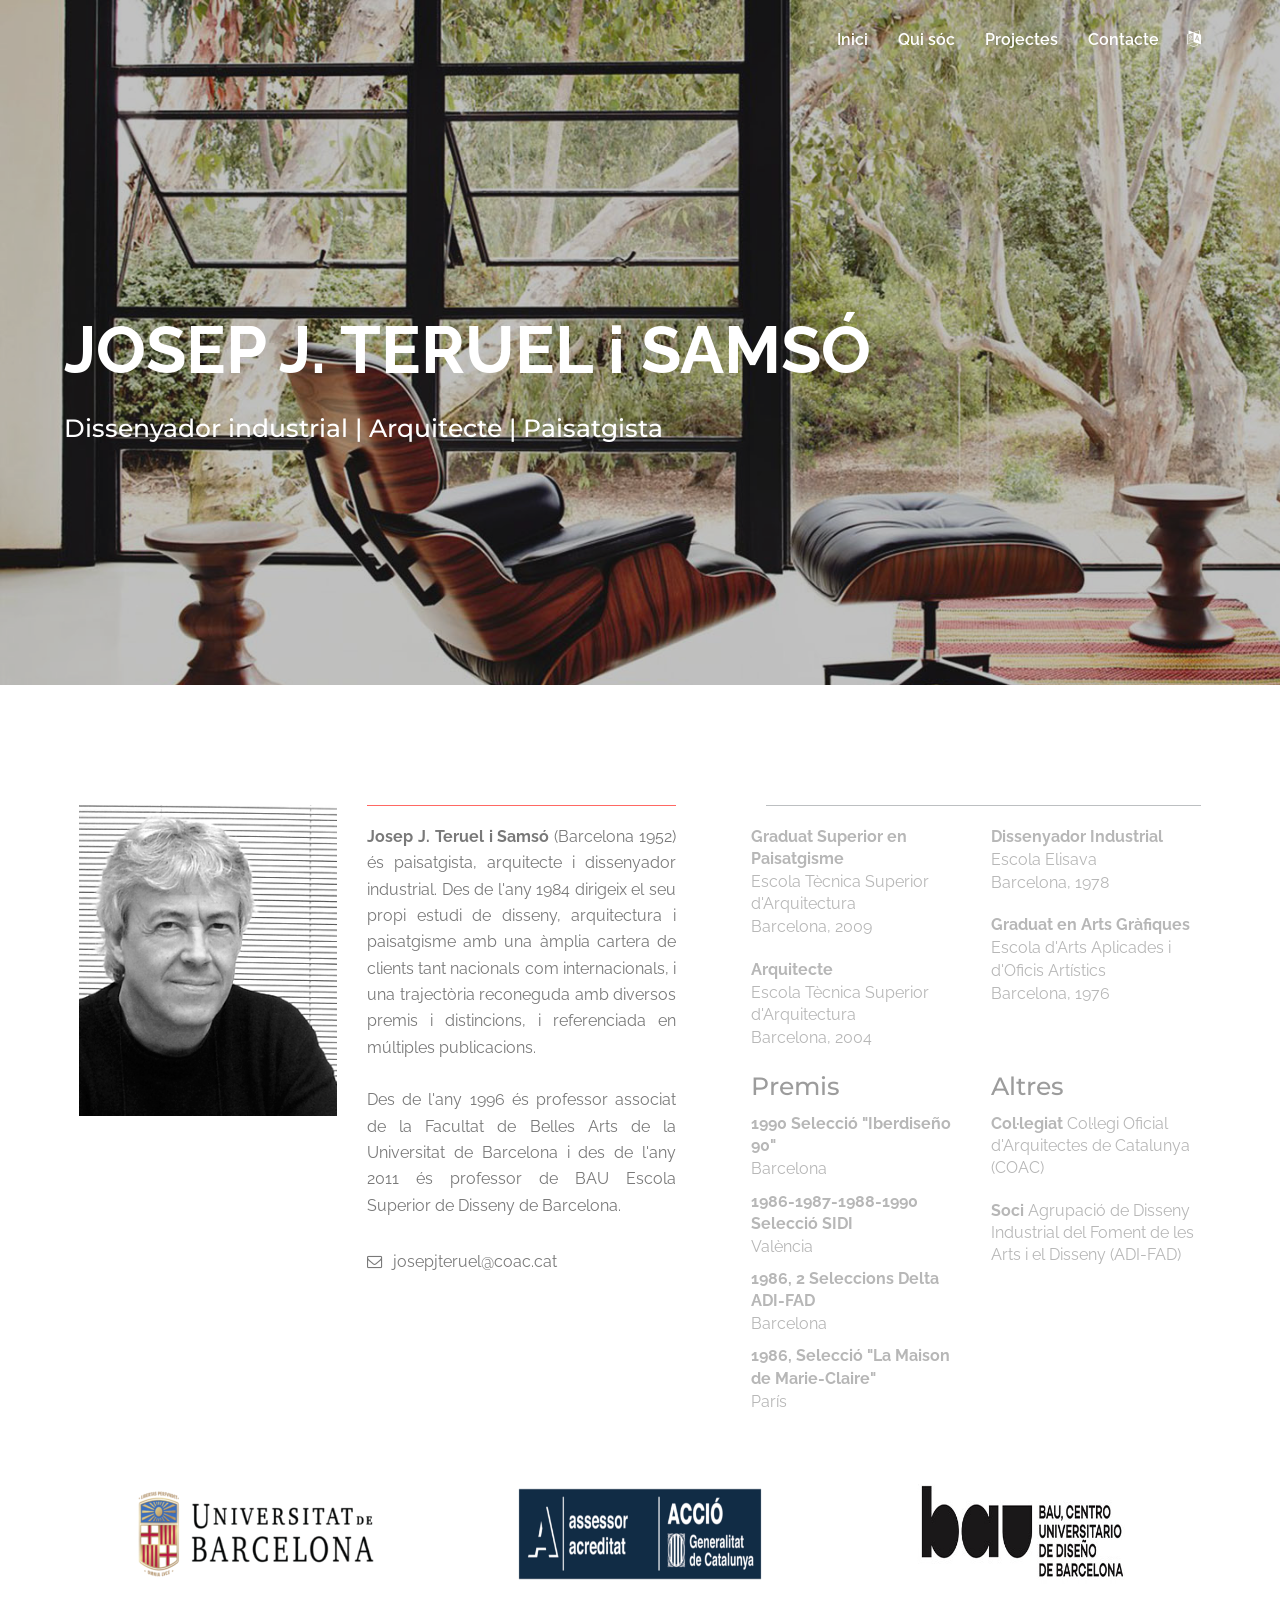
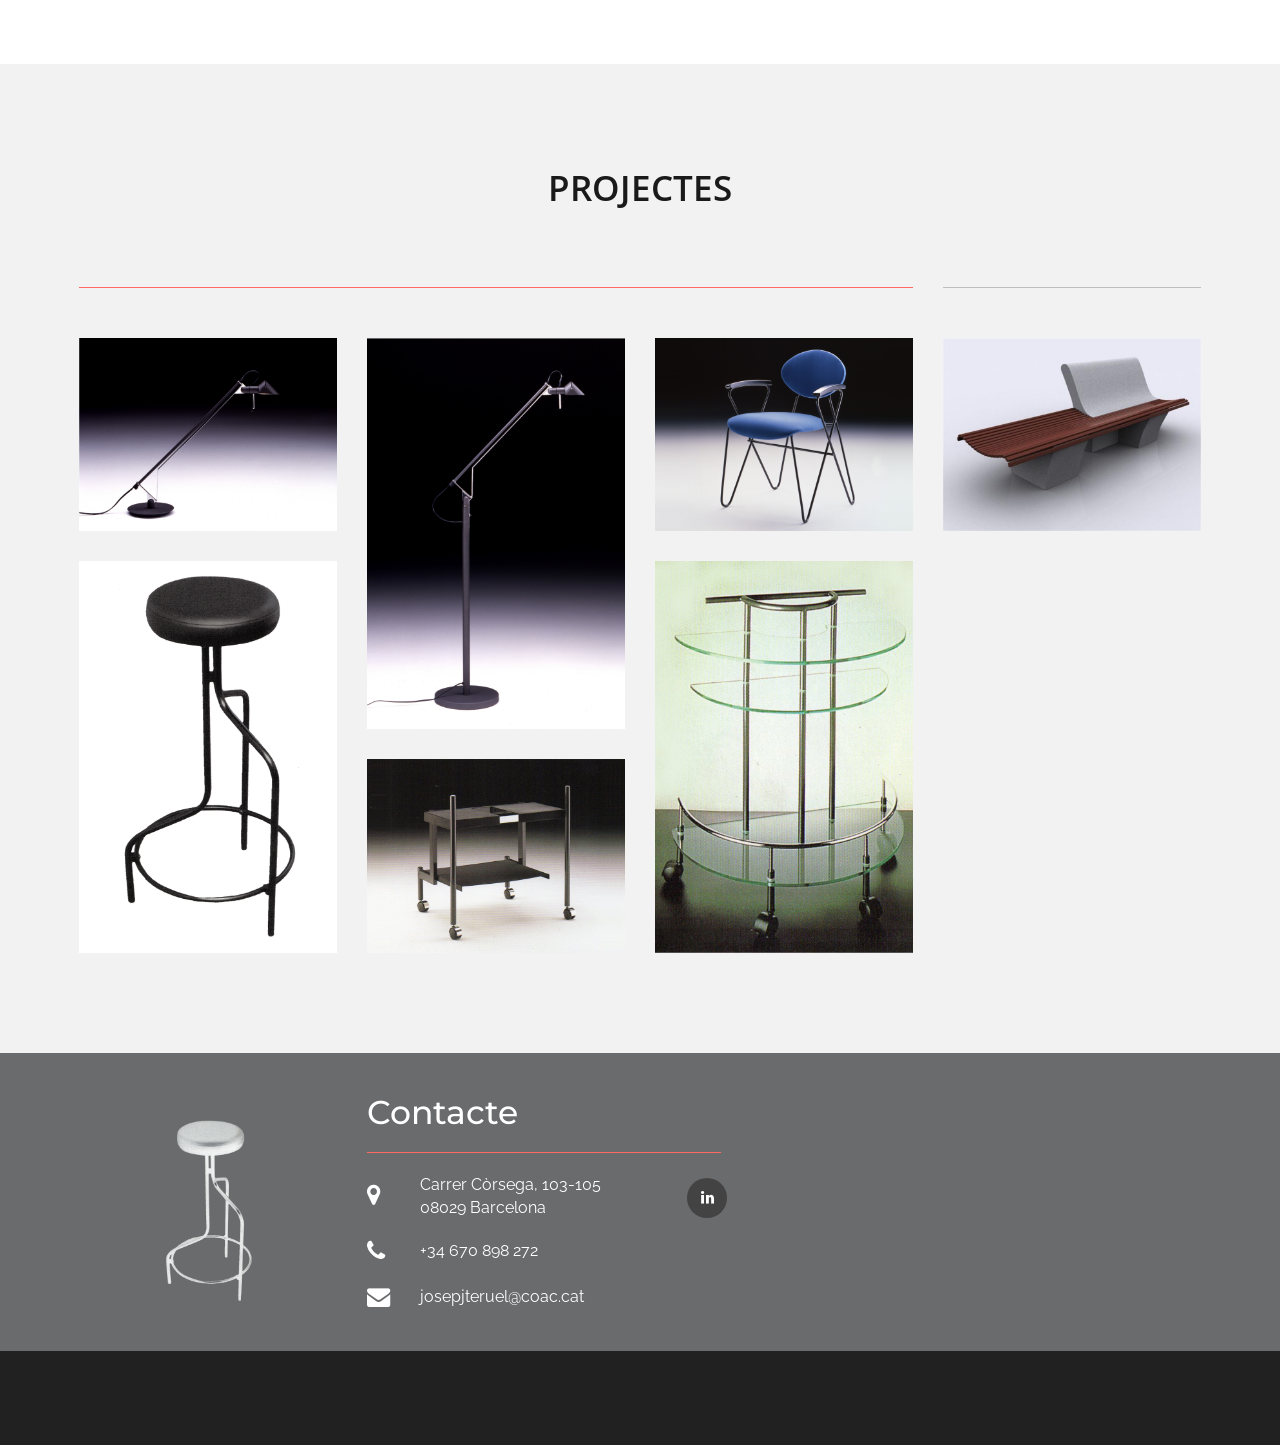
<file: index.html>
<!doctype html>
    <head>
        <meta charset="utf-8">
        <title>Josep J. Teruel i Samsó</title>
        <meta name="description" content="">
        <meta name="viewport" content="width=device-width, initial-scale=1">

        <!--Google Font link-->
        <link href="https://fonts.googleapis.com/css?family=Montserrat:400,700" rel="stylesheet">
        <link href="https://fonts.googleapis.com/css?family=Raleway:400,600,700" rel="stylesheet">
        <link href="https://fonts.googleapis.com/css?family=Open+Sans:300,400,600,700" rel="stylesheet">


        <link rel="stylesheet" href="assets/css/slick.css">
        <link rel="stylesheet" href="assets/css/slick-theme.css">
        <link rel="stylesheet" href="assets/css/animate.css">
        <link rel="stylesheet" href="assets/css/fonticons.css">
        <link rel="stylesheet" href="assets/css/font-awesome.min.css">
        <link rel="stylesheet" href="assets/css/bootstrap.css">
        <link rel="stylesheet" href="assets/css/magnific-popup.css">
        <link rel="stylesheet" href="assets/css/bootsnav.css">
        <link rel="stylesheet" href="assets/css/style.css">
        <link rel="stylesheet" href="assets/css/responsive.css" />

        <script src="assets/js/vendor/modernizr-2.8.3-respond-1.4.2.min.js"></script>
    </head>

    <body data-spy="scroll" data-target=".navbar-collapse">

        <div class="culmn">
            <nav class="navbar navbar-default navbar-fixed white no-background bootsnav">
                <div class="container">
                    <div class="attr-nav">
                        <ul>
                            <li class="dropdown">
                                <a class="dropdown-toggle" data-toggle="dropdown">
                                    <i class="fa fa-language hover-navbar" style="font-size: 16px"></i>
                                </a>
                                <ul class="dropdown-menu cart-list">
                                    <li id="cat"><h6><a>Català</a></h6></li>
                                    <li id="es"><h6><a>Español</a></h6></li>
                                    <li id="en"><h6><a>English</a></h6></li>
                                </ul>
                            </li>
                        </ul>
                    </div>

                    <div class="navbar-header">
                        <button type="button" class="navbar-toggle" data-toggle="collapse" data-target="#navbar-menu">
                            <i class="fa fa-bars"></i>
                        </button>
                    </div>

                    <div class="collapse navbar-collapse" id="navbar-menu">
                        <ul class="nav navbar-nav navbar-right" data-in="fadeInDown" data-out="fadeOutUp">
                            <li><a href="#hello" class="trn">Hello</a></li>
                            <li><a href="#about" class="trn">Who</a></li>
                            <li><a href="#portfolio" class="trn">Portfolio</a></li>
                            <li><a href="#contact" class="trn">Contact</a></li>
                        </ul>
                    </div>
                </div>
            </nav>

            <section id="hello" class="home bg-mega">
                <div class="overlay"></div>
                <div class="container">
                    <div class="row">
                        <div class="main_home">
                            <div class="home_text">
                                <h1 class="text-white">JOSEP J. TERUEL i SAMSÓ</h1>
                                <h4 class="text-white trn">Jobs</h4>
                            </div>
                        </div>
                    </div>
                </div>
            </section>

            <section id="about" class="about roomy-100" style="padding-bottom: 0">
                <div class="container">
                    <div class="row">
                        <div class="main_about">
                            <div class="col-md-3">
                                <div style="min-height: 20px"></div>
                                <img src="assets/images/about.jpg" class="center" title="Josep J. Teruel i Samsó"/>
                            </div>
                            <div class="col-md-4 about-container">
                                <div class="head_title">
                                    <div class="separator_large" style="background: #ff6863"></div>
                                    <div class="justify line-height"><strong>Josep J. Teruel i Samsó</strong>
                                        <span class="trn">Description 1</span><br/><br/>
                                        <span class="trn">Description 2</span>
                                        <div style="margin-top: 30px">
                                            <i class="fa fa-envelope-o" style="margin-right: 10px"></i>josepjteruel@coac.cat
                                        </div>
                                    </div>
                                </div>
                            </div>
                            <div class="col-md-5">
                                <div class="head_title">
                                    <div class="separator_large" style="margin-left: 15px"></div>
                                    <div class="secondary-text">
                                        <div class="row">
                                            <div class="col-md-6">
                                                <div class="qualifications">
                                                    <div><strong class="trn">Graduat Paisatgisme</strong></div>
                                                    <div class="trn">Escola Arq</div>
                                                    <div class="trn">Barcelona, 2009</div>
                                                </div>
                                                <div class="qualifications">
                                                    <div><strong class="trn">Arquitecte</strong></div>
                                                    <div class="trn">Escola Arq</div>
                                                    <div class="trn">Barcelona, 2004</div>
                                                </div>
                                            </div>
                                            <div class="col-md-6">
                                                <div class="qualifications">
                                                    <div><strong class="trn">DIndustrial</strong></div>
                                                    <div class="trn">Escola Elisava</div>
                                                    <div class="trn">Barcelona, 1978</div>
                                                </div>
                                                <div class="qualifications">
                                                    <div><strong class="trn">ArtsGraf</strong></div>
                                                    <div class="trn">Escola Arts</div>
                                                    <div class="trn">Barcelona, 1976</div>
                                                </div>
                                            </div>
                                        </div>
                                        <div class="row">
                                            <div class="col-md-6">
                                                <h4 class="secondary-title trn">Prizes</h4>
                                                <div class="awards">
                                                    <div><strong class="trn">Iberdiseno</strong></div>
                                                    <div>Barcelona</div>
                                                </div>
                                                <div class="awards">
                                                    <div><strong class="trn">SIDI</strong></div>
                                                    <div class="trn">Valencia</div>
                                                </div>
                                                <div class="awards">
                                                    <div><strong class="trn">Delta</strong></div>
                                                    <div>Barcelona</div>
                                                </div>
                                                <div class="awards">
                                                    <div><strong class="trn">Marie-Claire</strong></div>
                                                    <div class="trn">Paris</div>
                                                </div>
                                            </div>
                                            <div class="col-md-6">
                                                <h4 class="secondary-title trn">Others</h4>
                                                <div class="qualifications">
                                                    <div><strong class="trn">Colegiat</strong><span class="trn">COAC</span></div>
                                                </div>
                                                <div class="qualifications">
                                                    <div><strong class="trn">Soci</strong><span class="trn">ADI-FAD</span></div>
                                                </div>
                                            </div>
                                        </div>
                                    </div>
                                </div>
                            </div>
                        </div>
                    </div>

                    <div class="row brand-row">
                        <div class="main_cbrand text-center">
                            <div class="col-md-4">
                                <div class="cbrand_item m-bottom-10">
                                    <a href="https://www.ub.edu/web/ub/ca/">
                                        <img src="assets/images/clients/ub.png" title="Universitat de Barcelona" height="100"/>
                                    </a>
                                </div>
                            </div>
                            <div class="col-md-4">
                                <div class="cbrand_item m-bottom-10">
                                    <a href="http://www.accio.gencat.cat/ca/inici/">
                                        <img class="" src="assets/images/clients/aacreditat2.png" title="Assessor acreditat" height="100"/>
                                    </a>
                                </div>
                            </div>
                            <div class="col-md-4">
                                <div class="cbrand_item m-bottom-10">
                                    <a href="https://www.baued.es/">
                                        <img src="assets/images/clients/bau.jpg" title="Escola BAU" height="100"/>
                                    </a>
                                </div>
                            </div>
                        </div>
                    </div>
                </div>
            </section>

            <section id="portfolio" class="portfolio lightbg">
                <div class="container">
                    <div class="row">
                        <div class="main_portfolio roomy-100">
                            <div class="col-md-8 col-md-offset-2">
                                <div class="head_title text-center" style="padding-bottom: 3rem">
                                    <h2 class="trn" style="text-transform: uppercase;">Portfolio</h2>
                                </div>
                            </div>

                            <div class="portfolio_content">
                                <div class="col-md-9">
                                    <div class="separator_large" style="background: #ff6863"></div>
                                </div>
                                <div class="col-md-3">
                                    <div class="separator_large"></div>
                                </div>
                                <div class="col-md-3">
                                    <div class="portfolio_item portfolio_item2 m-top-30">
                                        <img src="assets/images/Portfolio/Aventura_LlumTaula_Blauet_retall.jpg" alt="" />
                                        <div class="portfolio_hover text-center">
                                            <h6 class="text-uppercase text-white strong trn">Aventura Taula</h6>
                                            <p class=" text-white">Blauet</p>
                                            <div class="portfolio_hover_icon">
                                                <a href="assets/images/Portfolio/Aventura_LlumTaula_Blauet_retall.jpg" class="popup-img"><i class="fa fa-expand"></i></a>
                                            </div>
                                        </div>
                                    </div>
                                    <div class="portfolio_item portfolio_item3 m-top-30">
                                        <img src="assets/images/Portfolio/Club_Sellex_retall.jpg" alt="" />
                                        <div class="portfolio_hover text-center">
                                            <h6 class="text-uppercase text-white strong trn">Tamburet Sellex</h6>
                                            <p class=" text-white">Club Sellex</p>
                                            <div class="portfolio_hover_icon">
                                                <a href="assets/images/Portfolio/Club_Sellex_retall.jpg" class="popup-img"><i class="fa fa-expand"></i></a>
                                            </div>
                                        </div>
                                    </div>
                                </div>
                                <div class="col-md-3">
                                    <div class="portfolio_item portfolio_item3 m-top-30">
                                        <img src="assets/images/Portfolio/Aventura_LlumTreball_Blauet_retall.jpg" alt="" />
                                        <div class="portfolio_hover text-center">
                                            <h6 class="text-uppercase text-white strong trn">Aventura Treball</h6>
                                            <p class=" text-white">Blauet</p>
                                            <div class="portfolio_hover_icon">
                                                <a href="assets/images/Portfolio/Aventura_LlumTreball_Blauet_retall.jpg" class="popup-img"><i class="fa fa-expand"></i></a>
                                            </div>
                                        </div>
                                    </div>
                                    <div class="portfolio_item portfolio_item2 m-top-30">
                                        <img src="assets/images/Portfolio/Aries_Enea_retall.jpg" alt="" />
                                        <div class="portfolio_hover text-center">
                                            <h6 class="text-uppercase text-white strong trn">Moble Aries</h6>
                                            <p class=" text-white">Enea</p>
                                            <div class="portfolio_hover_icon">
                                                <a href="assets/images/Portfolio/Aries_Enea_retall.jpg" class="popup-img"><i class="fa fa-expand"></i></a>
                                            </div>
                                        </div>
                                    </div>
                                    <!-- <div class="portfolio_item portfolio_item2 m-top-30">
                                        <img src="assets/images/Portfolio/Diagonal_Blauet_retall.jpg" alt="" />
                                        <div class="portfolio_hover text-center">
                                            <h6 class="text-uppercase text-white strong trn">Diagonal</h6>
                                            <p class=" text-white">Blauet</p>
                                            <div class="portfolio_hover_icon">
                                                <a href="assets/images/Portfolio/Diagonal_Blauet_retall.jpg" class="popup-img"><i class="fa fa-expand"></i></a>
                                            </div>
                                        </div>
                                    </div> -->
                                </div>
                                <div class="col-md-3">
                                    <div class="portfolio_item portfolio_item2 m-top-30">
                                        <img src="assets/images/Portfolio/Traviesa_Concepta_retall.jpg" alt="" />
                                        <div class="portfolio_hover text-center">
                                            <h6 class="text-uppercase text-white strong trn">Cadira Traviesa</h6>
                                            <p class=" text-white">Concepta</p>
                                            <div class="portfolio_hover_icon">
                                                <a href="assets/images/Portfolio/Traviesa_Concepta_retall.jpg" class="popup-img"><i class="fa fa-expand"></i></a>
                                            </div>
                                        </div>
                                    </div>
                                    <div class="portfolio_item portfolio_item3 m-top-30">
                                        <img src="assets/images/Portfolio/Hemicicle_Sellex_retall.jpg" alt="" />
                                        <div class="portfolio_hover text-center">
                                            <h6 class="text-uppercase text-white strong trn">Moble Hemicicle</h6>
                                            <p class=" text-white">Club Sellex</p>
                                            <div class="portfolio_hover_icon">
                                                <a href="assets/images/Portfolio/Hemicicle_Sellex_retall.jpg" class="popup-img"><i class="fa fa-expand"></i></a>
                                            </div>
                                        </div>
                                    </div>
                                </div>
                                <div class="col-md-3">
                                    <div class="portfolio_item portfolio_item2 m-top-30">
                                        <img src="assets/images/Portfolio/kioto-retall.jpg" alt="" />
                                        <div class="portfolio_hover text-center">
                                            <h6 class="text-uppercase text-white strong trn">Banc Kioto</h6>
                                            <p class=" text-white">Manufacturas Mago</p>
                                            <div class="portfolio_hover_icon">
                                                <a href="assets/images/Portfolio/kioto-retall.jpg" class="popup-img"><i class="fa fa-expand"></i></a>
                                            </div>
                                        </div>
                                    </div>
                                </div>
                            </div>

                        </div>
                    </div>
                </div>
            </section>

            <section id="contact" class="contact bg-mega fix">
                <div class="container">
                    <div class="row">
                        <div class="main_contact roomy-40 text-white">
                            <div class="col-md-3">
                                <div style="min-height: 20px"></div>
                                <img src="assets/images/tamburet_sense_fons.png" class="center" style="filter: invert(100%)" height="196" title="Josep J. Teruel i Samsó"/>
                            </div>
                            <div class="col-md-4">
                                <h3 class="text-white trn">Contact</h3>
                                <div class="separator_large" style="background: #ff6863"></div>
                                <div class="row">
                                    <div class="col-md-10">
                                        <div class="row">
                                            <div class="col-md-2 col-xs-2">
                                                <i class="fa fa-map-marker m-top-10" style="font-size: 1.5em"></i>
                                            </div>
                                            <div class="col-md-8 col-xs-8">
                                                <p>
                                                    <span class="trn">Address</span><br/>
                                                    <span>08029 Barcelona</span>
                                                </p>
                                            </div>
                                        </div>
                                        <div class="row m-top-20">
                                            <div class="col-md-2 col-xs-2">
                                                <i class="fa fa-phone" style="font-size: 1.5em"></i>
                                            </div>
                                            <div class="col-md-8 col-xs-8">
                                                <p>
                                                    +34 670 898 272
                                                </p>
                                            </div>
                                        </div>
                                        <div class="row m-top-20">
                                            <div class="col-md-2 col-xs-2">
                                                <i class="fa fa-envelope" style="font-size: 1.5em"></i>
                                            </div>
                                            <div class="col-md-8 col-xs-8">
                                                <p>
                                                    josepjteruel@coac.cat
                                                </p>
                                            </div>
                                        </div>
                                    </div>
                                    <div class="col-md-2 col-xs-2">
                                        <div class="widget_social m-top-5">
                                            <ul class="list-inline">
                                                <li>
                                                    <a href="https://www.linkedin.com/in/josep-j-teruel-i-sams%C3%B3-1aa51371/">
                                                        <i class="fa fa-linkedin"></i>
                                                    </a>
                                                </li>
                                            </ul>
                                        </div>
                                    </div>
                                </div>
                            </div>
                        </div>
                    </div>
                </div>
            </section>

            <div class="scrollup">
                <a href="#"><i class="fa fa-chevron-up"></i></a>
            </div>

            <footer id="footer" class="footer bg-black">
                <div class="container">
                    <div class="row">
                        <div class="main_footer text-center p-top-40 p-bottom-30">
                            <p class="wow fadeInRight" data-wow-duration="1s">
                                Made by
                                <a href="https://www.linkedin.com/in/jan-teruel/">Jan Teruel Ferran</a>. All Rights Reserved
                            </p>
                        </div>
                    </div>
                </div>
            </footer>
        </div>

        <script src="assets/js/vendor/jquery-1.11.2.min.js"></script>
        <script src="assets/js/vendor/bootstrap.min.js"></script>

        <script src="assets/js/jquery.magnific-popup.js"></script>
        <script src="assets/js/jquery.easing.1.3.js"></script>
        <script src="assets/js/slick.min.js"></script>
        <script src="assets/js/jquery.collapse.js"></script>
        <script src="assets/js/bootsnav.js"></script>
        <script src="assets/js/jquery.translate.js"></script>

        <script src="assets/js/plugins.js"></script>
        <script src="assets/js/main.js"></script>
    </body>
</html>
</file>
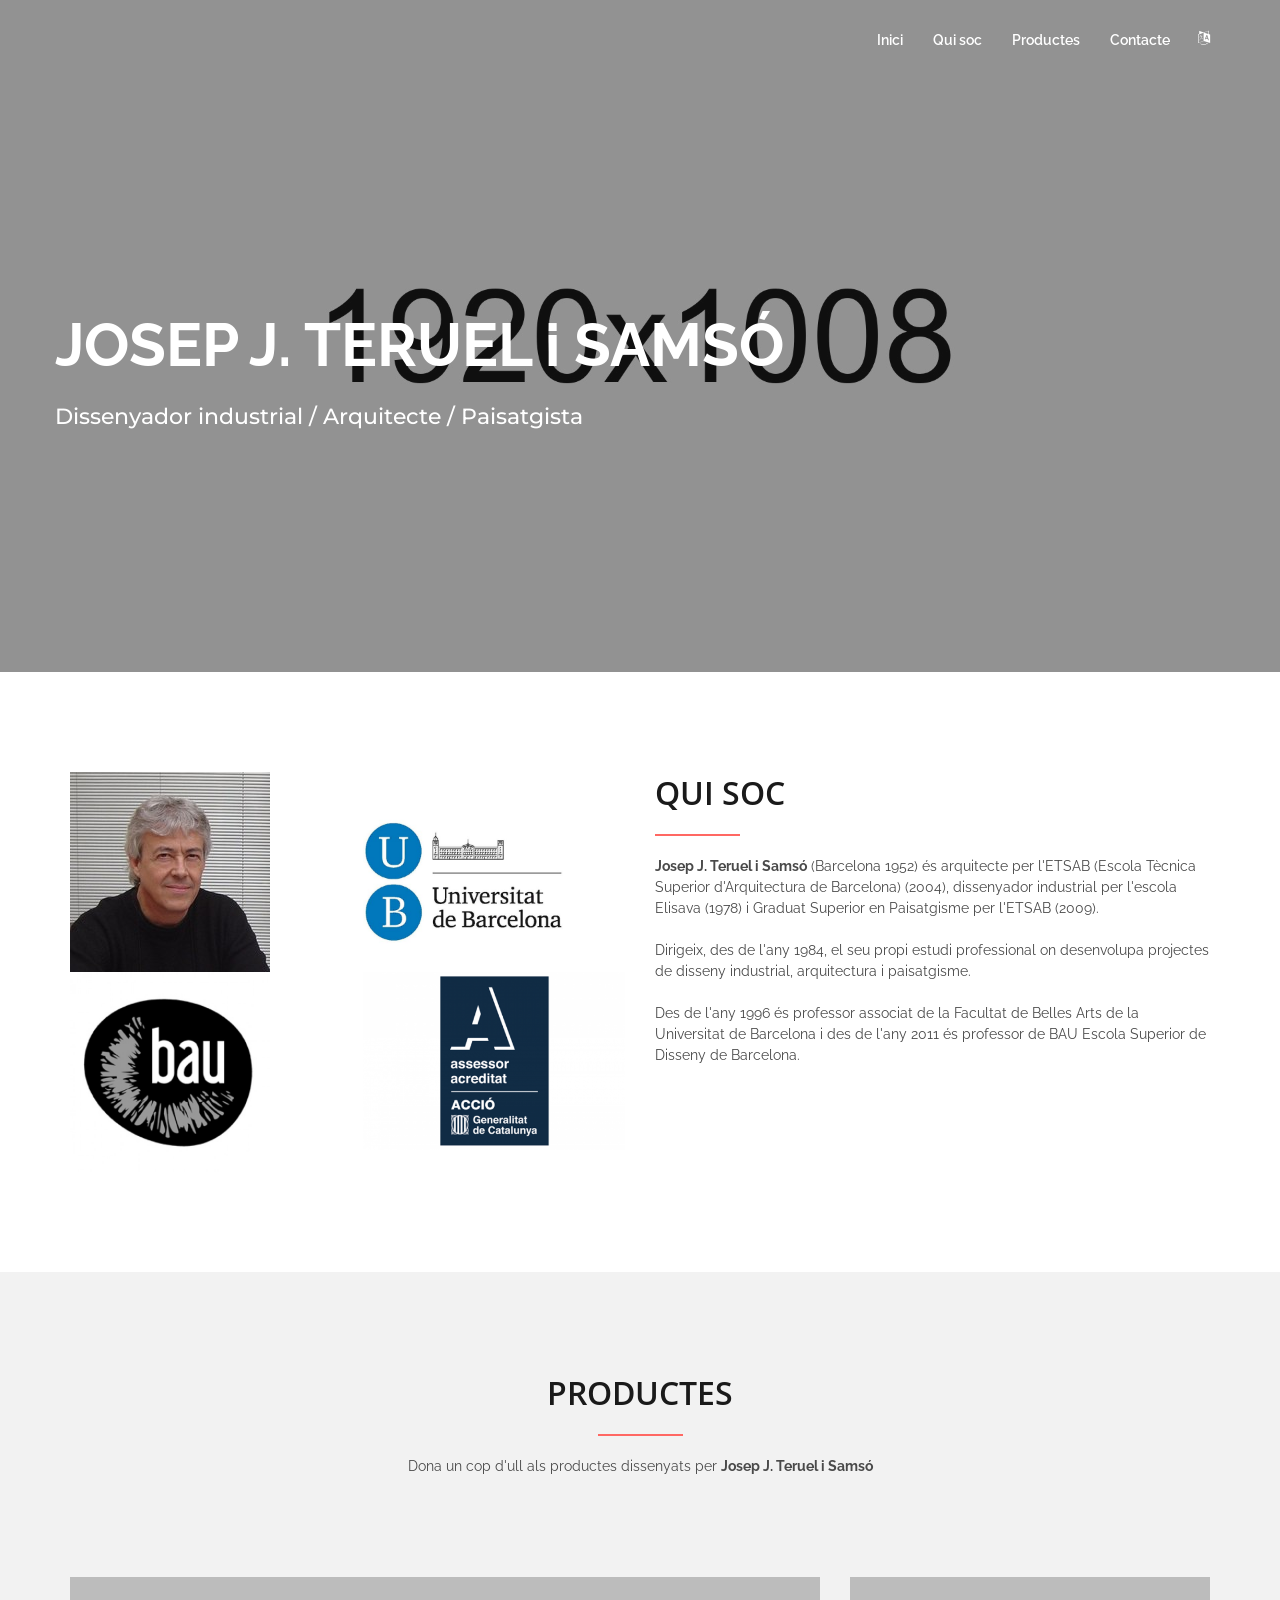
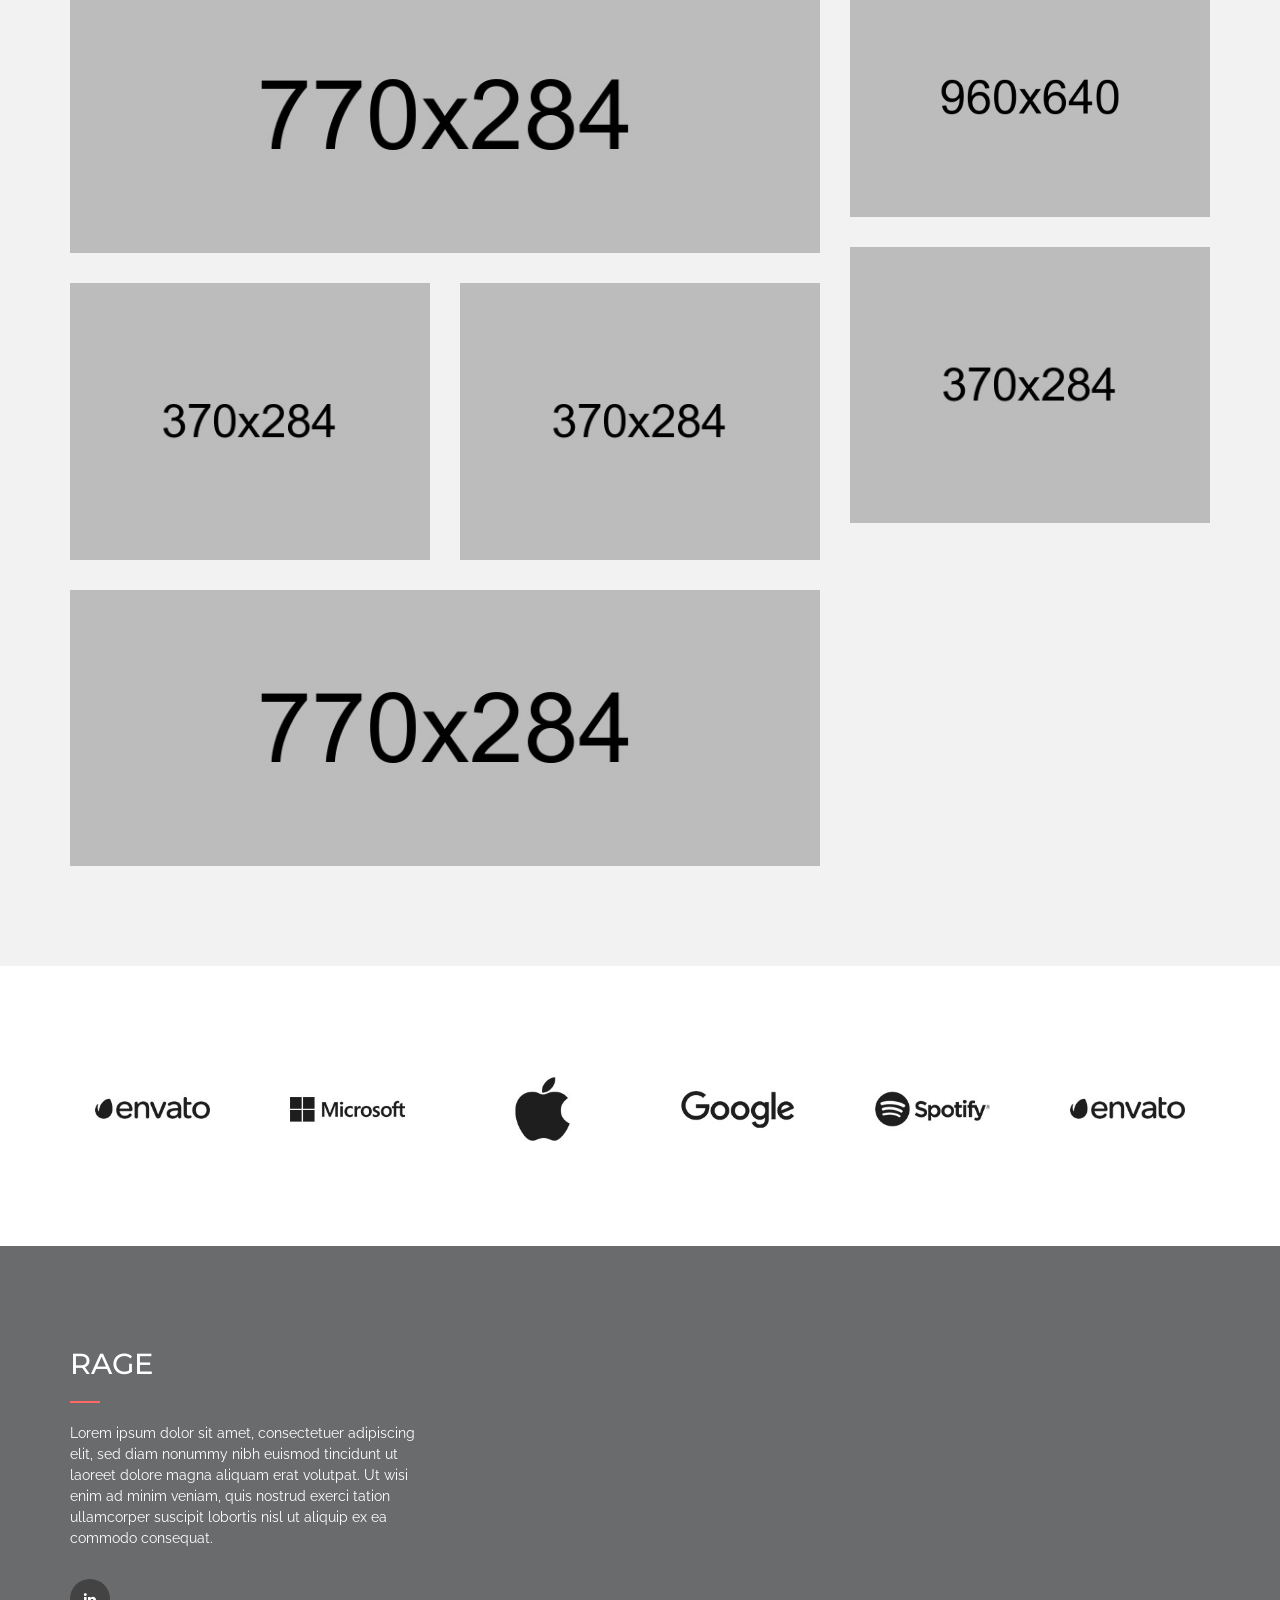
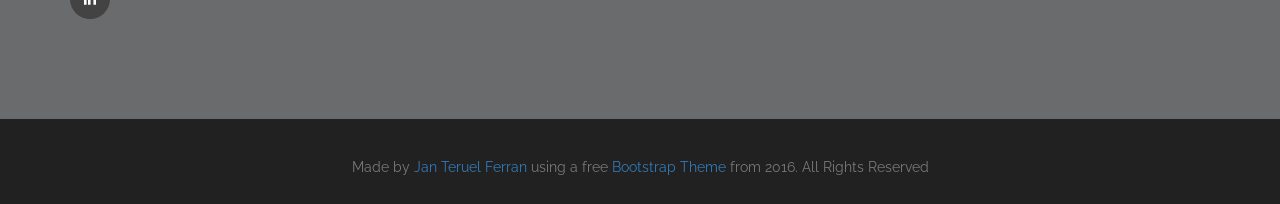
<file: rage-digital-agency-bootstrap-free-template/index.html>
<!doctype html>
<!--[if lt IE 7]><html class="no-js lt-ie9 lt-ie8 lt-ie7" lang=""><![endif]-->
<!--[if IE 7]><html class="no-js lt-ie9 lt-ie8" lang=""><![endif]-->
<!--[if IE 8]><html class="no-js lt-ie9" lang=""><![endif]-->
<!--[if gt IE 8]><html class="no-js" lang="en"><![endif]-->
    
    <!--Designerd by: http://bootstrapthemes.co-->
    <head>
        <meta charset="utf-8">
        <title>Josep J. Teruel i Samsó</title>
        <meta name="description" content="">
        <meta name="viewport" content="width=device-width, initial-scale=1">
        <link rel="icon" type="image/png" href="favicon.ico">

        <!--Google Font link-->
        <link href="https://fonts.googleapis.com/css?family=Montserrat:400,700" rel="stylesheet">
        <link href="https://fonts.googleapis.com/css?family=Raleway:400,600,700" rel="stylesheet">
        <link href="https://fonts.googleapis.com/css?family=Open+Sans:300,400,600,700" rel="stylesheet">


        <link rel="stylesheet" href="assets/css/slick.css">
        <link rel="stylesheet" href="assets/css/slick-theme.css">
        <link rel="stylesheet" href="assets/css/animate.css">
        <link rel="stylesheet" href="assets/css/fonticons.css">
        <link rel="stylesheet" href="assets/css/font-awesome.min.css">
        <link rel="stylesheet" href="assets/css/bootstrap.css">
        <link rel="stylesheet" href="assets/css/magnific-popup.css">
        <link rel="stylesheet" href="assets/css/bootsnav.css">


        <!--For Plugins external css-->
        <!--<link rel="stylesheet" href="assets/css/plugins.css" />-->

        <!--Theme custom css -->
        <link rel="stylesheet" href="assets/css/style.css">
        <!--<link rel="stylesheet" href="assets/css/colors/maron.css">-->

        <!--Theme Responsive css-->
        <link rel="stylesheet" href="assets/css/responsive.css" />

        <script src="assets/js/vendor/modernizr-2.8.3-respond-1.4.2.min.js"></script>
    </head>

    <body data-spy="scroll" data-target=".navbar-collapse">


        <!-- Preloader -->
        <div id="loading">
            <div id="loading-center">
                <div id="loading-center-absolute">
                    <div class="object" id="object_one"></div>
                    <div class="object" id="object_two"></div>
                    <div class="object" id="object_three"></div>
                    <div class="object" id="object_four"></div>
                </div>
            </div>
        </div><!--End off Preloader -->


        <div class="culmn">
            <!--Home page style-->


            <nav class="navbar navbar-default navbar-fixed white no-background bootsnav">

                <div class="container">    
                    <!-- Start Atribute Navigation -->
                    <div class="attr-nav">
                        <ul>
                            <li class="dropdown">
                                <a href="#" class="dropdown-toggle" data-toggle="dropdown" >
                                    <i class="fa fa-language"></i>
                                </a>
                                <ul class="dropdown-menu cart-list">
                                    <li id="cat"><h6><a href="#">Català</a></h6></li>
                                    <li id="es"><h6><a href="#">Castellano</a></h6></li>
                                    <li id="en"><h6><a href="#">English</a></h6></li>
                                </ul>
                            </li>
                        </ul>
                    </div>        
                    <!-- End Atribute Navigation -->

                    <!-- Start Header Navigation -->
                    <div class="navbar-header">
                        <button type="button" class="navbar-toggle" data-toggle="collapse" data-target="#navbar-menu">
                            <i class="fa fa-bars"></i>
                        </button>
                    </div>
                    <!-- End Header Navigation -->

                    <!-- Collect the nav links, forms, and other content for toggling -->
                    <div class="collapse navbar-collapse" id="navbar-menu">
                        <ul class="nav navbar-nav navbar-right" data-in="fadeInDown" data-out="fadeOutUp">
                            <li><a href="#hello" class="trn">Hello</a></li>
                            <li><a href="#about" class="trn">About</a></li>
                            <li><a href="#portfolio" class="trn">Portfolio</a></li>
                            <li><a href="#contact" class="trn">Contact</a></li>
                        </ul>
                    </div><!-- /.navbar-collapse -->
                </div>
            </nav>

            <!--Home Sections-->

            <section id="hello" class="home bg-mega">
                <div class="overlay"></div>
                <div class="container">
                    <div class="row">
                        <div class="main_home">
                            <div class="home_text">
                                <h1 class="text-white">JOSEP J. TERUEL i SAMSÓ</h1>
                                <h4 class="text-white trn">Jobs</h4>
                            </div>
                        </div>
                    </div><!--End off row-->
                </div><!--End off container -->
            </section> <!--End off Home Sections-->

            <!--About Sections-->
            <section id="about" class="about roomy-100">
                <div class="container">
                    <div class="row">
                        <div class="main_about">
                            <div class="col-md-6">
                                <div class="row">
                                    <div class="col-md-6">
                                        <img src="assets/images/about.jpg" title="Josep J. Teruel i Samsó"/>
                                    </div>
                                    <div class="col-md-6">
                                        <img src="assets/images/ub.jpg" height="200" width="200" title="Universitat de Barcelona"/>
                                    </div>
                                </div>
                                <div class="row">
                                    <div class="col-md-6">
                                        <img src="assets/images/bau.jpg" height="200" width="200" title="BAU"/>
                                    </div>
                                    <div class="col-md-6">
                                        <img src="assets/images/assessor.png" title="Assessor acreditat"/>
                                    </div>
                                </div>
                            </div>
                            <div class="col-md-6">
                                <div class=" head_title about_content">
                                    <h2 class="trn" style="text-transform: uppercase;">About</h2>
                                    <div class="separator_left"></div>
                                    <p><strong>Josep J. Teruel i Samsó</strong>
                                        <span class="trn">Description 1</span><br/><br/>
                                        <span class="trn">Description 2</span><br/><br/>
                                        <span class="trn">Description 3</span>
                                    </p>
                                </div>
                            </div>
                        </div>
                    </div><!--End off row-->
                </div><!--End off container -->
            </section>

            <!--Portfolio Section-->
            <section id="portfolio" class="portfolio lightbg">
                <div class="container">
                    <div class="row">
                        <div class="main_portfolio roomy-100">
                            <div class="col-md-8 col-md-offset-2">
                                <div class="head_title text-center">
                                    <h2 class="trn" style="text-transform: uppercase;">Portfolio</h2>
                                    <div class="separator_auto"></div>
                                    <p><span class="trn">Products description</span><strong>Josep J. Teruel i Samsó</strong></p>
                                </div>
                            </div>

                            <div class="portfolio_content">
                                <div class="col-md-8">
                                    <div class="row">
                                        <div class="col-md-12">
                                            <div class="portfolio_item">
                                                <img src="assets/images/Portfolio/2.jpg" alt="" />
                                                <div class="portfolio_hover text-center">
                                                    <h6 class="text-uppercase text-white">Title</h6>
                                                    <p class=" text-white">Lorem ipsum dolor sit amet</p>
                                                    <div class="portfolio_hover_icon">
                                                        <a href="assets/images/Portfolio/2.jpg" class="popup-img"><i class="fa fa-expand"></i></a>
                                                    </div>
                                                </div>
                                            </div>  
                                        </div>
                                        <div class="col-md-6 m-top-30">
                                            <div class="portfolio_item portfolio_item2">
                                                <img src="assets/images/Portfolio/3.jpg" alt="" />
                                                <div class="portfolio_hover text-center">
                                                    <h6 class="text-uppercase text-white">Title</h6>
                                                    <p class=" text-white">Lorem ipsum dolor sit amet</p>
                                                    <div class="portfolio_hover_icon">
                                                        <a href="assets/images/Portfolio/3.jpg" class="popup-img"><i class="fa fa-expand"></i></a>
                                                    </div>
                                                </div>
                                            </div>
                                        </div>
                                        <div class="col-md-6 m-top-30">
                                            <div class="portfolio_item portfolio_item2">
                                                <img src="assets/images/Portfolio/5.jpg" alt="" />
                                                <div class="portfolio_hover text-center">
                                                    <h6 class="text-uppercase text-white">Title</h6>
                                                    <p class=" text-white">Lorem ipsum dolor sit amet</p>
                                                    <div class="portfolio_hover_icon">
                                                        <a href="assets/images/Portfolio/5.jpg" class="popup-img"><i class="fa fa-expand"></i></a>
                                                    </div>
                                                </div>
                                            </div>
                                        </div>
                                    </div>
                                </div>

                                <div class="col-md-4">
                                    <div class="portfolio_item portfolio_item3 sm-m-top-30">
                                        <img src="assets/images/Portfolio/1.jpg" alt="" />
                                        <div class="portfolio_hover text-center">
                                            <h6 class="text-uppercase text-white">Title</h6>
                                            <p class=" text-white">Lorem ipsum dolor sit amet</p>
                                            <div class="portfolio_hover_icon">
                                                <a href="assets/images/Portfolio/1.jpg" class="popup-img"><i class="fa fa-expand"></i></a>
                                            </div>
                                        </div>
                                    </div>
                                </div>
                                <div class="col-md-4 m-top-30">
                                    <div class="portfolio_item portfolio_item2">
                                        <img src="assets/images/Portfolio/6.jpg" alt="" />
                                        <div class="portfolio_hover text-center">
                                            <h6 class="text-uppercase text-white">Title</h6>
                                            <p class=" text-white">Lorem ipsum dolor sit amet</p>
                                            <div class="portfolio_hover_icon">
                                                <a href="assets/images/Portfolio/6.jpg" class="popup-img"><i class="fa fa-expand"></i></a>
                                            </div>
                                        </div>
                                    </div>
                                </div>
                                <div class="col-md-8 m-top-30">
                                    <div class="portfolio_item">
                                        <img src="assets/images/Portfolio/4.jpg" alt="" />
                                        <div class="portfolio_hover text-center">
                                            <h6 class="text-uppercase text-white">Title</h6>
                                            <p class=" text-white">Lorem ipsum dolor sit amet</p>
                                            <div class="portfolio_hover_icon">
                                                <a href="assets/images/Portfolio/4.jpg" class="popup-img"><i class="fa fa-expand"></i></a>
                                            </div>
                                        </div>
                                    </div>
                                </div>
                            </div>

                        </div>
                    </div><!--End off row -->
                </div><!--End off container -->
            </section><!-- End off Portfolio section-->

            <!--client brand section-->
            <section id="cbrand" class="cbrand">
                <div class="container">
                    <div class="row">
                        <div class="main_cbrand text-center roomy-100">
                            <div class="col-md-2 col-sm-4 col-xs-6">
                                <div class="cbrand_item m-bottom-10">
                                    <a href=""><img src="assets/images/clients/1.jpg" alt="" /></a>
                                </div>
                            </div>
                            <div class="col-md-2 col-sm-4 col-xs-6">
                                <div class="cbrand_item m-bottom-10">
                                    <a href=""><img src="assets/images/clients/2.jpg" alt="" /></a>
                                </div>
                            </div>
                            <div class="col-md-2 col-sm-4 col-xs-6">
                                <div class="cbrand_item m-bottom-10">
                                    <a href=""><img class="" src="assets/images/clients/5.jpg" alt="" /></a>
                                </div>
                            </div>
                            <div class="col-md-2 col-sm-4 col-xs-6">
                                <div class="cbrand_item m-bottom-10">
                                    <a href=""><img src="assets/images/clients/4.jpg" alt="" /></a>
                                </div>
                            </div>
                            <div class="col-md-2 col-sm-4 col-xs-6">
                                <div class="cbrand_item m-bottom-10">
                                    <a href=""><img src="assets/images/clients/3.jpg" alt="" /></a>
                                </div>
                            </div>
                            <div class="col-md-2 col-sm-4 col-xs-6">
                                <div class="cbrand_item m-bottom-10">
                                    <a href=""><img src="assets/images/clients/1.jpg" alt="" /></a> 
                                </div>
                            </div>
                        </div>
                    </div><!-- End off row -->
                </div><!-- End off container -->
            </section><!-- End off Cbrand section -->

            <!--Maps Section-->
            <!--<div class="main_maps text-center fix">-->
                <!--<div class="overlay"></div>-->
                <!--<div class="maps_text">-->
                    <!--<h3 class="text-white" onclick="showmap()">FIND US ON THE MAP <i class="fa fa-angle-down"></i></h3>-->
                    <!--<div id="map_canvas" class="mapheight"></div>-->
                <!--</div>-->
            <!--</div>-->
            <!-- End off Maps Section-->

            <!--Contact Us Section-->
            <section id="contact" class="contact bg-mega fix">
                <div class="container">
                    <div class="row">
                        <div class="main_contact roomy-100 text-white">
                            <div class="col-md-4">
                                <div class="rage_widget">
                                    <div class="widget_head">
                                        <h3 class="text-white">RAGE</h3>
                                        <div class="separator_small"></div>
                                    </div>
                                    <p>Lorem ipsum dolor sit amet, consectetuer adipiscing elit, 
                                        sed diam nonummy nibh euismod tincidunt ut laoreet dolore 
                                        magna aliquam erat volutpat. Ut wisi enim ad minim veniam, 
                                        quis nostrud exerci tation ullamcorper suscipit lobortis nisl
                                        ut aliquip ex ea commodo consequat. </p>

                                    <div class="widget_socail m-top-30">
                                        <ul class="list-inline">
                                            <li><a href=""><i class="fa fa-linkedin"></i></a></li>
                                        </ul>
                                    </div>
                                </div>
                            </div>
                        </div>
                    </div><!--End off row -->
                </div><!--End off container -->
            </section><!--End off Contact Section-->


            <!-- scroll up-->
            <div class="scrollup">
                <a href="#"><i class="fa fa-chevron-up"></i></a>
            </div><!-- End off scroll up -->


            <footer id="footer" class="footer bg-black">
                <div class="container">
                    <div class="row">
                        <div class="main_footer text-center p-top-40 p-bottom-30">
                            <p class="wow fadeInRight" data-wow-duration="1s">
                                Made by
                                <a href="https://www.linkedin.com/in/jan-teruel-ferran-064311105/">Jan Teruel Ferran</a> using a free
                                <a target="_blank" href="http://bootstrapthemes.co">Bootstrap Theme</a> from
                                2016. All Rights Reserved
                            </p>
                        </div>
                    </div>
                </div>
            </footer>




        </div>

            <!-- JS includes -->

            <script src="assets/js/vendor/jquery-1.11.2.min.js"></script>
            <script src="assets/js/vendor/bootstrap.min.js"></script>

            <script src="assets/js/jquery.magnific-popup.js"></script>
            <script src="assets/js/jquery.easing.1.3.js"></script>
            <script src="assets/js/slick.min.js"></script>
            <script src="assets/js/jquery.collapse.js"></script>
            <script src="assets/js/bootsnav.js"></script>
            <script src="assets/js/jquery.translate.js"></script>

            <!-- paradise slider js -->


            <script src="http://maps.google.com/maps/api/js?key=AIzaSyD_tAQD36pKp9v4at5AnpGbvBUsLCOSJx8"></script>
            <script src="assets/js/gmaps.min.js"></script>

            <!--<script>-->
                            <!--function showmap() {-->
                                <!--var mapOptions = {-->
                                    <!--zoom: 8,-->
                                    <!--scrollwheel: false,-->
                                    <!--center: new google.maps.LatLng(-34.397, 150.644),-->
                                    <!--mapTypeId: google.maps.MapTypeId.ROADMAP-->
                                <!--};-->
                                <!--var map = new google.maps.Map(document.getElementById('map_canvas'), mapOptions);-->
                                <!--$('.mapheight').css('height', '350');-->
                                <!--$('.maps_text h3').hide();-->
                            <!--}-->

            <!--</script>-->





            <script src="assets/js/plugins.js"></script>
            <script src="assets/js/main.js"></script>

    </body>
</html>
</file>
<file: assets/css/fonticons.css>
/**
 * @package IcoFont by ShapeBootstrap - https://shapebootstrap.net
 * @version 1.0.0 Beta
 * @author IcoFont http://icofont.com
 * @copyright Copyright (c) 2016 IcoFont
 * @license - http://icofont.com/license/
*/

@font-face {
    font-family: 'icofont';
    src: url('../fonts/icofont.eot?v=1.0.0-beta');
    src: url('../fonts/icofont.eot?v=1.0.0-beta#iefix') format('embedded-opentype'),
    url('../fonts/icofont.ttf?v=1.0.0-beta') format('truetype'),
    url('../fonts/icofont.woff?v=1.0.0-beta') format('woff'),
    url('../fonts/icofont.svg?v=1.0.0-beta#icofont') format('svg');
    font-weight: normal;
    font-style: normal;
}

.icofont {
    font-family: 'IcoFont' !important;
    speak: none;
    font-style: normal;
    font-weight: normal;
    font-variant: normal;
    text-transform: none;
    line-height: 1;

    /* Better Font Rendering =========== */
    -webkit-font-smoothing: antialiased;
    -moz-osx-font-smoothing: grayscale;
}
.icofont-android-nexus:before {
	content: "\eaf6";
}
.icofont-android-tablet:before {
	content: "\eaf7";
}
.icofont-apple-watch:before {
	content: "\eaf8";
}
.icofont-drwaing-tablet:before {
	content: "\eaf9";
}
.icofont-earphone:before {
	content: "\eafa";
}
.icofont-flash-drive:before {
	content: "\eafb";
}
.icofont-game-control:before {
	content: "\eafc";
}
.icofont-headphone-alt:before {
	content: "\eafd";
}
.icofont-htc-one:before {
	content: "\eafe";
}
.icofont-imac:before {
	content: "\eaff";
}
.icofont-ipad-touch:before {
	content: "\eb00";
}
.icofont-iphone:before {
	content: "\eb01";
}
.icofont-ipod-nano:before {
	content: "\eb02";
}
.icofont-ipod-touch:before {
	content: "\eb03";
}
.icofont-keyboard-alt:before {
	content: "\eb04";
}
.icofont-keyboard-wireless:before {
	content: "\eb05";
}
.icofont-laptop-alt:before {
	content: "\eb06";
}
.icofont-macbook:before {
	content: "\eb07";
}
.icofont-magic-mouse:before {
	content: "\eb08";
}
.icofont-microphone-alt:before {
	content: "\eb09";
}
.icofont-monitor:before {
	content: "\eb0a";
}
.icofont-mouse:before {
	content: "\eb0b";
}
.icofont-nintendo:before {
	content: "\eb0c";
}
.icofont-playstation:before {
	content: "\eb0d";
}
.icofont-psvita:before {
	content: "\eb0e";
}
.icofont-radio-mic:before {
	content: "\eb0f";
}
.icofont-refrigerator:before {
	content: "\eb10";
}
.icofont-samsung-galaxy:before {
	content: "\eb11";
}
.icofont-surface-tablet:before {
	content: "\eb12";
}
.icofont-washing-machine:before {
	content: "\eb13";
}
.icofont-wifi-router:before {
	content: "\eb14";
}
.icofont-wii-u:before {
	content: "\eb15";
}
.icofont-windows-lumia:before {
	content: "\eb16";
}
.icofont-wireless-mouse:before {
	content: "\eb17";
}
.icofont-xbox-360:before {
	content: "\eb18";
}
.icofont-cassette-player:before {
	content: "\ed77";
}
.icofont-cassette:before {
	content: "\ed78";
}
.icofont-forward:before {
	content: "\ed79";
}
.icofont-game:before {
	content: "\ed7a";
}
.icofont-guiter:before {
	content: "\ed7b";
}
.icofont-headphone-alt-1:before {
	content: "\ed7c";
}
.icofont-headphone-alt-2:before {
	content: "\ed7d";
}
.icofont-headphone-alt-3:before {
	content: "\ed7e";
}
.icofont-listening:before {
	content: "\ed7f";
}
.icofont-megaphone-alt:before {
	content: "\ed80";
}
.icofont-megaphone:before {
	content: "\ed81";
}
.icofont-movie:before {
	content: "\ed82";
}
.icofont-mp3-player:before {
	content: "\ed83";
}
.icofont-multimedia:before {
	content: "\ed84";
}
.icofont-music-disk:before {
	content: "\ed85";
}
.icofont-music-note:before {
	content: "\ed86";
}
.icofont-pause:before {
	content: "\ed87";
}
.icofont-play-alt-1:before {
	content: "\ed88";
}
.icofont-play-alt-2:before {
	content: "\ed89";
}
.icofont-play-alt-3:before {
	content: "\ed8a";
}
.icofont-play-pause:before {
	content: "\ed8b";
}
.icofont-record:before {
	content: "\ed8c";
}
.icofont-retro-music-disk:before {
	content: "\ed8d";
}
.icofont-rewind:before {
	content: "\ed8e";
}
.icofont-song-notes:before {
	content: "\ed8f";
}
.icofont-sound-wave-alt:before {
	content: "\ed90";
}
.icofont-sound-wave:before {
	content: "\ed91";
}
.icofont-stop:before {
	content: "\ed92";
}
.icofont-video-alt:before {
	content: "\ed93";
}
.icofont-video-cam:before {
	content: "\ed94";
}
.icofont-volume-bar:before {
	content: "\ed95";
}
.icofont-volume-mute:before {
	content: "\ed96";
}
.icofont-youtube-play:before {
	content: "\ed97";
}
.icofont-addons:before {
	content: "\ef66";
}
.icofont-address-book:before {
	content: "\ef67";
}
.icofont-adjust:before {
	content: "\ef68";
}
.icofont-alarm:before {
	content: "\ef69";
}
.icofont-anchor:before {
	content: "\ef6a";
}
.icofont-archive:before {
	content: "\ef6b";
}
.icofont-at:before {
	content: "\ef6c";
}
.icofont-attachment:before {
	content: "\ef6d";
}
.icofont-audio:before {
	content: "\ef6e";
}
.icofont-auto-mobile:before {
	content: "\ef6f";
}
.icofont-automation:before {
	content: "\ef70";
}
.icofont-baby:before {
	content: "\ef71";
}
.icofont-badge:before {
	content: "\ef72";
}
.icofont-bag:before {
	content: "\ef73";
}
.icofont-ban:before {
	content: "\ef74";
}
.icofont-bank:before {
	content: "\ef75";
}
.icofont-bar-code:before {
	content: "\ef76";
}
.icofont-bars:before {
	content: "\ef77";
}
.icofont-battery-empty:before {
	content: "\ef78";
}
.icofont-battery-full:before {
	content: "\ef79";
}
.icofont-battery-half:before {
	content: "\ef7a";
}
.icofont-battery-low:before {
	content: "\ef7b";
}
.icofont-beach:before {
	content: "\ef7c";
}
.icofont-beaker:before {
	content: "\ef7d";
}
.icofont-bear:before {
	content: "\ef7e";
}
.icofont-beard:before {
	content: "\ef7f";
}
.icofont-bed:before {
	content: "\ef80";
}
.icofont-bell:before {
	content: "\ef81";
}
.icofont-beverage:before {
	content: "\ef82";
}
.icofont-bicycle:before {
	content: "\ef83";
}
.icofont-bill:before {
	content: "\ef84";
}
.icofont-bin:before {
	content: "\ef85";
}
.icofont-binary:before {
	content: "\ef86";
}
.icofont-binoculars:before {
	content: "\ef87";
}
.icofont-bird:before {
	content: "\ef88";
}
.icofont-birds:before {
	content: "\ef89";
}
.icofont-black-board:before {
	content: "\ef8a";
}
.icofont-bluetooth:before {
	content: "\ef8b";
}
.icofont-bolt:before {
	content: "\ef8c";
}
.icofont-bomb:before {
	content: "\ef8d";
}
.icofont-book-mark:before {
	content: "\ef8e";
}
.icofont-book:before {
	content: "\ef8f";
}
.icofont-boot:before {
	content: "\ef90";
}
.icofont-box:before {
	content: "\ef91";
}
.icofont-brain:before {
	content: "\ef92";
}
.icofont-briefcase:before {
	content: "\ef93";
}
.icofont-broken:before {
	content: "\ef94";
}
.icofont-bucket:before {
	content: "\ef95";
}
.icofont-bucket1:before {
	content: "\ef96";
}
.icofont-bucket2:before {
	content: "\ef97";
}
.icofont-bug:before {
	content: "\ef98";
}
.icofont-building:before {
	content: "\ef99";
}
.icofont-bullet:before {
	content: "\ef9a";
}
.icofont-bullhorn:before {
	content: "\ef9b";
}
.icofont-bullseye:before {
	content: "\ef9c";
}
.icofont-bus:before {
	content: "\ef9d";
}
.icofont-butterfly:before {
	content: "\ef9e";
}
.icofont-cab:before {
	content: "\ef9f";
}
.icofont-calculator:before {
	content: "\efa0";
}
.icofont-calendar:before {
	content: "\efa1";
}
.icofont-camera-alt:before {
	content: "\efa2";
}
.icofont-camera:before {
	content: "\efa3";
}
.icofont-car:before {
	content: "\efa4";
}
.icofont-card:before {
	content: "\efa5";
}
.icofont-cart:before {
	content: "\efa6";
}
.icofont-cc:before {
	content: "\efa7";
}
.icofont-certificate:before {
	content: "\efa8";
}
.icofont-charging:before {
	content: "\efa9";
}
.icofont-chat:before {
	content: "\efaa";
}
.icofont-check-alt:before {
	content: "\efab";
}
.icofont-check-circled:before {
	content: "\efac";
}
.icofont-check:before {
	content: "\efad";
}
.icofont-checked:before {
	content: "\efae";
}
.icofont-children-care:before {
	content: "\efaf";
}
.icofont-clock-time:before {
	content: "\efb0";
}
.icofont-close-circled:before {
	content: "\efb1";
}
.icofont-close-line-circled:before {
	content: "\efb2";
}
.icofont-close-line-squared-alt:before {
	content: "\efb3";
}
.icofont-close-line-squared:before {
	content: "\efb4";
}
.icofont-close-line:before {
	content: "\efb5";
}
.icofont-close-squared-alt:before {
	content: "\efb6";
}
.icofont-close-squared:before {
	content: "\efb7";
}
.icofont-close:before {
	content: "\efb8";
}
.icofont-cloud-download:before {
	content: "\efb9";
}
.icofont-cloud-refresh:before {
	content: "\efba";
}
.icofont-cloud-upload:before {
	content: "\efbb";
}
.icofont-cloud:before {
	content: "\efbc";
}
.icofont-code-not-allowed:before {
	content: "\efbd";
}
.icofont-code:before {
	content: "\efbe";
}
.icofont-coffee-cup:before {
	content: "\efbf";
}
.icofont-comment:before {
	content: "\efc0";
}
.icofont-compass:before {
	content: "\efc1";
}
.icofont-computer:before {
	content: "\efc2";
}
.icofont-connection:before {
	content: "\efc3";
}
.icofont-console:before {
	content: "\efc4";
}
.icofont-contacts:before {
	content: "\efc5";
}
.icofont-contrast:before {
	content: "\efc6";
}
.icofont-copy:before {
	content: "\efc7";
}
.icofont-copyright:before {
	content: "\efc8";
}
.icofont-credit-card:before {
	content: "\efc9";
}
.icofont-crop:before {
	content: "\efca";
}
.icofont-crown:before {
	content: "\efcb";
}
.icofont-cube:before {
	content: "\efcc";
}
.icofont-cubes:before {
	content: "\efcd";
}
.icofont-culinary:before {
	content: "\efce";
}
.icofont-dashboard-web:before {
	content: "\efcf";
}
.icofont-dashboard:before {
	content: "\efd0";
}
.icofont-data:before {
	content: "\efd1";
}
.icofont-database-add:before {
	content: "\efd2";
}
.icofont-database-locked:before {
	content: "\efd3";
}
.icofont-database-remove:before {
	content: "\efd4";
}
.icofont-database:before {
	content: "\efd5";
}
.icofont-delete:before {
	content: "\efd6";
}
.icofont-diamond:before {
	content: "\efd7";
}
.icofont-dice:before {
	content: "\efd8";
}
.icofont-disabled:before {
	content: "\efd9";
}
.icofont-disc:before {
	content: "\efda";
}
.icofont-diskette:before {
	content: "\efdb";
}
.icofont-document-folder:before {
	content: "\efdc";
}
.icofont-download-alt:before {
	content: "\efdd";
}
.icofont-download:before {
	content: "\efde";
}
.icofont-downloaded:before {
	content: "\efdf";
}
.icofont-earth:before {
	content: "\efe0";
}
.icofont-ebook:before {
	content: "\efe1";
}
.icofont-edit:before {
	content: "\efe2";
}
.icofont-eject:before {
	content: "\efe3";
}
.icofont-email:before {
	content: "\efe4";
}
.icofont-envelope-open:before {
	content: "\efe5";
}
.icofont-envelope:before {
	content: "\efe6";
}
.icofont-eraser:before {
	content: "\efe7";
}
.icofont-error:before {
	content: "\efe8";
}
.icofont-exchange:before {
	content: "\efe9";
}
.icofont-exclamation-circle:before {
	content: "\efea";
}
.icofont-exclamation-square:before {
	content: "\efeb";
}
.icofont-exclamation-tringle:before {
	content: "\efec";
}
.icofont-exclamation:before {
	content: "\efed";
}
.icofont-exit:before {
	content: "\efee";
}
.icofont-expand:before {
	content: "\efef";
}
.icofont-external-link:before {
	content: "\eff0";
}
.icofont-external:before {
	content: "\eff1";
}
.icofont-eye-blocked:before {
	content: "\eff2";
}
.icofont-eye-dropper:before {
	content: "\eff3";
}
.icofont-eye:before {
	content: "\eff4";
}
.icofont-favourite:before {
	content: "\eff5";
}
.icofont-fax:before {
	content: "\eff6";
}
.icofont-female:before {
	content: "\eff7";
}
.icofont-file:before {
	content: "\eff8";
}
.icofont-film:before {
	content: "\eff9";
}
.icofont-filter:before {
	content: "\effa";
}
.icofont-fire-burn:before {
	content: "\effb";
}
.icofont-fire-extinguisher:before {
	content: "\effc";
}
.icofont-fire:before {
	content: "\effd";
}
.icofont-first-aid:before {
	content: "\effe";
}
.icofont-flag-alt-1:before {
	content: "\efff";
}
.icofont-flag-alt-2:before {
	content: "\f000";
}
.icofont-flag:before {
	content: "\f001";
}
.icofont-flash-light:before {
	content: "\f002";
}
.icofont-flash:before {
	content: "\f003";
}
.icofont-flask:before {
	content: "\f004";
}
.icofont-focus:before {
	content: "\f005";
}
.icofont-folder-open:before {
	content: "\f006";
}
.icofont-folder:before {
	content: "\f007";
}
.icofont-foot-print:before {
	content: "\f008";
}
.icofont-football-american:before {
	content: "\f009";
}
.icofont-football:before {
	content: "\f00a";
}
.icofont-game-console:before {
	content: "\f00b";
}
.icofont-game-pad:before {
	content: "\f00c";
}
.icofont-gavel:before {
	content: "\f00d";
}
.icofont-gear:before {
	content: "\f00e";
}
.icofont-gears:before {
	content: "\f00f";
}
.icofont-gift:before {
	content: "\f010";
}
.icofont-glass:before {
	content: "\f011";
}
.icofont-globe:before {
	content: "\f012";
}
.icofont-graduate:before {
	content: "\f013";
}
.icofont-graffiti:before {
	content: "\f014";
}
.icofont-grocery:before {
	content: "\f015";
}
.icofont-group:before {
	content: "\f016";
}
.icofont-hammer:before {
	content: "\f017";
}
.icofont-hand:before {
	content: "\f018";
}
.icofont-hanger:before {
	content: "\f019";
}
.icofont-hard-disk:before {
	content: "\f01a";
}
.icofont-headphone:before {
	content: "\f01b";
}
.icofont-heart-beat:before {
	content: "\f01c";
}
.icofont-heart:before {
	content: "\f01d";
}
.icofont-history:before {
	content: "\f01e";
}
.icofont-home:before {
	content: "\f01f";
}
.icofont-horn:before {
	content: "\f020";
}
.icofont-hotel:before {
	content: "\f021";
}
.icofont-hour-glass:before {
	content: "\f022";
}
.icofont-id:before {
	content: "\f023";
}
.icofont-image:before {
	content: "\f024";
}
.icofont-inbox:before {
	content: "\f025";
}
.icofont-infinite:before {
	content: "\f026";
}
.icofont-info-circle:before {
	content: "\f027";
}
.icofont-info-square:before {
	content: "\f028";
}
.icofont-info:before {
	content: "\f029";
}
.icofont-institution:before {
	content: "\f02a";
}
.icofont-interface:before {
	content: "\f02b";
}
.icofont-invisible:before {
	content: "\f02c";
}
.icofont-italic:before {
	content: "\f02d";
}
.icofont-jacket:before {
	content: "\f02e";
}
.icofont-jar:before {
	content: "\f02f";
}
.icofont-jewlery:before {
	content: "\f030";
}
.icofont-karate:before {
	content: "\f031";
}
.icofont-key-hole:before {
	content: "\f032";
}
.icofont-key:before {
	content: "\f033";
}
.icofont-keyboard:before {
	content: "\f034";
}
.icofont-kid:before {
	content: "\f035";
}
.icofont-label:before {
	content: "\f036";
}
.icofont-lamp:before {
	content: "\f037";
}
.icofont-laptop:before {
	content: "\f038";
}
.icofont-layers:before {
	content: "\f039";
}
.icofont-layout:before {
	content: "\f03a";
}
.icofont-leaf:before {
	content: "\f03b";
}
.icofont-leaflet:before {
	content: "\f03c";
}
.icofont-learn:before {
	content: "\f03d";
}
.icofont-legal:before {
	content: "\f03e";
}
.icofont-lego:before {
	content: "\f03f";
}
.icofont-lemon:before {
	content: "\f040";
}
.icofont-lens:before {
	content: "\f041";
}
.icofont-letter:before {
	content: "\f042";
}
.icofont-letterbox:before {
	content: "\f043";
}
.icofont-library:before {
	content: "\f044";
}
.icofont-license:before {
	content: "\f045";
}
.icofont-life-bouy:before {
	content: "\f046";
}
.icofont-life-buoy:before {
	content: "\f047";
}
.icofont-life-jacket:before {
	content: "\f048";
}
.icofont-life-ring:before {
	content: "\f049";
}
.icofont-light-bulb:before {
	content: "\f04a";
}
.icofont-lighter:before {
	content: "\f04b";
}
.icofont-lightning-ray:before {
	content: "\f04c";
}
.icofont-like:before {
	content: "\f04d";
}
.icofont-link:before {
	content: "\f04e";
}
.icofont-live-support:before {
	content: "\f04f";
}
.icofont-location-arrow:before {
	content: "\f050";
}
.icofont-location-pin:before {
	content: "\f051";
}
.icofont-lock:before {
	content: "\f052";
}
.icofont-login:before {
	content: "\f053";
}
.icofont-logout:before {
	content: "\f054";
}
.icofont-lollipop:before {
	content: "\f055";
}
.icofont-look:before {
	content: "\f056";
}
.icofont-loop:before {
	content: "\f057";
}
.icofont-luggage:before {
	content: "\f058";
}
.icofont-lunch:before {
	content: "\f059";
}
.icofont-lungs:before {
	content: "\f05a";
}
.icofont-magic-alt:before {
	content: "\f05b";
}
.icofont-magic:before {
	content: "\f05c";
}
.icofont-magnet:before {
	content: "\f05d";
}
.icofont-mail-box:before {
	content: "\f05e";
}
.icofont-mail:before {
	content: "\f05f";
}
.icofont-male:before {
	content: "\f060";
}
.icofont-map:before {
	content: "\f061";
}
.icofont-math:before {
	content: "\f062";
}
.icofont-maximize:before {
	content: "\f063";
}
.icofont-measure:before {
	content: "\f064";
}
.icofont-medal:before {
	content: "\f065";
}
.icofont-medical:before {
	content: "\f066";
}
.icofont-medicine:before {
	content: "\f067";
}
.icofont-mega-phone:before {
	content: "\f068";
}
.icofont-memorial:before {
	content: "\f069";
}
.icofont-memory-card:before {
	content: "\f06a";
}
.icofont-mic-mute:before {
	content: "\f06b";
}
.icofont-mic:before {
	content: "\f06c";
}
.icofont-micro-chip:before {
	content: "\f06d";
}
.icofont-microphone:before {
	content: "\f06e";
}
.icofont-microscope:before {
	content: "\f06f";
}
.icofont-military:before {
	content: "\f070";
}
.icofont-mill:before {
	content: "\f071";
}
.icofont-minus-circle:before {
	content: "\f072";
}
.icofont-minus-square:before {
	content: "\f073";
}
.icofont-minus:before {
	content: "\f074";
}
.icofont-mobile-phone:before {
	content: "\f075";
}
.icofont-molecule:before {
	content: "\f076";
}
.icofont-money:before {
	content: "\f077";
}
.icofont-moon:before {
	content: "\f078";
}
.icofont-mop:before {
	content: "\f079";
}
.icofont-muffin:before {
	content: "\f07a";
}
.icofont-music-alt:before {
	content: "\f07b";
}
.icofont-music-notes:before {
	content: "\f07c";
}
.icofont-music:before {
	content: "\f07d";
}
.icofont-mustache:before {
	content: "\f07e";
}
.icofont-mute-volume:before {
	content: "\f07f";
}
.icofont-navigation-menu:before {
	content: "\f080";
}
.icofont-navigation:before {
	content: "\f081";
}
.icofont-network-tower:before {
	content: "\f082";
}
.icofont-network:before {
	content: "\f083";
}
.icofont-news:before {
	content: "\f084";
}
.icofont-newspaper:before {
	content: "\f085";
}
.icofont-no-smoking:before {
	content: "\f086";
}
.icofont-not-allowed:before {
	content: "\f087";
}
.icofont-notebook:before {
	content: "\f088";
}
.icofont-notepad:before {
	content: "\f089";
}
.icofont-notification:before {
	content: "\f08a";
}
.icofont-numbered:before {
	content: "\f08b";
}
.icofont-opposite:before {
	content: "\f08c";
}
.icofont-optic:before {
	content: "\f08d";
}
.icofont-options:before {
	content: "\f08e";
}
.icofont-package:before {
	content: "\f08f";
}
.icofont-page:before {
	content: "\f090";
}
.icofont-paint:before {
	content: "\f091";
}
.icofont-paper-plane:before {
	content: "\f092";
}
.icofont-paperclip:before {
	content: "\f093";
}
.icofont-papers:before {
	content: "\f094";
}
.icofont-paw:before {
	content: "\f095";
}
.icofont-pay:before {
	content: "\f096";
}
.icofont-pen:before {
	content: "\f097";
}
.icofont-pencil:before {
	content: "\f098";
}
.icofont-penguin-linux:before {
	content: "\f099";
}
.icofont-pestle:before {
	content: "\f09a";
}
.icofont-phone-circle:before {
	content: "\f09b";
}
.icofont-phone:before {
	content: "\f09c";
}
.icofont-picture:before {
	content: "\f09d";
}
.icofont-pie:before {
	content: "\f09e";
}
.icofont-pine:before {
	content: "\f09f";
}
.icofont-pixels:before {
	content: "\f0a0";
}
.icofont-play:before {
	content: "\f0a1";
}
.icofont-plugin:before {
	content: "\f0a2";
}
.icofont-plus-circle:before {
	content: "\f0a3";
}
.icofont-plus-square:before {
	content: "\f0a4";
}
.icofont-plus:before {
	content: "\f0a5";
}
.icofont-polygonal:before {
	content: "\f0a6";
}
.icofont-power:before {
	content: "\f0a7";
}
.icofont-presentation:before {
	content: "\f0a8";
}
.icofont-price:before {
	content: "\f0a9";
}
.icofont-print:before {
	content: "\f0aa";
}
.icofont-puzzle:before {
	content: "\f0ab";
}
.icofont-qr-code:before {
	content: "\f0ac";
}
.icofont-queen:before {
	content: "\f0ad";
}
.icofont-question-circle:before {
	content: "\f0ae";
}
.icofont-question-square:before {
	content: "\f0af";
}
.icofont-question:before {
	content: "\f0b0";
}
.icofont-quote-left:before {
	content: "\f0b1";
}
.icofont-quote-right:before {
	content: "\f0b2";
}
.icofont-radio:before {
	content: "\f0b3";
}
.icofont-random:before {
	content: "\f0b4";
}
.icofont-recycle:before {
	content: "\f0b5";
}
.icofont-refresh:before {
	content: "\f0b6";
}
.icofont-repair:before {
	content: "\f0b7";
}
.icofont-reply-all:before {
	content: "\f0b8";
}
.icofont-reply:before {
	content: "\f0b9";
}
.icofont-resize:before {
	content: "\f0ba";
}
.icofont-responsive:before {
	content: "\f0bb";
}
.icofont-retweet:before {
	content: "\f0bc";
}
.icofont-road:before {
	content: "\f0bd";
}
.icofont-robot:before {
	content: "\f0be";
}
.icofont-rocket:before {
	content: "\f0bf";
}
.icofont-royal:before {
	content: "\f0c0";
}
.icofont-rss-feed:before {
	content: "\f0c1";
}
.icofont-safety:before {
	content: "\f0c2";
}
.icofont-sale-discount:before {
	content: "\f0c3";
}
.icofont-satellite:before {
	content: "\f0c4";
}
.icofont-send-mail:before {
	content: "\f0c5";
}
.icofont-server:before {
	content: "\f0c6";
}
.icofont-settings:before {
	content: "\f0c7";
}
.icofont-share-alt:before {
	content: "\f0c8";
}
.icofont-share-boxed:before {
	content: "\f0c9";
}
.icofont-share:before {
	content: "\f0ca";
}
.icofont-shield:before {
	content: "\f0cb";
}
.icofont-ship:before {
	content: "\f0cc";
}
.icofont-shopping-cart:before {
	content: "\f0cd";
}
.icofont-sign-in:before {
	content: "\f0ce";
}
.icofont-sign-out:before {
	content: "\f0cf";
}
.icofont-signal:before {
	content: "\f0d0";
}
.icofont-site-map:before {
	content: "\f0d1";
}
.icofont-smart-phone:before {
	content: "\f0d2";
}
.icofont-soccer:before {
	content: "\f0d3";
}
.icofont-sort-alt:before {
	content: "\f0d4";
}
.icofont-sort:before {
	content: "\f0d5";
}
.icofont-space:before {
	content: "\f0d6";
}
.icofont-spanner:before {
	content: "\f0d7";
}
.icofont-speech-comments:before {
	content: "\f0d8";
}
.icofont-speed-meter:before {
	content: "\f0d9";
}
.icofont-spinner-alt-1:before {
	content: "\f0da";
}
.icofont-spinner-alt-2:before {
	content: "\f0db";
}
.icofont-spinner-alt-3:before {
	content: "\f0dc";
}
.icofont-spinner-alt-4:before {
	content: "\f0dd";
}
.icofont-spinner-alt-5:before {
	content: "\f0de";
}
.icofont-spinner-alt-6:before {
	content: "\f0df";
}
.icofont-spinner:before {
	content: "\f0e0";
}
.icofont-spreadsheet:before {
	content: "\f0e1";
}
.icofont-square:before {
	content: "\f0e2";
}
.icofont-ssl-security:before {
	content: "\f0e3";
}
.icofont-star-alt-1:before {
	content: "\f0e4";
}
.icofont-star-alt-2:before {
	content: "\f0e5";
}
.icofont-star:before {
	content: "\f0e6";
}
.icofont-street-view:before {
	content: "\f0e7";
}
.icofont-sun:before {
	content: "\f0e8";
}
.icofont-support-faq:before {
	content: "\f0e9";
}
.icofont-tack-pin:before {
	content: "\f0ea";
}
.icofont-tag:before {
	content: "\f0eb";
}
.icofont-tags:before {
	content: "\f0ec";
}
.icofont-tasks:before {
	content: "\f0ed";
}
.icofont-telephone:before {
	content: "\f0ee";
}
.icofont-telescope:before {
	content: "\f0ef";
}
.icofont-terminal:before {
	content: "\f0f0";
}
.icofont-thumbs-down:before {
	content: "\f0f1";
}
.icofont-thumbs-up:before {
	content: "\f0f2";
}
.icofont-tick-boxed:before {
	content: "\f0f3";
}
.icofont-tick-mark:before {
	content: "\f0f4";
}
.icofont-ticket:before {
	content: "\f0f5";
}
.icofont-tie:before {
	content: "\f0f6";
}
.icofont-toggle-off:before {
	content: "\f0f7";
}
.icofont-toggle-on:before {
	content: "\f0f8";
}
.icofont-tools:before {
	content: "\f0f9";
}
.icofont-transparent:before {
	content: "\f0fa";
}
.icofont-tree:before {
	content: "\f0fb";
}
.icofont-umbrella:before {
	content: "\f0fc";
}
.icofont-unlock:before {
	content: "\f0fd";
}
.icofont-unlocked:before {
	content: "\f0fe";
}
.icofont-upload-alt:before {
	content: "\f0ff";
}
.icofont-upload:before {
	content: "\f100";
}
.icofont-usb-drive:before {
	content: "\f101";
}
.icofont-usb:before {
	content: "\f102";
}
.icofont-vector-path:before {
	content: "\f103";
}
.icofont-verification-check:before {
	content: "\f104";
}
.icofont-video-clapper:before {
	content: "\f105";
}
.icofont-video:before {
	content: "\f106";
}
.icofont-volume-down:before {
	content: "\f107";
}
.icofont-volume-off:before {
	content: "\f108";
}
.icofont-volume-up:before {
	content: "\f109";
}
.icofont-wall-clock:before {
	content: "\f10a";
}
.icofont-wall:before {
	content: "\f10b";
}
.icofont-wallet:before {
	content: "\f10c";
}
.icofont-warning-alt:before {
	content: "\f10d";
}
.icofont-warning:before {
	content: "\f10e";
}
.icofont-water-drop:before {
	content: "\f10f";
}
.icofont-web:before {
	content: "\f110";
}
.icofont-wheelchair:before {
	content: "\f111";
}
.icofont-wifi-alt:before {
	content: "\f112";
}
.icofont-wifi:before {
	content: "\f113";
}
.icofont-world:before {
	content: "\f114";
}
.icofont-zigzag:before {
	content: "\f115";
}
.icofont-zipped:before {
	content: "\f116";
}

/*Font size*/
.icofont-lg {
    font-size: 1.33333333em;
    line-height: .75em;
    vertical-align: -15%
}

.icofont-2x {
    font-size: 2em
}

.icofont-3x {
    font-size: 3em
}

.icofont-4x {
    font-size: 4em
}

.icofont-5x {
    font-size: 5em
}

.icofont-fw {
    display: inline-block;
    width: 1.28571429em;
    text-align: center
}

/*Fixed Width Icons*/
.icofont-fw {
    width: 1.28571429em;
    text-align: center;
}

/*Custom list icons*/
.icofont-ul {
    padding-left: 0;
    margin-left: 2.14285714em;
    list-style-type: none;
}
.icofont-ul>li {
    position: relative;
}
.icofont-li {
    position: absolute;
    left: -2.14285714em;
    width: 2.14285714em;
    top: .14285714em;
    text-align: center;
}

/*Animation*/
.icofont-rotate {
    -webkit-animation: icofont-rotate 2s infinite linear;
    animation: icofont-rotate 2s infinite linear
}

@-webkit-keyframes icofont-rotate {
    0% {
        -webkit-transform: rotate(0deg);
        transform: rotate(0deg)
    }
    100% {
        -webkit-transform: rotate(359deg);
        transform: rotate(359deg)
    }
}

@keyframes icofont-rotate {
    0% {
        -webkit-transform: rotate(0deg);
        transform: rotate(0deg)
    }
    100% {
        -webkit-transform: rotate(359deg);
        transform: rotate(359deg)
    }
}
</file>
<file: assets/css/bootsnav.css>
/* ==============================================================

Template name : Bootsnav - Multi Purpose Header
Categorie : Bootstrap Menu in CSS
Author : adamnurdin01
Version : v.1.1
Created : 2016-06-02
Last update : 2016-06-11

============================================================== */

/* MEGAMENU STYLE
=================================*/
nav.bootsnav .dropdown.megamenu-fw {
    position: static;
}

nav.bootsnav .container {
    position: relative;
}

nav.bootsnav .megamenu-fw .dropdown-menu {
    left: auto;
}

nav.bootsnav .megamenu-content {
    padding: 15px;
    width: 100% !important;
}

nav.bootsnav .megamenu-content .title{
    margin-top: 0;
}

nav.bootsnav .dropdown.megamenu-fw .dropdown-menu {
    left: 0;
    right: 0;
}

/* Navbar
=================================*/
nav.navbar.bootsnav{
    margin-bottom: 0;
    -moz-border-radius: 0px;
    -webkit-border-radius: 0px;
    -o-border-radius: 0px;
    border-radius: 0px;
    background-color: #fff;
    border: none;
    border-bottom: solid 1px #e0e0e0;
    z-index: 9;
}

nav.navbar.bootsnav ul.nav > li > a{
    color: #6f6f6f;
    background-color: transparent !important;
}

nav.navbar.bootsnav ul.nav li.megamenu-fw > a:hover,
nav.navbar.bootsnav ul.nav li.megamenu-fw > a:focus,
nav.navbar.bootsnav ul.nav li.active > a:hover,
nav.navbar.bootsnav ul.nav li.active > a:focus,
nav.navbar.bootsnav ul.nav li.active > a{
    background-color: transparent;
}

nav.navbar.bootsnav .navbar-toggle{
    background-color: #fff !important;
    border: none;
    padding: 0;
    font-size: 18px;
    position: relative;
    top: 5px;
}

nav.navbar.bootsnav ul.nav .dropdown-menu .dropdown-menu{
    top: 0;
    left: 100%;
}

nav.navbar.bootsnav ul.nav ul.dropdown-menu > li > a{
    white-space:normal;
}


ul.menu-col{
    padding: 0;
    margin: 0;
    list-style: none;
}

ul.menu-col li a{
    color: #6f6f6f;
}

ul.menu-col li a:hover,
ul.menu-col li a:focus{
    text-decoration: none;
}

/* Navbar Full
=================================*/
nav.bootsnav.navbar-full{
    padding-bottom: 10px;
    padding-top: 10px;
}

nav.bootsnav.navbar-full .navbar-header{
    display: block;
    width: 100%;
}

nav.bootsnav.navbar-full .navbar-toggle{
    display: inline-block;
    margin-right: 0;
    position: relative;
    top: 0;
    font-size: 30px;
    -webkit-transition: all 1s ease-in-out;
	-moz-transition: all 1s ease-in-out;
	-o-transition: all 1s ease-in-out;
	-ms-transition: all 1s ease-in-out;
	transition: all 1s ease-in-out;
}

nav.bootsnav.navbar-full .navbar-collapse{
    position: fixed;
    width: 100%;
    height: 100% !important;
    top: 0;
    left: 0;
    padding: 0;
    display: none !important;
    z-index: 9;
}

nav.bootsnav.navbar-full .navbar-collapse.in{
    display: block !important;
}

nav.bootsnav.navbar-full .navbar-collapse .nav-full{
    overflow: auto;
}

nav.bootsnav.navbar-full .navbar-collapse .wrap-full-menu{
    display: table-cell;
    vertical-align: middle;
    background-color: #fff;
    overflow: auto;
}

nav.bootsnav.navbar-full .navbar-collapse .nav-full::-webkit-scrollbar {
    width: 0;
}

nav.bootsnav.navbar-full .navbar-collapse .nav-full::-moz-scrollbar {
    width: 0;
}

nav.bootsnav.navbar-full .navbar-collapse .nav-full::-ms-scrollbar {
    width: 0;
}

nav.bootsnav.navbar-full .navbar-collapse .nav-full::-o-scrollbar {
    width: 0;
}


nav.bootsnav.navbar-full .navbar-collapse ul.nav{
    display: block;
    width: 100%;
    overflow: auto;
}

nav.bootsnav.navbar-full .navbar-collapse ul.nav a:hover,
nav.bootsnav.navbar-full .navbar-collapse ul.nav a:focus,
nav.bootsnav.navbar-full .navbar-collapse ul.nav a{
    background-color: transparent;
}

nav.bootsnav.navbar-full .navbar-collapse ul.nav > li{
    float: none;
    display: block;
    text-align: center;
}

nav.bootsnav.navbar-full .navbar-collapse ul.nav > li > a{
    display: table;
    margin: auto;
    text-transform: uppercase;
    font-weight: bold;
    letter-spacing: 2px;
    font-size: 24px;
    padding: 10px 15px;
}

li.close-full-menu > a{
    padding-top: 0px !important;
    padding-bottom: 0px !important;
}

li.close-full-menu{
    padding-top: 30px !important;
    padding-bottom: 30px !important;
}

/* Atribute Navigation
=================================*/
.attr-nav{
    float: right;
    display: inline-block;
    margin-left: 13px;
    margin-right: -15px;
}

.attr-nav > ul{
    padding: 0;
    margin: 0 0 -7px 0;
    list-style: none;
    display: inline-block;
}

.attr-nav > ul > li{
    float: left;
    display: block;
}

.attr-nav > ul > li > a{
    color: #6f6f6f;
    display: block;
    padding: 28px 15px;
    position: relative;
}

.attr-nav > ul > li > a span.badge{
    position: absolute;
    top: 50%;
    margin-top: -15px;
    right: 5px;
    font-size: 10px;
    padding: 0;
    width: 15px;
    height: 15px;
    padding-top: 2px;
}

.attr-nav > ul > li.dropdown ul.dropdown-menu{
    -moz-border-radius: 0px;
    -webkit-border-radius: 0px;
    -o-border-radius: 0px;
    border-radius: 0px;
    -moz-box-shadow: 0px 0px 0px;
    -webkit-box-shadow: 0px 0px 0px;
    -o-box-shadow: 0px 0px 0px;
    box-shadow: 0px 0px 0px;
    border: solid 1px #e0e0e0;
}

ul.cart-list{
    padding: 0 !important;
    width: 250px !important;
}

ul.cart-list > li{
    position: relative;
    border-bottom: solid 1px #efefef;
    padding: 15px 15px 23px 15px !important;
}

ul.cart-list > li > a.photo{
    padding: 0 !important;
    margin-right: 15px;
    float: left;
    display: block;
    width: 50px;
    height: 50px;
    left: 15px;
    top: 15px;
}

ul.cart-list > li img{
    width: 50px;
    height: 50px;
    border: solid 1px #efefef;
}

ul.cart-list > li > h6{
    margin: 0;
}

ul.cart-list > li > h6 > a.photo{
    padding: 0 !important;
    display: block;
}

ul.cart-list > li > p{
    margin-bottom: 0;
}

ul.cart-list > li.total{
    background-color: #f5f5f5;
    padding-bottom: 15px !important;
}

ul.cart-list > li.total > .btn{
    display: inline-block;
    border-bottom: solid 1px #efefef !important;
}

ul.cart-list > li .price{
    font-weight: bold;
}

ul.cart-list > li.total > span{
    padding-top: 8px;
}

/* Top Search
=================================*/
.top-search{
    background-color: #333;
    padding: 10px 0;
    display: none;
}

.top-search input.form-control{
    background-color: transparent;
    border: none;
    -moz-box-shadow: 0px 0px 0px;
    -webkit-box-shadow: 0px 0px 0px;
    -o-box-shadow: 0px 0px 0px;
    box-shadow: 0px 0px 0px;
    color: #fff;
    height: 40px;
    padding: 0 15px;
}

.top-search .input-group-addon{
    background-color: transparent;
    border: none;
    color: #fff;
    padding-left: 0;
    padding-right: 0;
}

.top-search .input-group-addon.close-search{
    cursor: pointer;
}

/* Side Menu
=================================*/
body{
    -webkit-transition: all 0.3s ease-in-out;
	-moz-transition: all 0.3s ease-in-out;
	-o-transition: all 0.3s ease-in-out;
	-ms-transition: all 0.3s ease-in-out;
	transition: all 0.3s ease-in-out;
}

body.on-side{
    margin-left: -280px;
}

.side{
    position: fixed;
    overflow-y: auto;
    top: 0;
    right: -280px;
    width: 280px;
    padding: 25px 30px;
    height: 100%;
    display: block;
    background-color: #333;
    -webkit-transition: all 0.3s ease-in-out;
	-moz-transition: all 0.3s ease-in-out;
	-o-transition: all 0.3s ease-in-out;
	-ms-transition: all 0.3s ease-in-out;
	transition: all 0.3s ease-in-out;
    z-index: 9;
}

.side.on{
    right: 0;
}

.side .close-side{
    float: right;
    color: #fff;
    position: relative;
    z-index: 2;
    font-size: 16px;
}

.side .widget{
    position: relative;
    z-index: 1;
    margin-bottom: 25px;
}

.side .widget .title{
    color: #fff;
    margin-bottom: 15px;
}

.side .widget ul.link{
    padding: 0;
    margin: 0;
    list-style: none;
}

.side .widget ul.link li a{
    color: #9f9f9f;
    letter-spacing: 1px;
}

.side .widget ul.link li a:focus,
.side .widget ul.link li a:hover{
    color: #fff;
    text-decoration: none;
}

/* Share
=================================*/
nav.navbar.bootsnav .share{
    padding: 0 30px;
    margin-bottom: 30px;
}

nav.navbar.bootsnav .share ul{
    display: inline-block;
    padding: 0;
    margin: 0 0 -7px 0;
    list-style: none;
}

nav.navbar.bootsnav .share ul > li{
    float: left;
    display: block;
    margin-right: 5px;
}

nav.navbar.bootsnav .share ul > li > a{
    display: table-cell;
    vertical-align: middle;
    text-align: center;
    width: 35px;
    height: 35px;
    -moz-border-radius: 50%;
    -webkit-border-radius: 50%;
    -o-border-radius: 50%;
    border-radius: 50%;
    background-color: #cfcfcf;
    color: #fff;
}

/* Transparent
=================================*/
nav.navbar.bootsnav.navbar-fixed{
    position: fixed;
    display: block;
    width: 100%;
}

nav.navbar.bootsnav.no-background{
    -webkit-transition: all 1s ease-in-out;
	-moz-transition: all 1s ease-in-out;
	-o-transition: all 1s ease-in-out;
	-ms-transition: all 1s ease-in-out;
	transition: all 1s ease-in-out;
}

/* Navbar Sticky
=================================*/
.wrap-sticky{
    position: relative;
    -webkit-transition: all 0.3s ease-in-out;
	-moz-transition: all 0.3s ease-in-out;
	-o-transition: all 0.3s ease-in-out;
	-ms-transition: all 0.3s ease-in-out;
	transition: all 0.3s ease-in-out;
}

.wrap-sticky nav.navbar.bootsnav{
    position: absolute;
    width: 100%;
    left: 0;
    top: 0;
}

.wrap-sticky nav.navbar.bootsnav.sticked{
    position: fixed;
    -webkit-transition: all 0.2s ease-in-out;
	-moz-transition: all 0.2s ease-in-out;
	-o-transition: all 0.2s ease-in-out;
	-ms-transition: all 0.2s ease-in-out;
	transition: all 0.2s ease-in-out;
}

body.on-side .wrap-sticky nav.navbar.bootsnav.sticked{
    left: -280px;
}

/* Navbar Responsive
=================================*/
@media (min-width: 1024px) and (max-width:1400px) {
    body.wrap-nav-sidebar .wrapper .container{
        width: 100%;
        padding-left: 30px;
        padding-right: 30px;
    }
}

@media (min-width: 1024px) {
    /* General Navbar
    =================================*/
    nav.navbar.bootsnav ul.nav .dropdown-menu .dropdown-menu{
        margin-top: -2px;
    }

    nav.navbar.bootsnav ul.nav.navbar-right .dropdown-menu .dropdown-menu{
        left: -200px;
    }
    
    nav.navbar.bootsnav ul.nav > li > a{
        padding: 30px 15px;
        font-weight: 600;
    }
    
    nav.navbar.bootsnav ul.nav > li.dropdown > a.dropdown-toggle:after{
        font-family: 'FontAwesome';
        content: "\f0d7";
        margin-left: 5px;
        margin-top: 2px;
    }
    
    nav.navbar.bootsnav li.dropdown ul.dropdown-menu{
        -moz-box-shadow: 0px 0px 0px;
        -webkit-box-shadow: 0px 0px 0px;
        -o-box-shadow: 0px 0px 0px;
        box-shadow: 0px 0px 0px;
        -moz-border-radius: 0px;
        -webkit-border-radius: 0px;
        -o-border-radius: 0px;
        border-radius: 0px;
        padding: 0;
        width: 200px;
        background: #fff;
        border: solid 1px #e0e0e0;
        border-top: solid 5px;
    }
    
    nav.navbar.bootsnav li.dropdown ul.dropdown-menu > li a:hover,
    nav.navbar.bootsnav li.dropdown ul.dropdown-menu > li a:hover{
        background-color: transparent;
    }
    
    nav.navbar.bootsnav li.dropdown ul.dropdown-menu > li > a{
        padding: 10px 15px;
        border-bottom: solid 1px #eee;
        color: #6f6f6f;
    }
    
    nav.navbar.bootsnav li.dropdown ul.dropdown-menu > li:last-child > a{
        border-bottom: none;
    }
    
    nav.navbar.bootsnav ul.navbar-right li.dropdown ul.dropdown-menu li a{
        text-align: right;
    }
    
    nav.navbar.bootsnav li.dropdown ul.dropdown-menu li.dropdown > a.dropdown-toggle:before{
        font-family: 'FontAwesome';
        float: right;
        content: "\f105";
        margin-top: 0;
    }
    
    nav.navbar.bootsnav ul.navbar-right li.dropdown ul.dropdown-menu li.dropdown > a.dropdown-toggle:before{
        font-family: 'FontAwesome';
        float: left;
        content: "\f104";
        margin-top: 0;
    }
    
    nav.navbar.bootsnav li.dropdown ul.dropdown-menu ul.dropdown-menu{
        top: -3px;
    }
    
    nav.navbar.bootsnav ul.dropdown-menu.megamenu-content{
        padding: 0 15px !important;
    }
    
    nav.navbar.bootsnav ul.dropdown-menu.megamenu-content > li{
       padding: 25px 0 20px;
    }
    
    nav.navbar.bootsnav ul.dropdown-menu.megamenu-content.tabbed{
        padding: 0;
    }
    
    nav.navbar.bootsnav ul.dropdown-menu.megamenu-content.tabbed > li{
        padding: 0;
    }
    
    nav.navbar.bootsnav ul.dropdown-menu.megamenu-content .col-menu{
        padding: 0 30px;
        margin: 0 -0.5px;
        border-left: solid 1px #f0f0f0;
        border-right: solid 1px #f0f0f0;
    }
    
    nav.navbar.bootsnav ul.dropdown-menu.megamenu-content .col-menu:first-child{
        border-left: none;
    }
    
    nav.navbar.bootsnav ul.dropdown-menu.megamenu-content .col-menu:last-child{
        border-right: none;
    }
    
    nav.navbar.bootsnav ul.dropdown-menu.megamenu-content .content{
        display: none;
    }
    
    nav.navbar.bootsnav ul.dropdown-menu.megamenu-content .content ul.menu-col li a{
        text-align: left;
        padding: 5px 0;
        display: block;
        width: 100%;
        margin-bottom: 0;
        border-bottom: none;
        color: #6f6f6f;
    }
    
    nav.navbar.bootsnav.on ul.dropdown-menu.megamenu-content .content{
        display: block !important;
        height: auto !important;
    }
    
    /* Navbar Transparent
    =================================*/  
    nav.navbar.bootsnav.no-background{
        background-color: transparent;
        border: none;
    }
    
    nav.navbar.bootsnav.navbar-transparent .attr-nav{
        padding-left: 15px;
        margin-left: 30px;
    }
    
    nav.navbar.bootsnav.navbar-transparent.white{
        background-color: rgba(255,255,255,0.3);
        border-bottom: solid 1px #bbb;
    }
    
    nav.navbar.navbar-inverse.bootsnav.navbar-transparent.dark,
    nav.navbar.bootsnav.navbar-transparent.dark{
        background-color: rgba(0,0,0,0.3);
        border-bottom: solid 1px #555;
    }
    
    nav.navbar.bootsnav.navbar-transparent.white .attr-nav{
        border-left: solid 1px #bbb;
    }
    
    nav.navbar.navbar-inverse.bootsnav.navbar-transparent.dark .attr-nav,
    nav.navbar.bootsnav.navbar-transparent.dark .attr-nav{
        border-left: solid 1px #555;
    }
    
    nav.navbar.bootsnav.no-background.white .attr-nav > ul > li > a,
    nav.navbar.bootsnav.navbar-transparent.white .attr-nav > ul > li > a,
    nav.navbar.bootsnav.navbar-transparent.white ul.nav > li > a,
    nav.navbar.bootsnav.no-background.white ul.nav > li > a{
        color: #fff;
    }
    
    nav.navbar.bootsnav.navbar-transparent.dark .attr-nav > ul > li > a,
    nav.navbar.bootsnav.navbar-transparent.dark ul.nav > li > a{
        color: #eee;
    }
    
    nav.navbar.bootsnav.navbar-fixed.navbar-transparent .logo-scrolled,
    nav.navbar.bootsnav.navbar-fixed.no-background .logo-scrolled{
        display: none;
    }

    nav.navbar.bootsnav.navbar-fixed.navbar-transparent .logo-display,
    nav.navbar.bootsnav.navbar-fixed.no-background .logo-display{
        display: block;
    }

    nav.navbar.bootsnav.navbar-fixed .logo-display{
        display: none;
    }

    nav.navbar.bootsnav.navbar-fixed .logo-scrolled{
        display: block;
    }
    
    /* Atribute Navigation
    =================================*/    
    .attr-nav > ul > li.dropdown ul.dropdown-menu{
        margin-top: 0;
        margin-left: 55px;
        width: 250px;
        left: -250px;
    }
    
    /* Menu Center
    =================================*/
    nav.navbar.bootsnav.menu-center .container{
        position: relative;
    }
    
    nav.navbar.bootsnav.menu-center ul.nav.navbar-center{
        float:none;
        margin: 0 auto;
        display: table;
        table-layout: fixed;
    }
    
    nav.navbar.bootsnav.menu-center .navbar-header,
    nav.navbar.bootsnav.menu-center .attr-nav{
        position: absolute;
    }
    
    nav.navbar.bootsnav.menu-center .attr-nav{
        right: 15px;
    }
    
    /* Navbar Brand top
    =================================*/
    nav.bootsnav.navbar-brand-top .navbar-header{
        display: block;
        width: 100%;
        text-align: center;
    }
    
    nav.bootsnav.navbar-brand-top ul.nav > li.dropdown > ul.dropdown-menu{
        margin-top: 2px;
    }
    
    nav.bootsnav.navbar-brand-top ul.nav > li.dropdown.megamenu-fw > ul.dropdown-menu{
        margin-top: 0;
    }
    
    nav.bootsnav.navbar-brand-top .navbar-header .navbar-brand{
        display: inline-block;
        float: none;
        margin: 0;
    }
    
    nav.bootsnav.navbar-brand-top .navbar-collapse{
        text-align: center;
    }
    
    nav.bootsnav.navbar-brand-top ul.nav{
        display: inline-block;
        float: none;
        margin: 0 0 -5px 0;
    }
    
    /* Navbar Center
    =================================*/
    nav.bootsnav.brand-center .navbar-header{
        display: block;
        width: 100%;
        position: absolute;
        text-align: center;
        top: 0;
        left: 0;
    }
    
    nav.bootsnav.brand-center .navbar-brand{
        display: inline-block;
        float: none;
    }
    
    nav.bootsnav.brand-center .navbar-collapse{
        text-align: center;
        display: inline-block;
        padding-left: 0;
        padding-right: 0;
    }
    
    nav.bootsnav.brand-center ul.nav > li.dropdown > ul.dropdown-menu{
        margin-top: 2px;
    }
    
    nav.bootsnav.brand-center ul.nav > li.dropdown.megamenu-fw > ul.dropdown-menu{
        margin-top: 0;
    }
    
    nav.bootsnav.brand-center .navbar-collapse .col-half{
        width: 50%;
        float: left;
        display: block;
    }
    
    nav.bootsnav.brand-center .navbar-collapse .col-half.left{
        text-align: right;
        padding-right: 100px;
    }
    
    nav.bootsnav.brand-center .navbar-collapse .col-half.right{
        text-align: left;
        padding-left: 100px;
    }
    
    nav.bootsnav.brand-center ul.nav{
        float: none !important;
        margin-bottom: -5px !important;
        display: inline-block !important;
    }
    
    nav.bootsnav.brand-center ul.nav.navbar-right{
        margin: 0;
    }
    
    nav.bootsnav.brand-center.center-side .navbar-collapse .col-half.left{
        text-align: left;
        padding-right: 100px;
    }
    
    nav.bootsnav.brand-center.center-side .navbar-collapse .col-half.right{
        text-align: right;
        padding-left: 100px;
    }
    
    /* Navbar Sidebar
    =================================*/
    body.wrap-nav-sidebar .wrapper{
        padding-left: 260px; 
        overflow-x: hidden;
    }

    nav.bootsnav.navbar-sidebar{
        position: fixed;
        width: 260px;
        overflow: hidden;
        left: 0;
        padding: 0  0 0 0 !important;
        background: #fff;
        -moz-box-shadow: 1px 0px 1px 0px #eee;
        -webkit-box-shadow: 1px 0px 1px 0px #eee;
        -o-box-shadow: 1px 0px 1px 0px #eee;
        box-shadow: 1px 0px 1px 0px #eee;
    }  
    
    nav.bootsnav.navbar-sidebar .scroller{
        width: 280px;
        overflow-y:auto;
        overflow-x: hidden;
    }

    nav.bootsnav.navbar-sidebar .container-fluid,
    nav.bootsnav.navbar-sidebar .container{
        padding: 0 !important;
    }

    nav.bootsnav.navbar-sidebar .navbar-header{
        float: none;
        display: block;
        width: 260px;
        padding: 10px 15px;
        margin: 10px 0 0 0 !important;
    }
    
    nav.bootsnav.navbar-sidebar .navbar-collapse{
        padding: 0 !important;
        width: 260px;
    }

    nav.bootsnav.navbar-sidebar ul.nav{
        float: none;
        display: block;
        width: 100%;
        padding: 0 15px !important;
        margin: 0 0 30px 0;
    }

    nav.bootsnav.navbar-sidebar ul.nav li{
        float: none !important;
    }
    
    nav.bootsnav.navbar-sidebar ul.nav > li > a{
        padding: 10px 15px;
        font-weight: bold;
    }
    
    nav.bootsnav.navbar-sidebar ul.nav > li.dropdown > a:after{
        float: right;
    }
    
    nav.bootsnav.navbar-sidebar ul.nav li.dropdown ul.dropdown-menu{
        left: 100%;
        top: 0;
        position: relative !important;
        left: 0 !important;
        width: 100% !important;
        height: auto !important;
        background-color: transparent;
        border: none !important;
        padding: 0;
        -moz-box-shadow: 0px 0px 0px;
        -webkit-box-shadow: 0px 0px 0px;
        -o-box-shadow: 0px 0px 0px;
        box-shadow: 0px 0px 0px;
    }
    
    nav.bootsnav.navbar-sidebar ul.nav .megamenu-content .col-menu{
        border: none !important;
    }
    
    nav.bootsnav.navbar-sidebar ul.nav > li.dropdown > ul.dropdown-menu{
        margin-bottom: 15px;
    }
    
    nav.bootsnav.navbar-sidebar ul.nav li.dropdown ul.dropdown-menu{
        padding-left: 0;
        float: none;
        margin-bottom: 0;
    }
    
    nav.bootsnav.navbar-sidebar ul.nav li.dropdown ul.dropdown-menu li a{
        padding:  5px 15px;
        color: #6f6f6f;
        border: none;
    }
    
    nav.bootsnav.navbar-sidebar ul.nav li.dropdown ul.dropdown-menu ul.dropdown-menu{
        padding-left: 15px;
        margin-top: 0;
    }
    
    nav.bootsnav.navbar-sidebar ul.nav li.dropdown ul.dropdown-menu li.dropdown > a:before{
        font-family: 'FontAwesome';
        content: "\f105";
        float: right;
    }
    
    nav.bootsnav.navbar-sidebar ul.nav li.dropdown.on ul.dropdown-menu li.dropdown.on > a:before{
        content: "\f107";
    }
    
    nav.bootsnav.navbar-sidebar ul.dropdown-menu.megamenu-content > li{
        padding: 0 !important;
    }
        
    nav.bootsnav.navbar-sidebar .dropdown .megamenu-content .col-menu{
        display: block;
        float: none !important;
        padding: 0;
        margin: 0;
        width: 100%;
    }
    
    nav.bootsnav.navbar-sidebar .dropdown .megamenu-content .col-menu .title{
        padding: 7px 0;
        text-transform: none;
        font-weight: 400;
        letter-spacing: 0px;
        margin-bottom: 0;
        cursor: pointer;
        color: #6f6f6f;
    }
    
    nav.bootsnav.navbar-sidebar .dropdown .megamenu-content .col-menu .title:before{
        font-family: 'FontAwesome';
        content: "\f105";
        float: right;
    }
    
    nav.bootsnav.navbar-sidebar .dropdown .megamenu-content .col-menu.on .title:before{
        content: "\f107";
    }
    
    nav.bootsnav.navbar-sidebar .dropdown .megamenu-content .col-menu{
        border: none;
    }
    
    nav.bootsnav.navbar-sidebar .dropdown .megamenu-content .col-menu .content{
        padding: 0 0 0 15px;
    }
    
    nav.bootsnav.navbar-sidebar .dropdown .megamenu-content .col-menu ul.menu-col li a{
        padding: 3px 0 !important;
    }
}

@media (max-width: 992px) {
    /* Navbar Responsive
    =================================*/ 
    nav.navbar.bootsnav .navbar-brand    {
        display: inline-block;
        float: none !important;
        margin: 0 !important;
    }
    
    nav.navbar.bootsnav .navbar-header {
        float: none;
        display: block;
        text-align: center;
        padding-left: 30px;
        padding-right: 30px;
    }
    
    nav.navbar.bootsnav .navbar-toggle {
        display: inline-block;
        float: left;
        margin-right: -200px;
        margin-top: 10px;
    }
    
    nav.navbar.bootsnav .navbar-collapse {
        border: none;   
        margin-bottom: 0;
    }
    
    nav.navbar.bootsnav.no-full .navbar-collapse{
        max-height: 350px;
        overflow-y: auto !important;
    }
    
    nav.navbar.bootsnav .navbar-collapse.collapse {
        display: none !important;
    }
    
    nav.navbar.bootsnav .navbar-collapse.collapse.in {
        display: block !important;
    }
    
    nav.navbar.bootsnav .navbar-nav {
        float: none !important;
        padding-left: 30px;
        padding-right: 30px;
        margin: 0px -15px;
    }
    
    nav.navbar.bootsnav .navbar-nav > li {
        float: none;
    }
    
    nav.navbar.bootsnav li.dropdown a.dropdown-toggle:before{
        font-family: 'FontAwesome';
        content: "\f105";
        float: right;
        font-size: 16px;
        margin-left: 10px;
    }
    
    nav.navbar.bootsnav li.dropdown.on > a.dropdown-toggle:before{
        content: "\f107";
    }
    
    nav.navbar.bootsnav .navbar-nav > li > a{
        display: block;
        width: 100%;
        border-bottom: solid 1px #e0e0e0;
        padding: 10px 0;
        border-top: solid 1px #e0e0e0;
        margin-bottom: -1px;
    }
    
    nav.navbar.bootsnav .navbar-nav > li:first-child > a{
        border-top: none;
    }
    
    nav.navbar.bootsnav ul.navbar-nav.navbar-left > li:last-child > ul.dropdown-menu{
        border-bottom: solid 1px #e0e0e0;
    }
    
    nav.navbar.bootsnav ul.nav li.dropdown li a.dropdown-toggle{
        float: none !important;
        position: relative;
        display: block;
        width: 100%;
    }
    
    nav.navbar.bootsnav ul.nav li.dropdown ul.dropdown-menu{
        width: 100%;
        position: relative !important;
        background-color: transparent;
        float: none;
        border: none;
        padding: 0 0 0 15px !important;
        margin: 0 0 -1px 0 !important;
        -moz-box-shadow: 0px 0px 0px;
        -webkit-box-shadow: 0px 0px 0px;
        -o-box-shadow: 0px 0px 0px;
        box-shadow: 0px 0px 0px;
        -moz-border-radius: 0px 0px 0px;
        -webkit-border-radius: 0px 0px 0px;
        -o-border-radius: 0px 0px 0px;
        border-radius: 0px 0px 0px;
    }
    
    nav.navbar.bootsnav ul.nav li.dropdown ul.dropdown-menu  > li > a{
        display: block;
        width: 100%;
        border-bottom: solid 1px #e0e0e0;
        padding: 10px 0;
        color: #6f6f6f;
    }
    
    nav.navbar.bootsnav ul.nav ul.dropdown-menu li a:hover,
    nav.navbar.bootsnav ul.nav ul.dropdown-menu li a:focus{
        background-color: transparent;
    }
    
    nav.navbar.bootsnav ul.nav ul.dropdown-menu ul.dropdown-menu{
        float: none !important;
        left: 0;
        padding: 0 0 0 15px;
        position: relative;
        background: transparent;
        width: 100%;
    }
    
    nav.navbar.bootsnav ul.nav ul.dropdown-menu li.dropdown.on > ul.dropdown-menu{
        display: inline-block;
        margin-top: -10px;
    }
    
    nav.navbar.bootsnav li.dropdown ul.dropdown-menu li.dropdown > a.dropdown-toggle:after{
        display: none;
    }
    
    nav.navbar.bootsnav .dropdown .megamenu-content .col-menu .title{
        padding: 10px 15px 10px 0;
        line-height: 24px;
        text-transform: none;
        font-weight: 400;
        letter-spacing: 0px;
        margin-bottom: 0;
        cursor: pointer;
        border-bottom: solid 1px #e0e0e0;
        color: #6f6f6f;
    }
    
    nav.navbar.bootsnav .dropdown .megamenu-content .col-menu ul > li > a{
        display: block;
        width: 100%;
        border-bottom: solid 1px #e0e0e0;
        padding: 8px 0;
    }
    
   nav.navbar.bootsnav .dropdown .megamenu-content .col-menu .title:before{
        font-family: 'FontAwesome';
        content: "\f105";
        float: right;
        font-size: 16px;
        margin-left: 10px;
       position: relative;
       right: -15px;
    }
    
    nav.navbar.bootsnav .dropdown .megamenu-content .col-menu:last-child .title{
        border-bottom: none;
    }
    
    nav.navbar.bootsnav .dropdown .megamenu-content .col-menu.on:last-child .title{
        border-bottom: solid 1px #e0e0e0;
    }
    
    nav.navbar.bootsnav .dropdown .megamenu-content .col-menu:last-child ul.menu-col li:last-child a{
        border-bottom: none;
    }
    
    nav.navbar.bootsnav .dropdown .megamenu-content .col-menu.on .title:before{
        content: "\f107";
    }
    
    nav.navbar.bootsnav .dropdown .megamenu-content .col-menu .content{
        padding: 0 0 0 15px;
    }
    
    nav.bootsnav.brand-center .navbar-collapse{
        display: block;
    }
    
    nav.bootsnav.brand-center ul.nav{
        margin-bottom: 0px !important;
    }
    
    nav.bootsnav.brand-center .navbar-collapse .col-half{
        width: 100%;
        float: none;
        display: block;
    }
    
    nav.bootsnav.brand-center .navbar-collapse .col-half.left{
        margin-bottom: 0;
    }
    
    nav.bootsnav .megamenu-content{
        padding: 0;
    }
    
    nav.bootsnav .megamenu-content .col-menu{
        padding-bottom: 0;
    }
    
    nav.bootsnav .megamenu-content .title{
        cursor: pointer;
        display: block;
        padding: 10px 15px;
        margin-bottom: 0;
        font-weight: normal;
    }
    
    nav.bootsnav .megamenu-content .content{
        display: none;
    }
    
    .attr-nav{
        position: absolute;
        right: 60px;
    }
    
    .attr-nav > ul{
        padding: 0;
        margin: 0 -15px -7px 0;
    }
    
    .attr-nav > ul > li > a{
        padding: 16px 15px 15px;
    }
    
    .attr-nav > ul > li.dropdown > a.dropdown-toggle:before{
        display: none;
    }
    
    .attr-nav > ul > li.dropdown ul.dropdown-menu{
        margin-top: 2px;
        margin-left: 55px;
        width: 250px;
        left: -250px;
        border-top: solid 5px;
    }
    
    .top-search .container{
        padding: 0 45px;
    }
    
    /* Navbar full Responsive
    =================================*/   
    nav.bootsnav.navbar-full ul.nav{
        margin-left: 0;
    }
    
    nav.bootsnav.navbar-full ul.nav > li > a{
        border: none;
    }
    
    nav.bootsnav.navbar-full .navbar-brand    {
        float: left !important;
        padding-left: 0;
    }
    
    nav.bootsnav.navbar-full .navbar-toggle {
        display: inline-block;
        float: right;
        margin-right: 0;
        margin-top: 10px;
    }
    
    nav.bootsnav.navbar-full .navbar-header {
        padding-left: 15px;
        padding-right: 15px;
    }
    
    /* Navbar Sidebar
    =================================*/ 
    nav.navbar.bootsnav.navbar-sidebar .share{
        padding: 30px 15px;
        margin-bottom: 0;
    }
    
    /* Tabs
    =================================*/ 
    nav.navbar.bootsnav .megamenu-content.tabbed{
        padding-left: 0 !mportant;
    }
    
    nav.navbar.bootsnav .tabbed > li{
        padding: 25px 0;
        margin-left: -15px !important;
    }
    
    /* Mobile Navigation
    =================================*/     
    body > .wrapper{
        -webkit-transition: all 0.3s ease-in-out;
        -moz-transition: all 0.3s ease-in-out;
        -o-transition: all 0.3s ease-in-out;
        -ms-transition: all 0.3s ease-in-out;
        transition: all 0.3s ease-in-out;
    }
    
    body.side-right > .wrapper{
        margin-left: 280px;
        margin-right: -280px !important;
    }
    
    nav.navbar.bootsnav.navbar-mobile .navbar-collapse{
        position: fixed;
        overflow-y: auto !important;
        overflow-x: hidden !important;
        display: block;
        background: #fff;
        z-index: 99;
        width: 280px;
        height: 100% !important;
        left: -280px;
        top: 0;
        padding: 0;
        -webkit-transition: all 0.3s ease-in-out;
        -moz-transition: all 0.3s ease-in-out;
        -o-transition: all 0.3s ease-in-out;
        -ms-transition: all 0.3s ease-in-out;
        transition: all 0.3s ease-in-out;
    }
    
    nav.navbar.bootsnav.navbar-mobile .navbar-collapse.in{
        left: 0;
    }
    
    nav.navbar.bootsnav.navbar-mobile ul.nav{
        width: 293px;
        padding-right: 0;
        padding-left: 15px;
    }
    
    nav.navbar.bootsnav.navbar-mobile ul.nav > li > a{
        padding: 15px 15px;
    }
    
    nav.navbar.bootsnav.navbar-mobile ul.nav ul.dropdown-menu > li > a{
        padding-right: 15px !important;
        padding-top: 15px !important;
        padding-bottom: 15px !important;
    }
    
    nav.navbar.bootsnav.navbar-mobile ul.nav ul.dropdown-menu .col-menu .title{
        padding-right: 30px !important;
        padding-top: 13px !important;
        padding-bottom: 13px !important;
    }
    
    nav.navbar.bootsnav.navbar-mobile ul.nav ul.dropdown-menu .col-menu ul.menu-col li a{
        padding-top: 13px !important;
        padding-bottom: 13px !important;
    }
    
    nav.navbar.bootsnav.navbar-mobile .navbar-collapse [class*=' col-'] {
        width: 100%;
    }
    
    nav.navbar.bootsnav.navbar-fixed .logo-scrolled{
        display: block !important;
    }

    nav.navbar.bootsnav.navbar-fixed .logo-display{
        display: none !important;
    }
    
    nav.navbar.bootsnav.navbar-mobile .tab-menu,
    nav.navbar.bootsnav.navbar-mobile .tab-content{
        width: 100%;
        display: block;
    }
}

@media (max-width: 767px) {
    nav.navbar.bootsnav .navbar-header {
        padding-left: 15px;
        padding-right: 15px;
    }
    
    nav.navbar.bootsnav .navbar-nav {
        padding-left: 15px;
        padding-right: 15px;
    }
    
    .attr-nav{
        right: 30px;
    }
    
    .attr-nav > ul{
        margin-right: -10px;
    }
    
    .attr-nav > ul > li > a{
        padding: 16px 10px 15px;
        padding-left: 0 !important;
    }
    
    .attr-nav > ul > li.dropdown ul.dropdown-menu{
        left: -275px;
    }
    
    .top-search .container{
        padding: 0 15px;
    }
    
    nav.bootsnav.navbar-full .navbar-collapse{
        left: 15px;
    }
    
    nav.bootsnav.navbar-full .navbar-header{
        padding-right: 0;
    }
    
    nav.bootsnav.navbar-full .navbar-toggle {
        margin-right: -15px;
    }
    
    nav.bootsnav.navbar-full ul.nav > li > a{
        font-size: 18px !important;
        line-height: 24px !important;
        padding: 5px 10px !important;
    }
    
    /* Navbar Sidebar
    =================================*/ 
    nav.navbar.bootsnav.navbar-sidebar .share{
        padding: 30px 15px !important;
    }
    
    /* Navbar Sidebar
    =================================*/ 
    nav.navbar.bootsnav.navbar-sidebar .share{
        padding: 30px 0 !important;
        margin-bottom: 0;
    }
    
    nav.navbar.bootsnav.navbar-mobile.navbar-sidebar .share{
        padding: 30px 15px !important;
        margin-bottom: 0;
    }
    
    /* Mobile Navigation
    =================================*/ 
    body.side-right > .wrapper{
        margin-left: 280px;
        margin-right: -280px !important;
    }
    
    nav.navbar.bootsnav.navbar-mobile .navbar-collapse{
        margin-left: 0;
    }
    
    nav.navbar.bootsnav.navbar-mobile ul.nav{
        margin-left: -15px;
    }
    
    nav.navbar.bootsnav.navbar-mobile ul.nav{
        border-top: solid 1px #fff;
    }
    
    li.close-full-menu{
        padding-top: 15px !important;
        padding-bottom: 15px !important;
    }
}

@media (min-width: 480px) and (max-width: 640px) {
    nav.bootsnav.navbar-full ul.nav{
        padding-top: 30px;
        padding-bottom: 30px;
    }
}
</file>
<file: assets/css/style.css>
/*
//Rage Template
//Designerd by: http://bootstrapthemes.co
*/

/*==========================================
 01.  PREDIFINEED (FROM 1 TO 780 )
 02.  PRELOADER - LINE NO 786
 03.  NAVIGATION - LINE NO 930
 04.  HOME - LINE NO 1150
 05.  THU FEATURE - LINE NO 1280
 06.  THU FLIDE - LINE NO 1355
 07.  THU SERVICE - LINE NO 1385
 08.  PORTFOLIO - LINE NO 1444
 09.  THU SOLUTION - LINE NO 1620
 10.  THU TEAM - LINE NO 1658
 11.  THU CLIENTS FEEDBACK - LINE NO 1730
 12. THU BLOG - LINE NO 1848
 13. THU SUBCRIBS - LINE NO 1935
 14. FOOTER - LINE NO 2020
==========================================*/


/* ==========================================================================
   Author's custom styles
   ========================================================================== */
html,
body {
    background-color: #fff;
    font-size: 15.5px;
    color: #797979;
    width: 100%;
    padding: 0;
    margin-left: 0;
    margin-right: 0;
    font-weight: 400;
    width:100%;
    font-family: 'Raleway', sans-serif;
}

/*------------------------------------------------------------------*/
/*   IE10 in Windows 8 and Windows Phone 8 Bug fix
/*-----------------------------------------------------------------*/

@-webkit-viewport { width: device-width; }
@-moz-viewport { width: device-width; }
@-ms-viewport { width: device-width; }
@-o-viewport { width: device-width; }
@viewport { width: device-width; }

/*
    Page Content
------------------------------------------*/
/*
.page-content, 
section { overflow: hidden; }*/

/*
    On Scroll Animations 
------------------------------------------*/

/*.animated { visibility: hidden; }
.visible { visibility: visible; }*/

/*
    Spacing & Alignment 
------------------------------------------*/

.roomy-100 {
    padding-top: 100px;
    padding-bottom: 100px;
}

.roomy-80 {
    padding-top: 100px;
    padding-bottom: 80px;
}

.roomy-70 {
    padding-top: 100px;
    padding-bottom: 70px;
}

.roomy-60 {
    padding-top: 100px;
    padding-bottom: 60px;
}

.roomy-50 {
    padding-top: 50px;
    padding-bottom: 50px;
}

.roomy-40 {
    padding-top: 40px;
    padding-bottom: 40px;
}


/*text color*/

.text-muted{}

.text-primary{color: #ff6863 !important;;}
.text-finence{color:#13A0B2 !important;;}
.text-mega{color:#ff6863 !important;;}
.text-white{color:#fff !important;;}
.text-black{color:#000 !important;}

.text-warning{}
.text-danger{}

.disabled{
    cursor: not-allowed;
}

/*bacground color*/
.lightbg {
    background-color: #f2f2f2;
}
.bg-primary{background-color: #1E8BC3;}
.bg-finence{background-color:#13A0B2;}
.bg-mega{background-color:#6a6b6c;}
.bg-grey{background-color: #f5f5f5;}
.bg-black{background-color: #212121;}
.bg-white{background-color: #fff;}

img {
    -moz-user-select: none;
    -webkit-user-select: none;
    -ms-user-select: none;
    -user-select: none;
    -webkit-user-drag: none;
    -user-drag: none;
}
a,
a:hover,
a:active,
a:focus {
    text-decoration: none;
    outline: none;
}
a,
button,
a span {
    -webkit-transition: 0.2s ease-in-out;
    transition: 0.2s ease-in-out;
}
a {
    -webkit-transition: 0.3s ease-in-out;
    transition: 0.3s ease-in-out;
}

.btn:focus,
.btn:active {
    outline: inherit;
    background-color: transparent;
}
*,
*:before,
*:after {
    box-sizing: border-box;
    /*    direction: rtl;*/
}

p {
    margin: 0 0 15px;
}

.clear {
    clear: both;
}

img {
    max-width: 100%;
}
textarea,
input[type="text"],
input[type="password"],
input[type="datetime"],
input[type="datetime-local"],
input[type="date"],
input[type="month"],
input[type="time"],
input[type="week"],
input[type="number"],
input[type="email"],
input[type="url"],
input[type="search"],
input[type="tel"],
input[type="color"],
.uneditable-input {
    outline: none;
    /*color:#fff;*/
}

input:-webkit-autofill, textarea:-webkit-autofill, select:-webkit-autofill {
    background-color: transparent;
    background-image: none;
    /*color:#fff;*/
}

.form-control{
    border-radius: 0px;
    border:1px solid #ccc;
    box-shadow: inset 0 0px 0px rgba(0,0,0,.075);
    width: 100%;
    height: 50px;
    /*color:#fff;*/
}

.form-control:focus {
    border-color: #bcefeb;
    outline: 0;
    box-shadow: inset 0 0px 0px rgba(0,0,0,.075),0 0 0px rgba(102,175,233,.6);
    /*color:#fff;*/
}

h1,
h2,
h3,
h4,
h5,
h6 {
    margin: 0;
    font-family: 'Montserrat', sans-serif;
    color:#1a1a1a;
    margin-bottom: 10px;
}

h1 {
    font-size: 3rem;
    line-height: 4rem;
}
h2 {
    font-size: 2.5rem;
    line-height: 3rem;
}
h3 {
    font-size: 2.1rem;
    line-height: 2.5rem;
}
h4 {
    font-size: 1.6rem;
    line-height: 2.2rem;
}
h5 {
    font-size: 1.3rem;
}
h6 {
    font-size: 1rem;
}

p {
    line-height: 1.5rem;
}
p:last-child {
    margin-bottom: 0px;
}
/*colors*/
.w100 {
    font-weight: 100;
}

.w200 {
    font-weight: 200;
}

.w300 {
    font-weight: 300;
}

.w400 {
    font-weight: 400;
}

.w500 {
    font-weight: 500;
}

.w600 {
    font-weight: 600;
}

.w700 {
    font-weight: 700;
}

.w800 {
    font-weight: 800;
}


/*
Section
*/

.parallax-section {
    max-width: 100%;
    color: #ffffff;
}

ul{
    margin:0;
    padding:0;
    list-style:none;
}

/*all overlay*/
.overlay{
    background-color: rgba(51,51,51,0.30);
    position: absolute;
    left:0;
    top:0;
    width:100%;
    height: 100%;
}



.no-padding {
    padding: 0 !important;
    margin:0 !important;
}
.left-no-padding {
    padding-left: 0 !important;
}
.right-no-padding {
    padding-right: 0 !important;
}
.fluid-blocks-col {
    padding: 70px 40px 0 80px;
}
.fluid-blocks-col-right {
    padding: 70px 80px 0 40px;
}


/*
Separator
*/
.separator_left{
    width:85px;
    height:2px;
    margin:20px 0;
    background: #ff6863;
}
.separator_auto{
    width:85px;
    height:2px;
    margin:20px auto;
    background: #ff6863;
}
.separator_small{
    width:30px;
    height:2px;
    margin:20px 0;
    background: #ff6863;
}
.separator_large{
    width:100%;
    height:1px;
    margin:20px 0;
    background: #bcbfc1;
}

/*
Button
*/
.btn{
    -webkit-transition: all 0.6s;
    transition: all 0.6s;
    text-transform: uppercase;
    font-size:14px;
    font-weight: 600;
    border-radius: 0;
    border:1px solid;
}

.btn:hover{
    color:#fff;
    border:1px solid;
}

.btn-default{
    border: 1px solid;
    border-color:#f5f5f5;
    background-color: transparent;
    color:#fff;
    padding:1rem 2rem;
    border-radius: 0;
}
.btn-default:hover{
    border-color:#ff6863;
    background-color: #ff6863;
}

.btn-primary{
    color: #fff;
    background-color: #ff6863;
    border:1px solid;
    border-color: #ff6863;
    padding: 1rem 2rem;
}
.btn-primary:hover{
    background-color: #eee;
    border-color: #eee;
    color:#ff6863;
}

.btn-success{}
.btn-info{}
.btn-warning{}
.btn-danger{}
.btn-link{}



/*
social icon
--------------------------------*/
/*a i.share{
    color:#1E8BC3;
    -webkit-transition: all .6s;
    transition: all .6s;
}*/


/*
Extra height css
*/
.m-0{
    margin:0 !important;
}
.m-top-0{
    margin-top:0;
}
.m-r-0{
    margin-right: 0;
}
.m-l-0{
    margin-left: 0;
}
.m-b-0{
    margin-bottom: 0;
}

.m-r-15{
    margin-right: 15px;
}
.m-l-15{
    margin-left: 15px; 
}
.m-top-5 {
    margin-top: 5px;
}
.m-top-10 {
    margin-top: 10px;
}
.m-top-20 {
    margin-top: 20px;
}
.m-top-30 {
    margin-top: 30px;
}
.m-top-40 {
    margin-top: 40px;
}
.m-top-50 {
    margin-top: 50px;
}
.m-top-60 {
    margin-top: 60px;
}
.m-top-70 {
    margin-top: 70px;
}
.m-top-80 {
    margin-top: 80px;
}
.m-top-90 {
    margin-top: 90px;
}
.m-top-100 {
    margin-top: 100px;
}
.m-top-110 {
    margin-top: 110px;
}
.m-top-120 {
    margin-top: 120px;
}

.m-t-b-80 {
    margin-top: 80px;
    margin-bottom: 80px;
}
.m-t-b-120 {
    margin-top: 120px;
    margin-bottom: 120px;
}

.m-bottom-10 {
    margin-top: 10px;
}

.m-bottom-20 {
    margin-bottom: 20px;
}
.m-bottom-30 {
    margin-bottom: 30px;
}

.m-bottom-40 {
    margin-bottom: 40px;
}

.m-bottom-60 {
    margin-bottom: 60px;
}

.m-bottom-70 {
    margin-bottom: 70px;
}

.m-bottom-80 {
    margin-bottom: 80px;
}

.m-bottom-90 {
    margin-bottom: 90px;
}

.m-bottom-100 {
    margin-bottom: 100px;
}

.m-bottom-110 {
    margin-bottom: 110px;
}

.m-bottom-120 {
    margin-bottom: 120px;
}

.m_t__b{
    margin: 14rem 0;
}
.p_t__b{
    padding: 6rem 0;
}

p-0{
    padding:0 !important;
}

.p-l-15{
    padding-left: 15px;
}

.p-r-15{
    padding-right: 15px;
}

.p-top-10 {
    padding-top: 10px;
}
.p-top-20 {
    padding-top: 1.33rem;
}

.p-bottom-20 {
    padding-bottom: 1.33rem;
}

.p-top-30 {
    padding-top: 1.875rem;
}

.p-bottom-30 {
    padding-bottom: 1.875rem;
}

.p-top-40 {
    padding-top: 2.66rem;
}

.p-bottom-40 {
    padding-bottom: 2.66rem;
}

.p-top-60 {
    padding-top: 5rem;
}

.p-bottom-60 {
    padding-bottom: 5rem;
}

.p-top-80 {
    padding-top: 5.714rem;
}

.p-bottom-80 {
    padding-bottom: 5.714rem;
}

.p-top-90 {
    padding-top: 6.429rem;
}

.p-bottom-90 {
    padding-bottom: 6.429rem;
}
.p-top-100 {
    padding-top: 100px;
}

.p-bottom-100 {
    padding-bottom: 100px;
}
.p-top-110 {
    padding-top: 110px;
}

.p-bottom-110 {
    padding-bottom: 110px;
}

.p-bottom-0 {
    padding-bottom: 0;
}

.p_l_r{
    padding-left: 5.714rem;
    padding-right: 5.714rem;
}

/*padding*/
.padding-twenty {
    padding: 10px 0;
}
.padding-fourty {
    padding: 20px 0;
}
.padding-sixty {
    padding: 30px 0;
}
.padding-eighty {
    padding: 40px 0;
}

/*border*/
.no-border-top{
    border-top:0px solid transparent !important;
}
.no-border-rigth{
    border-right:0px solid transparent !important;
}

/*for placeholder changes*/

input[type="email"].form-control::-webkit-input-placeholder {
    color: #fff;
    background-color: transparent;
}

input::-webkit-input-placeholder {
    color: #cdcdcd;
    font-style:italic;
}

input::-moz-placeholder {
    color: #cdcdcd;
    font-style:italic;
}

input:-ms-input-placeholder {
    color: #cdcdcd;
    font-style:italic;
}

input::placeholder {
    color: #cdcdcd;
    font-style:italic;
}
input::-webkit-input-placeholder {
    color: #cdcdcd;
    font-style:italic;
}
input::-moz-placeholder {
    color: #cdcdcd;
    font-style:italic;
}
input::-ms-input-placeholder {
    color: #cdcdcd;
    font-style:italic;
}
textarea::-webkit-input-placeholder{
    color: #cdcdcd;
    font-style:italic;
    padding: 5px;
}
textarea::-moz-input-placeholder{
    color: #cdcdcd;
    font-style:italic;
    padding: 5px;
}
textarea::-ms-input-placeholder{
    color: #cdcdcd;
    font-style:italic;
    padding: 5px;
}

/*for image bg*/
/*.img-bg{
  background: url(../images/home-msg.jpg) no-repeat center top fixed;
  background-size
  -moz-background-size: cover;
  -webkit-background-size: cover;
  -o-background-size: cover;
  background-size: cover;
  width: 100%;
  overflow: hidden;
}*/


.transform_scal_rotate:hover img{ 
    -webkit-transform: scale(1.1) rotate(4deg); 
    transform: scale(1.1) rotate(4deg); 
}

.culmn{
    width:100%;
    overflow: hidden;
}
/*heading title all area*/
.head_title{
    padding-bottom: 7.143rem;
    overflow: hidden;
}
.head_title h2{
    font-family: 'Open Sans', sans-serif;
    font-weight: 600;
    font-size:2.286rem;
    color:#1a1a1a;
}
.head_title p{
    font-family: 'Raleway', sans-serif;
    font-weight: 400;
    font-size:1rem;
    color:#4a4a4a;
}

/*End off pridifain css*/

/*
Nav Menu style
==================*/

.cart-list li h6 a{
    color:#000;
}
.btn-cart {
    background-color: #ff6863;
    padding: 2px 10px;
    color:#fff !important;
    border:0 solid;
    display: inline-block;
}
.btn-cart:hover {
    border:0 solid;
    background-color: #ff7854 !important;
}
ul.cart-list {
    margin-top: -15px !important;
    left: -180px !important;
    width: 150px !important;
}
ul.cart-list li {
    width: 100% !important;
    padding-bottom: 10px !important;
    cursor: pointer;
    margin-right: 0;
}
ul.cart-list li:hover {
    background-color: #d6d6d6;
}

.hover-navbar:hover,
#navbar-menu ul li a:hover {
    color: #ff6863;
}

/*
Home Section style
==================*/
.home{
    background: url(../images/background/substituteHeader.jpg) no-repeat fixed;
    background-size: cover;
    -webkit-background-size: cover;
    -moz-background-size: cover;
    -o-background-size: cover;
    position: relative;
}
.main_home{
    overflow: hidden;
    padding-top: 300px;
    padding-bottom: 230px;
    position: relative;
    z-index: 1;
}
.home_text h1{
    font-family: 'Raleway', sans-serif;
    font-size:4.286rem;
    font-weight: 700;
    line-height: 6.5rem;
}



/*
About section style
====================*/
.main_about{
    display: table;
    width:100%;
}

.about_bottom_content{}
.about_bottom_content .about_bottom_item{}
.ab_head{
    width:100%;
    display: table;
}
.ab_head .ab_head_icon{
    float: left;
    margin-right: 20px;
}
.ab_head .ab_head_icon .icofont,
.ab_head .ab_head_icon .icon{
    width:60px;
    height: 60px;
    line-height: 60px;
    font-size:1.5rem;
    background-color: #ff6863;
    color:#fff;
    display: inline-block;
    text-align: center;
    border-radius: 50%;
    box-shadow: 0px 0px 0px 6px rgba(255, 104, 99, 0.4);

}



/*
FAQ Page
--------*/

.faq_main_content h6{
    margin-bottom: 0rem;
    border: 1px solid;
    border-color:#eee;
    position: relative;
}

.faq_main_content h6 + div {
    height: 0px;
    padding: 0px;
    overflow: hidden;
    display: block!important;
    -webkit-transform: translateZ(0);
    -webkit-transition: all 0.3s ease;
    transition: all 0.3s ease;
    margin-bottom: 10px;
    border:0px solid #cdcdcd;
}

.faq_main_content h6 + div.open {
    height: 133px;
    border:1px solid;
    border-top:0;
    border-color: #eee;
}

.faq_main_content h6 a{
    display: block;
    color: #6a6a6a;
    text-decoration: none;
    font-weight: normal;
    overflow: hidden;
}

.faq_main_content h6 span{
    font-weight: 600;
}

.faq_main_content h6 a i{
    width: 50px;
    height: 50px;
    line-height: 50px;
    background-color: #eeeeee;
    text-align: center;
    color:#444444;
    margin-right: 15px;
    font-size:1.5rem;
}

.faq_main_content h6.open a{
    color:#444;
}

.faq_main_content h6.open a i{
    color:#fff;
    background-color: #444444;
}


.faq_main_content h6.open a i{
    -webkit-transform: rotate(90deg);
    transform: rotate(90deg);
}

.faq_main_content .content {
    padding: 25px;
    color:#4a4a4a;
}
/*

/*
Featured section style
========================*/
.main_featured .head_title{
    width:70%;
    margin:0 auto;
}

.slick-center .featured_img{
    position: relative;
}
.slick-center .featured_img:before{
    content:"+";
    width:50px;
    height: 50px;
    line-height: 50px;
    position: absolute;
    left:43.5%;
    right:43.5%;
    top:35%;
    color: #000;
    background-color: #fff;
    border-radius: 50%;
    font-size:3rem;
    z-index: 2;
    cursor: pointer;
}
.slick-center .featured_img a{
    position: absolute;
    left:43.5%;
    right:43.5%;
    top:35%;
    display: block;
    width:50px;
    height: 50px;
    z-index: 3;
}
.featured_img a{
    display: none;
}
.featured_slider{
    width: 100%;  
    height:250px;
    margin: 20px auto;    
    text-align: center;
}
.featured_img img{
    width:100%;
    height: 100%;
}
.featured_slider div{
    margin-right: 5px;
}
.slick-slide{
    opacity: .6;
}
.slick-center{
    display: block;
    max-width: 10% !important;
    max-height:20% !important;
    opacity: 1;


}


/*
service section style
========================*/
.main_featured,
.main_service{
    display: table;
    overflow: hidden;
    width:100%;
}


.service_item{
    width:100%;
    overflow: hidden;
}
.service_item i.icofont,
.service_item i.fa,
.service_item span.icon{
    font-size:3rem;
}
.service_item h6{}
.service_item p{}

/*
Portfolio section style
========================*/

.main_portfolio{
    width:100%;
    overflow: hidden;
}
.portfolio_item{
    position: relative;
    overflow: hidden;
}
.portfolio_item:hover img{
    -webkit-transform: scale(1.1) rotate(2deg);
    -moz-transform: scale(1.1) rotate(2deg);
    -o-transform: scale(1.1) rotate(2deg);
    -ms-transform: scale(1.1) rotate(2deg);
    transform: scale(1.1) rotate(2deg);
}
.portfolio_item img{
    width:100%;
    -webkit-transition: all 0.6s;
    -o-transition: all 0.6s;
    -moz-transition: all 0.6s;
    -ms-transition: all 0.6s;
    transition: all 0.6s;
}
.portfolio_hover{
    position: absolute;
    left:0%;
    right:0%;
    top:0%;
    width:100%;
    height: 100%;
    background-color:rgba(0, 0, 0, 0.30); 
    padding-top: 12%;
    opacity: 0;
    -webkit-transition: all 0.4s;
    -moz-transition: all 0.4s;
    -o-transition: all 0.4s;
    -ms-transition: all 0.4s;
    transition: all 0.4s;
}
.portfolio_item:hover .portfolio_hover{
    opacity: 1;
}
.portfolio_item2 .portfolio_hover{ 
    padding-top: 25%;
}
.portfolio_item3 .portfolio_hover{ 
    padding-top: 65%;
}

.home_btns ,
.impress_btns ,
.portfolio_hover_icon{
    margin-left: -10px;
}
.subscribe_btns button.btn,
.home_btns a,
.impress_btns a,
.portfolio_hover_icon a{
    margin-left: 10px;
}

.portfolio_hover_icon a i{
    width: 40px;
    height: 40px;
    line-height: 40px;
    text-align: center;
    border:1px solid;
    border-color:#fff;
    display: inline-block;
    color:#fff;
    border-radius: 50%;
}

.strong {
    font-weight: bold;
}

/*
Skill Section style
=======================*/

/* Skill bar*/

.teamskillbar {
    position:relative;
    display:block;
    margin-bottom:15px;
    width:100%;
    background: #f2f2f2;
    height:10px;
    -webkit-transition:0.4s linear;
    transition:0.4s linear;
    -webkit-transition-property:width, background-color;
    transition-property:width, background-color;
}
.teamskillbar h6{
    position: absolute;
    top:-25px;
    left:0;
}
.teamskillbar-bar {
    height:10px;
    width:0px;
    background:#ff6863;
    position: absolute;
    left:0px;
    top:0px;
}

.skill_bottom_content{}
.skill_bottom_item .separator_small{
    margin: 20px auto;
}

/*
Pricing Section style
=======================*/
.main_blog,
.main_pricing{
    overflow: hidden;
    width:100%;
}
.pricing_top_border{
    height: 4px;
    width:100%;
    background-color: #ff6863;
}

.pricing_item{
    position: relative;
    box-shadow: 2px 2px 5px rgba(0,0,0,.3);
}
.pricing_head{
    background-color: #f7f7f7;

}
.pricing_price_border{
    background-color: #ff6863;
    padding: 10px;
    border-radius: 50%;
    margin: 0 auto;
    width: 150px;
    height: 150px;
    position: absolute;
    top: 18.6%;
    left: 25%;
    right: 25%;
}
.pricing_price_border .pricing_price{
    background-color: #ff6863;
    border: 2px solid;
    border-color: #fff;
    width: 130px;
    height: 130px;
    border-radius: 50%;
    padding-top: 23%;
}
.pricing_price_border .pricing_price h3{
    margin-bottom: 5px;
    font-size:2.822rem;
    font-weight: 600;
    font-family: 'Montserrat', sans-serif;
}
.pricing_price_border .pricing_price p{
    font-size:0.929rem;
}
.pricing_body{
    overflow: hidden;
}
.pricing_body ul{
    width:55%;
    margin: 0 auto;
}
.pricing_body ul li{
    line-height: 3rem;
}
.pricing_body ul li i{
    margin-right: 10px;
}


/*
Brand Section style
=====================*/
.main_cbrand{
    overflow: hidden;
    width:100%;
}
.cbrand_item {
    overflow: hidden;
}
.cbrand_item img{
    width:70%;
    /*margin: 10px;*/
}
.cbrand_item img.img_apple{
    width:25%;
    padding: 10px;
}

/*
Blog Section style
=====================*/
.blog_item{
    overflow: hidden;
    width:100%;
}
.blog_item_img{
    overflow: hidden;

}
.blog_item_img img{
    width:100%;
    -webkit-transition: all 0.6s;
    -o-transition: all 0.6s;
    -moz-transition: all 0.6s;
    -ms-transition: all 0.6s;
    transition: all 0.6s;
}
.blog_item:hover .blog_item_img img{
    -webkit-transform: scale(1.1) rotate(2deg);
    -moz-transform: scale(1.1) rotate(2deg);
    -o-transform: scale(1.1) rotate(2deg);
    -ms-transform: scale(1.1) rotate(2deg);
    transform: scale(1.1) rotate(2deg);
}
.blog_text{
    border: 1px solid #eee;
}
.blog_text p a{
    color:#666666;
    padding: 5px;
}

/*
Contact Section style
=====================*/

.main_contact{
    overflow: hidden;
}
.main_contact a.btn{
    width:100%;
}

.widget_social{}
.widget_social ul li a i{
    background-color: #434343;
    width:40px;
    height: 40px;
    line-height: 40px;
    border-radius: 50%;
    text-align: center;
    color:#fff;
    -webkit-transition: all 0.4s;
    -moz-transition: all 0.4s;
    -o-transition: all 0.4s;
    -ms-transition: all 0.4s;
    transition: all 0.4s;
}
.widget_social ul li a:hover i{
    background-color: #ff6863;
}


/*
Footer Section style
=====================*/

.main_footer{
    overflow: hidden;
}

.main_footer i {
    padding: 0px 5px;
    color: #ff0000;
}



/*maps*/
.main_maps{
    width:100%;
    height: 100%;
}
.main_maps .map_canvas_icon{
    position:absolute;
    left:45%;
    top:35%;
    cursor:pointer;
}
.main_maps i{
    font-size:2.5rem;
    color:#f38181;

}
.main_maps h2{
    color:#f38181;
}

.mapheight{
    height: 100px; 
    width: 100%;
}


/* scrollup */

.scrollup{
    width: 30px;
    height: 30px;
    border-radius: 15px;
    opacity: .3;
    position: fixed;
    bottom: 20px;
    right: 25px;
    color: #fff;
    cursor: pointer;
    background-color: #000;
    z-index: 1000;
    transition: opacity .5s, background-color .5s;
    -moz-transition: opacity .5s, background-color .5s;
    -webkit-transition: opacity .5s, background-color .5s;
}

.scrollup:hover {
    background: #ff6863;
    opacity: 1;
}

.scrollup i {
    font-size: 13px;
    position: absolute;
    opacity: 1;
    color: #fff;
    left: 50%;
    top: 50%;
    margin-top: -7px;
    margin-left: -6px;
    text-decoration: none;

}

.center {
    display: block;
    margin-left: auto;
    margin-right: auto;
}

.about-container {
    padding-right: 60px;
}

.justify {
    text-align: justify;
}

.line-height {
    line-height: 1.7em;
    margin-top: -2px;
}

.secondary-title {
    color: #9c9c9c;
}

.secondary-text {
    color: #B7B7B7;
}

.qualifications {
    margin-bottom: 20px;
}

.awards {
    margin-bottom: 10px;
}

.qualifications div, .awards div {
    margin-bottom: 1px;
}

.brand-row {
    margin-top: -60px;
    margin-bottom: 80px
}
</file>
<file: assets/css/responsive.css>
/*
Author: Bootstrapthemes
Author URI: http://www.xpeedstudio.com
*/

/* Portrait tablets and medium desktops */
@media (min-width: 992px) and (max-width: 1199px) {
    body {
        font-size: 1rem;
    }






}



/* Portrait tablets and small desktops */
@media (max-width: 991px) {

    .sm-text-center{
        text-align: center !important;
    }
    .sm-pull-none{
        float: none !important;
    }
    .sm-m-top-10{
        margin-top:10px;
    }
    .sm-m-top-20{
        margin-top:20px;
    }
    .sm-m-top-30{
        margin-top:30px;
    }
    .sm-m-top-50{
        margin-top:50px;
    }



}



/* Landscape phones and portrait tablets */
@media  (max-width: 768px) {
    h2{
        font-size:2rem;
    }
    p{
        font-size:90%;
        line-height: 2rem;
    }
    .xs-pull-none{
        float: none !important;
    }
    .xs-text-center{
        text-align: center !important;
    }
    .xs-m-top-10{
        margin-top:10px;
    }
    .xs-m-bottom-10{
        margin-bottom:10px;
    }
    .xs-m-bottom-20{
        margin-bottom:20px;
    }
    .main_testimonial .testimonial_slid .slick-arrow.nextprevright {
        top: -150px;
    }


}




/* Landscape phones and smaller */
@media (max-width: 479px) {
    html {
        font-size: 85%;
    }
    .testimonial_slid .slick-arrow {
        display: none;
    }

}





@media (max-width: 400px) {


}

@media (max-width: 320px) {
    html {
        font-size: 60.5%;
    }
    .btn.btnxs{
        padding:2.01rem 1.5rem;
    }

}
</file>
<file: rage-digital-agency-bootstrap-free-template/assets/css/fonticons.css>
/**
 * @package IcoFont by ShapeBootstrap - https://shapebootstrap.net
 * @version 1.0.0 Beta
 * @author IcoFont http://icofont.com
 * @copyright Copyright (c) 2016 IcoFont
 * @license - http://icofont.com/license/
*/

@font-face {
    font-family: 'icofont';
    src: url('../fonts/icofont.eot?v=1.0.0-beta');
    src: url('../fonts/icofont.eot?v=1.0.0-beta#iefix') format('embedded-opentype'),
    url('../fonts/icofont.ttf?v=1.0.0-beta') format('truetype'),
    url('../fonts/icofont.woff?v=1.0.0-beta') format('woff'),
    url('../fonts/icofont.svg?v=1.0.0-beta#icofont') format('svg');
    font-weight: normal;
    font-style: normal;
}

.icofont {
    font-family: 'IcoFont' !important;
    speak: none;
    font-style: normal;
    font-weight: normal;
    font-variant: normal;
    text-transform: none;
    line-height: 1;

    /* Better Font Rendering =========== */
    -webkit-font-smoothing: antialiased;
    -moz-osx-font-smoothing: grayscale;
}
.icofont-android-nexus:before {
	content: "\eaf6";
}
.icofont-android-tablet:before {
	content: "\eaf7";
}
.icofont-apple-watch:before {
	content: "\eaf8";
}
.icofont-drwaing-tablet:before {
	content: "\eaf9";
}
.icofont-earphone:before {
	content: "\eafa";
}
.icofont-flash-drive:before {
	content: "\eafb";
}
.icofont-game-control:before {
	content: "\eafc";
}
.icofont-headphone-alt:before {
	content: "\eafd";
}
.icofont-htc-one:before {
	content: "\eafe";
}
.icofont-imac:before {
	content: "\eaff";
}
.icofont-ipad-touch:before {
	content: "\eb00";
}
.icofont-iphone:before {
	content: "\eb01";
}
.icofont-ipod-nano:before {
	content: "\eb02";
}
.icofont-ipod-touch:before {
	content: "\eb03";
}
.icofont-keyboard-alt:before {
	content: "\eb04";
}
.icofont-keyboard-wireless:before {
	content: "\eb05";
}
.icofont-laptop-alt:before {
	content: "\eb06";
}
.icofont-macbook:before {
	content: "\eb07";
}
.icofont-magic-mouse:before {
	content: "\eb08";
}
.icofont-microphone-alt:before {
	content: "\eb09";
}
.icofont-monitor:before {
	content: "\eb0a";
}
.icofont-mouse:before {
	content: "\eb0b";
}
.icofont-nintendo:before {
	content: "\eb0c";
}
.icofont-playstation:before {
	content: "\eb0d";
}
.icofont-psvita:before {
	content: "\eb0e";
}
.icofont-radio-mic:before {
	content: "\eb0f";
}
.icofont-refrigerator:before {
	content: "\eb10";
}
.icofont-samsung-galaxy:before {
	content: "\eb11";
}
.icofont-surface-tablet:before {
	content: "\eb12";
}
.icofont-washing-machine:before {
	content: "\eb13";
}
.icofont-wifi-router:before {
	content: "\eb14";
}
.icofont-wii-u:before {
	content: "\eb15";
}
.icofont-windows-lumia:before {
	content: "\eb16";
}
.icofont-wireless-mouse:before {
	content: "\eb17";
}
.icofont-xbox-360:before {
	content: "\eb18";
}
.icofont-cassette-player:before {
	content: "\ed77";
}
.icofont-cassette:before {
	content: "\ed78";
}
.icofont-forward:before {
	content: "\ed79";
}
.icofont-game:before {
	content: "\ed7a";
}
.icofont-guiter:before {
	content: "\ed7b";
}
.icofont-headphone-alt-1:before {
	content: "\ed7c";
}
.icofont-headphone-alt-2:before {
	content: "\ed7d";
}
.icofont-headphone-alt-3:before {
	content: "\ed7e";
}
.icofont-listening:before {
	content: "\ed7f";
}
.icofont-megaphone-alt:before {
	content: "\ed80";
}
.icofont-megaphone:before {
	content: "\ed81";
}
.icofont-movie:before {
	content: "\ed82";
}
.icofont-mp3-player:before {
	content: "\ed83";
}
.icofont-multimedia:before {
	content: "\ed84";
}
.icofont-music-disk:before {
	content: "\ed85";
}
.icofont-music-note:before {
	content: "\ed86";
}
.icofont-pause:before {
	content: "\ed87";
}
.icofont-play-alt-1:before {
	content: "\ed88";
}
.icofont-play-alt-2:before {
	content: "\ed89";
}
.icofont-play-alt-3:before {
	content: "\ed8a";
}
.icofont-play-pause:before {
	content: "\ed8b";
}
.icofont-record:before {
	content: "\ed8c";
}
.icofont-retro-music-disk:before {
	content: "\ed8d";
}
.icofont-rewind:before {
	content: "\ed8e";
}
.icofont-song-notes:before {
	content: "\ed8f";
}
.icofont-sound-wave-alt:before {
	content: "\ed90";
}
.icofont-sound-wave:before {
	content: "\ed91";
}
.icofont-stop:before {
	content: "\ed92";
}
.icofont-video-alt:before {
	content: "\ed93";
}
.icofont-video-cam:before {
	content: "\ed94";
}
.icofont-volume-bar:before {
	content: "\ed95";
}
.icofont-volume-mute:before {
	content: "\ed96";
}
.icofont-youtube-play:before {
	content: "\ed97";
}
.icofont-addons:before {
	content: "\ef66";
}
.icofont-address-book:before {
	content: "\ef67";
}
.icofont-adjust:before {
	content: "\ef68";
}
.icofont-alarm:before {
	content: "\ef69";
}
.icofont-anchor:before {
	content: "\ef6a";
}
.icofont-archive:before {
	content: "\ef6b";
}
.icofont-at:before {
	content: "\ef6c";
}
.icofont-attachment:before {
	content: "\ef6d";
}
.icofont-audio:before {
	content: "\ef6e";
}
.icofont-auto-mobile:before {
	content: "\ef6f";
}
.icofont-automation:before {
	content: "\ef70";
}
.icofont-baby:before {
	content: "\ef71";
}
.icofont-badge:before {
	content: "\ef72";
}
.icofont-bag:before {
	content: "\ef73";
}
.icofont-ban:before {
	content: "\ef74";
}
.icofont-bank:before {
	content: "\ef75";
}
.icofont-bar-code:before {
	content: "\ef76";
}
.icofont-bars:before {
	content: "\ef77";
}
.icofont-battery-empty:before {
	content: "\ef78";
}
.icofont-battery-full:before {
	content: "\ef79";
}
.icofont-battery-half:before {
	content: "\ef7a";
}
.icofont-battery-low:before {
	content: "\ef7b";
}
.icofont-beach:before {
	content: "\ef7c";
}
.icofont-beaker:before {
	content: "\ef7d";
}
.icofont-bear:before {
	content: "\ef7e";
}
.icofont-beard:before {
	content: "\ef7f";
}
.icofont-bed:before {
	content: "\ef80";
}
.icofont-bell:before {
	content: "\ef81";
}
.icofont-beverage:before {
	content: "\ef82";
}
.icofont-bicycle:before {
	content: "\ef83";
}
.icofont-bill:before {
	content: "\ef84";
}
.icofont-bin:before {
	content: "\ef85";
}
.icofont-binary:before {
	content: "\ef86";
}
.icofont-binoculars:before {
	content: "\ef87";
}
.icofont-bird:before {
	content: "\ef88";
}
.icofont-birds:before {
	content: "\ef89";
}
.icofont-black-board:before {
	content: "\ef8a";
}
.icofont-bluetooth:before {
	content: "\ef8b";
}
.icofont-bolt:before {
	content: "\ef8c";
}
.icofont-bomb:before {
	content: "\ef8d";
}
.icofont-book-mark:before {
	content: "\ef8e";
}
.icofont-book:before {
	content: "\ef8f";
}
.icofont-boot:before {
	content: "\ef90";
}
.icofont-box:before {
	content: "\ef91";
}
.icofont-brain:before {
	content: "\ef92";
}
.icofont-briefcase:before {
	content: "\ef93";
}
.icofont-broken:before {
	content: "\ef94";
}
.icofont-bucket:before {
	content: "\ef95";
}
.icofont-bucket1:before {
	content: "\ef96";
}
.icofont-bucket2:before {
	content: "\ef97";
}
.icofont-bug:before {
	content: "\ef98";
}
.icofont-building:before {
	content: "\ef99";
}
.icofont-bullet:before {
	content: "\ef9a";
}
.icofont-bullhorn:before {
	content: "\ef9b";
}
.icofont-bullseye:before {
	content: "\ef9c";
}
.icofont-bus:before {
	content: "\ef9d";
}
.icofont-butterfly:before {
	content: "\ef9e";
}
.icofont-cab:before {
	content: "\ef9f";
}
.icofont-calculator:before {
	content: "\efa0";
}
.icofont-calendar:before {
	content: "\efa1";
}
.icofont-camera-alt:before {
	content: "\efa2";
}
.icofont-camera:before {
	content: "\efa3";
}
.icofont-car:before {
	content: "\efa4";
}
.icofont-card:before {
	content: "\efa5";
}
.icofont-cart:before {
	content: "\efa6";
}
.icofont-cc:before {
	content: "\efa7";
}
.icofont-certificate:before {
	content: "\efa8";
}
.icofont-charging:before {
	content: "\efa9";
}
.icofont-chat:before {
	content: "\efaa";
}
.icofont-check-alt:before {
	content: "\efab";
}
.icofont-check-circled:before {
	content: "\efac";
}
.icofont-check:before {
	content: "\efad";
}
.icofont-checked:before {
	content: "\efae";
}
.icofont-children-care:before {
	content: "\efaf";
}
.icofont-clock-time:before {
	content: "\efb0";
}
.icofont-close-circled:before {
	content: "\efb1";
}
.icofont-close-line-circled:before {
	content: "\efb2";
}
.icofont-close-line-squared-alt:before {
	content: "\efb3";
}
.icofont-close-line-squared:before {
	content: "\efb4";
}
.icofont-close-line:before {
	content: "\efb5";
}
.icofont-close-squared-alt:before {
	content: "\efb6";
}
.icofont-close-squared:before {
	content: "\efb7";
}
.icofont-close:before {
	content: "\efb8";
}
.icofont-cloud-download:before {
	content: "\efb9";
}
.icofont-cloud-refresh:before {
	content: "\efba";
}
.icofont-cloud-upload:before {
	content: "\efbb";
}
.icofont-cloud:before {
	content: "\efbc";
}
.icofont-code-not-allowed:before {
	content: "\efbd";
}
.icofont-code:before {
	content: "\efbe";
}
.icofont-coffee-cup:before {
	content: "\efbf";
}
.icofont-comment:before {
	content: "\efc0";
}
.icofont-compass:before {
	content: "\efc1";
}
.icofont-computer:before {
	content: "\efc2";
}
.icofont-connection:before {
	content: "\efc3";
}
.icofont-console:before {
	content: "\efc4";
}
.icofont-contacts:before {
	content: "\efc5";
}
.icofont-contrast:before {
	content: "\efc6";
}
.icofont-copy:before {
	content: "\efc7";
}
.icofont-copyright:before {
	content: "\efc8";
}
.icofont-credit-card:before {
	content: "\efc9";
}
.icofont-crop:before {
	content: "\efca";
}
.icofont-crown:before {
	content: "\efcb";
}
.icofont-cube:before {
	content: "\efcc";
}
.icofont-cubes:before {
	content: "\efcd";
}
.icofont-culinary:before {
	content: "\efce";
}
.icofont-dashboard-web:before {
	content: "\efcf";
}
.icofont-dashboard:before {
	content: "\efd0";
}
.icofont-data:before {
	content: "\efd1";
}
.icofont-database-add:before {
	content: "\efd2";
}
.icofont-database-locked:before {
	content: "\efd3";
}
.icofont-database-remove:before {
	content: "\efd4";
}
.icofont-database:before {
	content: "\efd5";
}
.icofont-delete:before {
	content: "\efd6";
}
.icofont-diamond:before {
	content: "\efd7";
}
.icofont-dice:before {
	content: "\efd8";
}
.icofont-disabled:before {
	content: "\efd9";
}
.icofont-disc:before {
	content: "\efda";
}
.icofont-diskette:before {
	content: "\efdb";
}
.icofont-document-folder:before {
	content: "\efdc";
}
.icofont-download-alt:before {
	content: "\efdd";
}
.icofont-download:before {
	content: "\efde";
}
.icofont-downloaded:before {
	content: "\efdf";
}
.icofont-earth:before {
	content: "\efe0";
}
.icofont-ebook:before {
	content: "\efe1";
}
.icofont-edit:before {
	content: "\efe2";
}
.icofont-eject:before {
	content: "\efe3";
}
.icofont-email:before {
	content: "\efe4";
}
.icofont-envelope-open:before {
	content: "\efe5";
}
.icofont-envelope:before {
	content: "\efe6";
}
.icofont-eraser:before {
	content: "\efe7";
}
.icofont-error:before {
	content: "\efe8";
}
.icofont-exchange:before {
	content: "\efe9";
}
.icofont-exclamation-circle:before {
	content: "\efea";
}
.icofont-exclamation-square:before {
	content: "\efeb";
}
.icofont-exclamation-tringle:before {
	content: "\efec";
}
.icofont-exclamation:before {
	content: "\efed";
}
.icofont-exit:before {
	content: "\efee";
}
.icofont-expand:before {
	content: "\efef";
}
.icofont-external-link:before {
	content: "\eff0";
}
.icofont-external:before {
	content: "\eff1";
}
.icofont-eye-blocked:before {
	content: "\eff2";
}
.icofont-eye-dropper:before {
	content: "\eff3";
}
.icofont-eye:before {
	content: "\eff4";
}
.icofont-favourite:before {
	content: "\eff5";
}
.icofont-fax:before {
	content: "\eff6";
}
.icofont-female:before {
	content: "\eff7";
}
.icofont-file:before {
	content: "\eff8";
}
.icofont-film:before {
	content: "\eff9";
}
.icofont-filter:before {
	content: "\effa";
}
.icofont-fire-burn:before {
	content: "\effb";
}
.icofont-fire-extinguisher:before {
	content: "\effc";
}
.icofont-fire:before {
	content: "\effd";
}
.icofont-first-aid:before {
	content: "\effe";
}
.icofont-flag-alt-1:before {
	content: "\efff";
}
.icofont-flag-alt-2:before {
	content: "\f000";
}
.icofont-flag:before {
	content: "\f001";
}
.icofont-flash-light:before {
	content: "\f002";
}
.icofont-flash:before {
	content: "\f003";
}
.icofont-flask:before {
	content: "\f004";
}
.icofont-focus:before {
	content: "\f005";
}
.icofont-folder-open:before {
	content: "\f006";
}
.icofont-folder:before {
	content: "\f007";
}
.icofont-foot-print:before {
	content: "\f008";
}
.icofont-football-american:before {
	content: "\f009";
}
.icofont-football:before {
	content: "\f00a";
}
.icofont-game-console:before {
	content: "\f00b";
}
.icofont-game-pad:before {
	content: "\f00c";
}
.icofont-gavel:before {
	content: "\f00d";
}
.icofont-gear:before {
	content: "\f00e";
}
.icofont-gears:before {
	content: "\f00f";
}
.icofont-gift:before {
	content: "\f010";
}
.icofont-glass:before {
	content: "\f011";
}
.icofont-globe:before {
	content: "\f012";
}
.icofont-graduate:before {
	content: "\f013";
}
.icofont-graffiti:before {
	content: "\f014";
}
.icofont-grocery:before {
	content: "\f015";
}
.icofont-group:before {
	content: "\f016";
}
.icofont-hammer:before {
	content: "\f017";
}
.icofont-hand:before {
	content: "\f018";
}
.icofont-hanger:before {
	content: "\f019";
}
.icofont-hard-disk:before {
	content: "\f01a";
}
.icofont-headphone:before {
	content: "\f01b";
}
.icofont-heart-beat:before {
	content: "\f01c";
}
.icofont-heart:before {
	content: "\f01d";
}
.icofont-history:before {
	content: "\f01e";
}
.icofont-home:before {
	content: "\f01f";
}
.icofont-horn:before {
	content: "\f020";
}
.icofont-hotel:before {
	content: "\f021";
}
.icofont-hour-glass:before {
	content: "\f022";
}
.icofont-id:before {
	content: "\f023";
}
.icofont-image:before {
	content: "\f024";
}
.icofont-inbox:before {
	content: "\f025";
}
.icofont-infinite:before {
	content: "\f026";
}
.icofont-info-circle:before {
	content: "\f027";
}
.icofont-info-square:before {
	content: "\f028";
}
.icofont-info:before {
	content: "\f029";
}
.icofont-institution:before {
	content: "\f02a";
}
.icofont-interface:before {
	content: "\f02b";
}
.icofont-invisible:before {
	content: "\f02c";
}
.icofont-italic:before {
	content: "\f02d";
}
.icofont-jacket:before {
	content: "\f02e";
}
.icofont-jar:before {
	content: "\f02f";
}
.icofont-jewlery:before {
	content: "\f030";
}
.icofont-karate:before {
	content: "\f031";
}
.icofont-key-hole:before {
	content: "\f032";
}
.icofont-key:before {
	content: "\f033";
}
.icofont-keyboard:before {
	content: "\f034";
}
.icofont-kid:before {
	content: "\f035";
}
.icofont-label:before {
	content: "\f036";
}
.icofont-lamp:before {
	content: "\f037";
}
.icofont-laptop:before {
	content: "\f038";
}
.icofont-layers:before {
	content: "\f039";
}
.icofont-layout:before {
	content: "\f03a";
}
.icofont-leaf:before {
	content: "\f03b";
}
.icofont-leaflet:before {
	content: "\f03c";
}
.icofont-learn:before {
	content: "\f03d";
}
.icofont-legal:before {
	content: "\f03e";
}
.icofont-lego:before {
	content: "\f03f";
}
.icofont-lemon:before {
	content: "\f040";
}
.icofont-lens:before {
	content: "\f041";
}
.icofont-letter:before {
	content: "\f042";
}
.icofont-letterbox:before {
	content: "\f043";
}
.icofont-library:before {
	content: "\f044";
}
.icofont-license:before {
	content: "\f045";
}
.icofont-life-bouy:before {
	content: "\f046";
}
.icofont-life-buoy:before {
	content: "\f047";
}
.icofont-life-jacket:before {
	content: "\f048";
}
.icofont-life-ring:before {
	content: "\f049";
}
.icofont-light-bulb:before {
	content: "\f04a";
}
.icofont-lighter:before {
	content: "\f04b";
}
.icofont-lightning-ray:before {
	content: "\f04c";
}
.icofont-like:before {
	content: "\f04d";
}
.icofont-link:before {
	content: "\f04e";
}
.icofont-live-support:before {
	content: "\f04f";
}
.icofont-location-arrow:before {
	content: "\f050";
}
.icofont-location-pin:before {
	content: "\f051";
}
.icofont-lock:before {
	content: "\f052";
}
.icofont-login:before {
	content: "\f053";
}
.icofont-logout:before {
	content: "\f054";
}
.icofont-lollipop:before {
	content: "\f055";
}
.icofont-look:before {
	content: "\f056";
}
.icofont-loop:before {
	content: "\f057";
}
.icofont-luggage:before {
	content: "\f058";
}
.icofont-lunch:before {
	content: "\f059";
}
.icofont-lungs:before {
	content: "\f05a";
}
.icofont-magic-alt:before {
	content: "\f05b";
}
.icofont-magic:before {
	content: "\f05c";
}
.icofont-magnet:before {
	content: "\f05d";
}
.icofont-mail-box:before {
	content: "\f05e";
}
.icofont-mail:before {
	content: "\f05f";
}
.icofont-male:before {
	content: "\f060";
}
.icofont-map:before {
	content: "\f061";
}
.icofont-math:before {
	content: "\f062";
}
.icofont-maximize:before {
	content: "\f063";
}
.icofont-measure:before {
	content: "\f064";
}
.icofont-medal:before {
	content: "\f065";
}
.icofont-medical:before {
	content: "\f066";
}
.icofont-medicine:before {
	content: "\f067";
}
.icofont-mega-phone:before {
	content: "\f068";
}
.icofont-memorial:before {
	content: "\f069";
}
.icofont-memory-card:before {
	content: "\f06a";
}
.icofont-mic-mute:before {
	content: "\f06b";
}
.icofont-mic:before {
	content: "\f06c";
}
.icofont-micro-chip:before {
	content: "\f06d";
}
.icofont-microphone:before {
	content: "\f06e";
}
.icofont-microscope:before {
	content: "\f06f";
}
.icofont-military:before {
	content: "\f070";
}
.icofont-mill:before {
	content: "\f071";
}
.icofont-minus-circle:before {
	content: "\f072";
}
.icofont-minus-square:before {
	content: "\f073";
}
.icofont-minus:before {
	content: "\f074";
}
.icofont-mobile-phone:before {
	content: "\f075";
}
.icofont-molecule:before {
	content: "\f076";
}
.icofont-money:before {
	content: "\f077";
}
.icofont-moon:before {
	content: "\f078";
}
.icofont-mop:before {
	content: "\f079";
}
.icofont-muffin:before {
	content: "\f07a";
}
.icofont-music-alt:before {
	content: "\f07b";
}
.icofont-music-notes:before {
	content: "\f07c";
}
.icofont-music:before {
	content: "\f07d";
}
.icofont-mustache:before {
	content: "\f07e";
}
.icofont-mute-volume:before {
	content: "\f07f";
}
.icofont-navigation-menu:before {
	content: "\f080";
}
.icofont-navigation:before {
	content: "\f081";
}
.icofont-network-tower:before {
	content: "\f082";
}
.icofont-network:before {
	content: "\f083";
}
.icofont-news:before {
	content: "\f084";
}
.icofont-newspaper:before {
	content: "\f085";
}
.icofont-no-smoking:before {
	content: "\f086";
}
.icofont-not-allowed:before {
	content: "\f087";
}
.icofont-notebook:before {
	content: "\f088";
}
.icofont-notepad:before {
	content: "\f089";
}
.icofont-notification:before {
	content: "\f08a";
}
.icofont-numbered:before {
	content: "\f08b";
}
.icofont-opposite:before {
	content: "\f08c";
}
.icofont-optic:before {
	content: "\f08d";
}
.icofont-options:before {
	content: "\f08e";
}
.icofont-package:before {
	content: "\f08f";
}
.icofont-page:before {
	content: "\f090";
}
.icofont-paint:before {
	content: "\f091";
}
.icofont-paper-plane:before {
	content: "\f092";
}
.icofont-paperclip:before {
	content: "\f093";
}
.icofont-papers:before {
	content: "\f094";
}
.icofont-paw:before {
	content: "\f095";
}
.icofont-pay:before {
	content: "\f096";
}
.icofont-pen:before {
	content: "\f097";
}
.icofont-pencil:before {
	content: "\f098";
}
.icofont-penguin-linux:before {
	content: "\f099";
}
.icofont-pestle:before {
	content: "\f09a";
}
.icofont-phone-circle:before {
	content: "\f09b";
}
.icofont-phone:before {
	content: "\f09c";
}
.icofont-picture:before {
	content: "\f09d";
}
.icofont-pie:before {
	content: "\f09e";
}
.icofont-pine:before {
	content: "\f09f";
}
.icofont-pixels:before {
	content: "\f0a0";
}
.icofont-play:before {
	content: "\f0a1";
}
.icofont-plugin:before {
	content: "\f0a2";
}
.icofont-plus-circle:before {
	content: "\f0a3";
}
.icofont-plus-square:before {
	content: "\f0a4";
}
.icofont-plus:before {
	content: "\f0a5";
}
.icofont-polygonal:before {
	content: "\f0a6";
}
.icofont-power:before {
	content: "\f0a7";
}
.icofont-presentation:before {
	content: "\f0a8";
}
.icofont-price:before {
	content: "\f0a9";
}
.icofont-print:before {
	content: "\f0aa";
}
.icofont-puzzle:before {
	content: "\f0ab";
}
.icofont-qr-code:before {
	content: "\f0ac";
}
.icofont-queen:before {
	content: "\f0ad";
}
.icofont-question-circle:before {
	content: "\f0ae";
}
.icofont-question-square:before {
	content: "\f0af";
}
.icofont-question:before {
	content: "\f0b0";
}
.icofont-quote-left:before {
	content: "\f0b1";
}
.icofont-quote-right:before {
	content: "\f0b2";
}
.icofont-radio:before {
	content: "\f0b3";
}
.icofont-random:before {
	content: "\f0b4";
}
.icofont-recycle:before {
	content: "\f0b5";
}
.icofont-refresh:before {
	content: "\f0b6";
}
.icofont-repair:before {
	content: "\f0b7";
}
.icofont-reply-all:before {
	content: "\f0b8";
}
.icofont-reply:before {
	content: "\f0b9";
}
.icofont-resize:before {
	content: "\f0ba";
}
.icofont-responsive:before {
	content: "\f0bb";
}
.icofont-retweet:before {
	content: "\f0bc";
}
.icofont-road:before {
	content: "\f0bd";
}
.icofont-robot:before {
	content: "\f0be";
}
.icofont-rocket:before {
	content: "\f0bf";
}
.icofont-royal:before {
	content: "\f0c0";
}
.icofont-rss-feed:before {
	content: "\f0c1";
}
.icofont-safety:before {
	content: "\f0c2";
}
.icofont-sale-discount:before {
	content: "\f0c3";
}
.icofont-satellite:before {
	content: "\f0c4";
}
.icofont-send-mail:before {
	content: "\f0c5";
}
.icofont-server:before {
	content: "\f0c6";
}
.icofont-settings:before {
	content: "\f0c7";
}
.icofont-share-alt:before {
	content: "\f0c8";
}
.icofont-share-boxed:before {
	content: "\f0c9";
}
.icofont-share:before {
	content: "\f0ca";
}
.icofont-shield:before {
	content: "\f0cb";
}
.icofont-ship:before {
	content: "\f0cc";
}
.icofont-shopping-cart:before {
	content: "\f0cd";
}
.icofont-sign-in:before {
	content: "\f0ce";
}
.icofont-sign-out:before {
	content: "\f0cf";
}
.icofont-signal:before {
	content: "\f0d0";
}
.icofont-site-map:before {
	content: "\f0d1";
}
.icofont-smart-phone:before {
	content: "\f0d2";
}
.icofont-soccer:before {
	content: "\f0d3";
}
.icofont-sort-alt:before {
	content: "\f0d4";
}
.icofont-sort:before {
	content: "\f0d5";
}
.icofont-space:before {
	content: "\f0d6";
}
.icofont-spanner:before {
	content: "\f0d7";
}
.icofont-speech-comments:before {
	content: "\f0d8";
}
.icofont-speed-meter:before {
	content: "\f0d9";
}
.icofont-spinner-alt-1:before {
	content: "\f0da";
}
.icofont-spinner-alt-2:before {
	content: "\f0db";
}
.icofont-spinner-alt-3:before {
	content: "\f0dc";
}
.icofont-spinner-alt-4:before {
	content: "\f0dd";
}
.icofont-spinner-alt-5:before {
	content: "\f0de";
}
.icofont-spinner-alt-6:before {
	content: "\f0df";
}
.icofont-spinner:before {
	content: "\f0e0";
}
.icofont-spreadsheet:before {
	content: "\f0e1";
}
.icofont-square:before {
	content: "\f0e2";
}
.icofont-ssl-security:before {
	content: "\f0e3";
}
.icofont-star-alt-1:before {
	content: "\f0e4";
}
.icofont-star-alt-2:before {
	content: "\f0e5";
}
.icofont-star:before {
	content: "\f0e6";
}
.icofont-street-view:before {
	content: "\f0e7";
}
.icofont-sun:before {
	content: "\f0e8";
}
.icofont-support-faq:before {
	content: "\f0e9";
}
.icofont-tack-pin:before {
	content: "\f0ea";
}
.icofont-tag:before {
	content: "\f0eb";
}
.icofont-tags:before {
	content: "\f0ec";
}
.icofont-tasks:before {
	content: "\f0ed";
}
.icofont-telephone:before {
	content: "\f0ee";
}
.icofont-telescope:before {
	content: "\f0ef";
}
.icofont-terminal:before {
	content: "\f0f0";
}
.icofont-thumbs-down:before {
	content: "\f0f1";
}
.icofont-thumbs-up:before {
	content: "\f0f2";
}
.icofont-tick-boxed:before {
	content: "\f0f3";
}
.icofont-tick-mark:before {
	content: "\f0f4";
}
.icofont-ticket:before {
	content: "\f0f5";
}
.icofont-tie:before {
	content: "\f0f6";
}
.icofont-toggle-off:before {
	content: "\f0f7";
}
.icofont-toggle-on:before {
	content: "\f0f8";
}
.icofont-tools:before {
	content: "\f0f9";
}
.icofont-transparent:before {
	content: "\f0fa";
}
.icofont-tree:before {
	content: "\f0fb";
}
.icofont-umbrella:before {
	content: "\f0fc";
}
.icofont-unlock:before {
	content: "\f0fd";
}
.icofont-unlocked:before {
	content: "\f0fe";
}
.icofont-upload-alt:before {
	content: "\f0ff";
}
.icofont-upload:before {
	content: "\f100";
}
.icofont-usb-drive:before {
	content: "\f101";
}
.icofont-usb:before {
	content: "\f102";
}
.icofont-vector-path:before {
	content: "\f103";
}
.icofont-verification-check:before {
	content: "\f104";
}
.icofont-video-clapper:before {
	content: "\f105";
}
.icofont-video:before {
	content: "\f106";
}
.icofont-volume-down:before {
	content: "\f107";
}
.icofont-volume-off:before {
	content: "\f108";
}
.icofont-volume-up:before {
	content: "\f109";
}
.icofont-wall-clock:before {
	content: "\f10a";
}
.icofont-wall:before {
	content: "\f10b";
}
.icofont-wallet:before {
	content: "\f10c";
}
.icofont-warning-alt:before {
	content: "\f10d";
}
.icofont-warning:before {
	content: "\f10e";
}
.icofont-water-drop:before {
	content: "\f10f";
}
.icofont-web:before {
	content: "\f110";
}
.icofont-wheelchair:before {
	content: "\f111";
}
.icofont-wifi-alt:before {
	content: "\f112";
}
.icofont-wifi:before {
	content: "\f113";
}
.icofont-world:before {
	content: "\f114";
}
.icofont-zigzag:before {
	content: "\f115";
}
.icofont-zipped:before {
	content: "\f116";
}

/*Font size*/
.icofont-lg {
    font-size: 1.33333333em;
    line-height: .75em;
    vertical-align: -15%
}

.icofont-2x {
    font-size: 2em
}

.icofont-3x {
    font-size: 3em
}

.icofont-4x {
    font-size: 4em
}

.icofont-5x {
    font-size: 5em
}

.icofont-fw {
    display: inline-block;
    width: 1.28571429em;
    text-align: center
}

/*Fixed Width Icons*/
.icofont-fw {
    width: 1.28571429em;
    text-align: center;
}

/*Custom list icons*/
.icofont-ul {
    padding-left: 0;
    margin-left: 2.14285714em;
    list-style-type: none;
}
.icofont-ul>li {
    position: relative;
}
.icofont-li {
    position: absolute;
    left: -2.14285714em;
    width: 2.14285714em;
    top: .14285714em;
    text-align: center;
}

/*Animation*/
.icofont-rotate {
    -webkit-animation: icofont-rotate 2s infinite linear;
    animation: icofont-rotate 2s infinite linear
}

@-webkit-keyframes icofont-rotate {
    0% {
        -webkit-transform: rotate(0deg);
        transform: rotate(0deg)
    }
    100% {
        -webkit-transform: rotate(359deg);
        transform: rotate(359deg)
    }
}

@keyframes icofont-rotate {
    0% {
        -webkit-transform: rotate(0deg);
        transform: rotate(0deg)
    }
    100% {
        -webkit-transform: rotate(359deg);
        transform: rotate(359deg)
    }
}
</file>
<file: rage-digital-agency-bootstrap-free-template/assets/css/bootsnav.css>
/* ==============================================================

Template name : Bootsnav - Multi Purpose Header
Categorie : Bootstrap Menu in CSS
Author : adamnurdin01
Version : v.1.1
Created : 2016-06-02
Last update : 2016-06-11

============================================================== */

/* MEGAMENU STYLE
=================================*/
nav.bootsnav .dropdown.megamenu-fw {
    position: static;
}

nav.bootsnav .container {
    position: relative;
}

nav.bootsnav .megamenu-fw .dropdown-menu {
    left: auto;
}

nav.bootsnav .megamenu-content {
    padding: 15px;
    width: 100% !important;
}

nav.bootsnav .megamenu-content .title{
    margin-top: 0;
}

nav.bootsnav .dropdown.megamenu-fw .dropdown-menu {
    left: 0;
    right: 0;
}

/* Navbar
=================================*/
nav.navbar.bootsnav{
    margin-bottom: 0;
    -moz-border-radius: 0px;
    -webkit-border-radius: 0px;
    -o-border-radius: 0px;
    border-radius: 0px;
    background-color: #fff;
    border: none;
    border-bottom: solid 1px #e0e0e0;
    z-index: 9;
}

nav.navbar.bootsnav ul.nav > li > a{
    color: #6f6f6f;
    background-color: transparent !important;
}

nav.navbar.bootsnav ul.nav li.megamenu-fw > a:hover,
nav.navbar.bootsnav ul.nav li.megamenu-fw > a:focus,
nav.navbar.bootsnav ul.nav li.active > a:hover,
nav.navbar.bootsnav ul.nav li.active > a:focus,
nav.navbar.bootsnav ul.nav li.active > a{
    background-color: transparent;
}

nav.navbar.bootsnav .navbar-toggle{
    background-color: #fff !important;
    border: none;
    padding: 0;
    font-size: 18px;
    position: relative;
    top: 5px;
}

nav.navbar.bootsnav ul.nav .dropdown-menu .dropdown-menu{
    top: 0;
    left: 100%;
}

nav.navbar.bootsnav ul.nav ul.dropdown-menu > li > a{
    white-space:normal;
}


ul.menu-col{
    padding: 0;
    margin: 0;
    list-style: none;
}

ul.menu-col li a{
    color: #6f6f6f;
}

ul.menu-col li a:hover,
ul.menu-col li a:focus{
    text-decoration: none;
}

/* Navbar Full
=================================*/
nav.bootsnav.navbar-full{
    padding-bottom: 10px;
    padding-top: 10px;
}

nav.bootsnav.navbar-full .navbar-header{
    display: block;
    width: 100%;
}

nav.bootsnav.navbar-full .navbar-toggle{
    display: inline-block;
    margin-right: 0;
    position: relative;
    top: 0;
    font-size: 30px;
    -webkit-transition: all 1s ease-in-out;
	-moz-transition: all 1s ease-in-out;
	-o-transition: all 1s ease-in-out;
	-ms-transition: all 1s ease-in-out;
	transition: all 1s ease-in-out;
}

nav.bootsnav.navbar-full .navbar-collapse{
    position: fixed;
    width: 100%;
    height: 100% !important;
    top: 0;
    left: 0;
    padding: 0;
    display: none !important;
    z-index: 9;
}

nav.bootsnav.navbar-full .navbar-collapse.in{
    display: block !important;
}

nav.bootsnav.navbar-full .navbar-collapse .nav-full{
    overflow: auto;
}

nav.bootsnav.navbar-full .navbar-collapse .wrap-full-menu{
    display: table-cell;
    vertical-align: middle;
    background-color: #fff;
    overflow: auto;
}

nav.bootsnav.navbar-full .navbar-collapse .nav-full::-webkit-scrollbar {
    width: 0;
}

nav.bootsnav.navbar-full .navbar-collapse .nav-full::-moz-scrollbar {
    width: 0;
}

nav.bootsnav.navbar-full .navbar-collapse .nav-full::-ms-scrollbar {
    width: 0;
}

nav.bootsnav.navbar-full .navbar-collapse .nav-full::-o-scrollbar {
    width: 0;
}


nav.bootsnav.navbar-full .navbar-collapse ul.nav{
    display: block;
    width: 100%;
    overflow: auto;
}

nav.bootsnav.navbar-full .navbar-collapse ul.nav a:hover,
nav.bootsnav.navbar-full .navbar-collapse ul.nav a:focus,
nav.bootsnav.navbar-full .navbar-collapse ul.nav a{
    background-color: transparent;
}

nav.bootsnav.navbar-full .navbar-collapse ul.nav > li{
    float: none;
    display: block;
    text-align: center;
}

nav.bootsnav.navbar-full .navbar-collapse ul.nav > li > a{
    display: table;
    margin: auto;
    text-transform: uppercase;
    font-weight: bold;
    letter-spacing: 2px;
    font-size: 24px;
    padding: 10px 15px;
}

li.close-full-menu > a{
    padding-top: 0px !important;
    padding-bottom: 0px !important;
}

li.close-full-menu{
    padding-top: 30px !important;
    padding-bottom: 30px !important;
}

/* Atribute Navigation
=================================*/
.attr-nav{
    float: right;
    display: inline-block;
    margin-left: 13px;
    margin-right: -15px;
}

.attr-nav > ul{
    padding: 0;
    margin: 0 0 -7px 0;
    list-style: none;
    display: inline-block;
}

.attr-nav > ul > li{
    float: left;
    display: block;
}

.attr-nav > ul > li > a{
    color: #6f6f6f;
    display: block;
    padding: 28px 15px;
    position: relative;
}

.attr-nav > ul > li > a span.badge{
    position: absolute;
    top: 50%;
    margin-top: -15px;
    right: 5px;
    font-size: 10px;
    padding: 0;
    width: 15px;
    height: 15px;
    padding-top: 2px;
}

.attr-nav > ul > li.dropdown ul.dropdown-menu{
    -moz-border-radius: 0px;
    -webkit-border-radius: 0px;
    -o-border-radius: 0px;
    border-radius: 0px;
    -moz-box-shadow: 0px 0px 0px;
    -webkit-box-shadow: 0px 0px 0px;
    -o-box-shadow: 0px 0px 0px;
    box-shadow: 0px 0px 0px;
    border: solid 1px #e0e0e0;
}

ul.cart-list{
    padding: 0 !important;
    width: 250px !important;
}

ul.cart-list > li{
    position: relative;
    border-bottom: solid 1px #efefef;
    padding: 15px 15px 23px 15px !important;
}

ul.cart-list > li > a.photo{
    padding: 0 !important;
    margin-right: 15px;
    float: left;
    display: block;
    width: 50px;
    height: 50px;
    left: 15px;
    top: 15px;
}

ul.cart-list > li img{
    width: 50px;
    height: 50px;
    border: solid 1px #efefef;
}

ul.cart-list > li > h6{
    margin: 0;
}

ul.cart-list > li > h6 > a.photo{
    padding: 0 !important;
    display: block;
}

ul.cart-list > li > p{
    margin-bottom: 0;
}

ul.cart-list > li.total{
    background-color: #f5f5f5;
    padding-bottom: 15px !important;
}

ul.cart-list > li.total > .btn{
    display: inline-block;
    border-bottom: solid 1px #efefef !important;
}

ul.cart-list > li .price{
    font-weight: bold;
}

ul.cart-list > li.total > span{
    padding-top: 8px;
}

/* Top Search
=================================*/
.top-search{
    background-color: #333;
    padding: 10px 0;
    display: none;
}

.top-search input.form-control{
    background-color: transparent;
    border: none;
    -moz-box-shadow: 0px 0px 0px;
    -webkit-box-shadow: 0px 0px 0px;
    -o-box-shadow: 0px 0px 0px;
    box-shadow: 0px 0px 0px;
    color: #fff;
    height: 40px;
    padding: 0 15px;
}

.top-search .input-group-addon{
    background-color: transparent;
    border: none;
    color: #fff;
    padding-left: 0;
    padding-right: 0;
}

.top-search .input-group-addon.close-search{
    cursor: pointer;
}

/* Side Menu
=================================*/
body{
    -webkit-transition: all 0.3s ease-in-out;
	-moz-transition: all 0.3s ease-in-out;
	-o-transition: all 0.3s ease-in-out;
	-ms-transition: all 0.3s ease-in-out;
	transition: all 0.3s ease-in-out;
}

body.on-side{
    margin-left: -280px;
}

.side{
    position: fixed;
    overflow-y: auto;
    top: 0;
    right: -280px;
    width: 280px;
    padding: 25px 30px;
    height: 100%;
    display: block;
    background-color: #333;
    -webkit-transition: all 0.3s ease-in-out;
	-moz-transition: all 0.3s ease-in-out;
	-o-transition: all 0.3s ease-in-out;
	-ms-transition: all 0.3s ease-in-out;
	transition: all 0.3s ease-in-out;
    z-index: 9;
}

.side.on{
    right: 0;
}

.side .close-side{
    float: right;
    color: #fff;
    position: relative;
    z-index: 2;
    font-size: 16px;
}

.side .widget{
    position: relative;
    z-index: 1;
    margin-bottom: 25px;
}

.side .widget .title{
    color: #fff;
    margin-bottom: 15px;
}

.side .widget ul.link{
    padding: 0;
    margin: 0;
    list-style: none;
}

.side .widget ul.link li a{
    color: #9f9f9f;
    letter-spacing: 1px;
}

.side .widget ul.link li a:focus,
.side .widget ul.link li a:hover{
    color: #fff;
    text-decoration: none;
}

/* Share
=================================*/
nav.navbar.bootsnav .share{
    padding: 0 30px;
    margin-bottom: 30px;
}

nav.navbar.bootsnav .share ul{
    display: inline-block;
    padding: 0;
    margin: 0 0 -7px 0;
    list-style: none;
}

nav.navbar.bootsnav .share ul > li{
    float: left;
    display: block;
    margin-right: 5px;
}

nav.navbar.bootsnav .share ul > li > a{
    display: table-cell;
    vertical-align: middle;
    text-align: center;
    width: 35px;
    height: 35px;
    -moz-border-radius: 50%;
    -webkit-border-radius: 50%;
    -o-border-radius: 50%;
    border-radius: 50%;
    background-color: #cfcfcf;
    color: #fff;
}

/* Transparent
=================================*/
nav.navbar.bootsnav.navbar-fixed{
    position: fixed;
    display: block;
    width: 100%;
}

nav.navbar.bootsnav.no-background{
    -webkit-transition: all 1s ease-in-out;
	-moz-transition: all 1s ease-in-out;
	-o-transition: all 1s ease-in-out;
	-ms-transition: all 1s ease-in-out;
	transition: all 1s ease-in-out;
}

/* Navbar Sticky
=================================*/
.wrap-sticky{
    position: relative;
    -webkit-transition: all 0.3s ease-in-out;
	-moz-transition: all 0.3s ease-in-out;
	-o-transition: all 0.3s ease-in-out;
	-ms-transition: all 0.3s ease-in-out;
	transition: all 0.3s ease-in-out;
}

.wrap-sticky nav.navbar.bootsnav{
    position: absolute;
    width: 100%;
    left: 0;
    top: 0;
}

.wrap-sticky nav.navbar.bootsnav.sticked{
    position: fixed;
    -webkit-transition: all 0.2s ease-in-out;
	-moz-transition: all 0.2s ease-in-out;
	-o-transition: all 0.2s ease-in-out;
	-ms-transition: all 0.2s ease-in-out;
	transition: all 0.2s ease-in-out;
}

body.on-side .wrap-sticky nav.navbar.bootsnav.sticked{
    left: -280px;
}

/* Navbar Responsive
=================================*/
@media (min-width: 1024px) and (max-width:1400px) {
    body.wrap-nav-sidebar .wrapper .container{
        width: 100%;
        padding-left: 30px;
        padding-right: 30px;
    }
}

@media (min-width: 1024px) {
    /* General Navbar
    =================================*/
    nav.navbar.bootsnav ul.nav .dropdown-menu .dropdown-menu{
        margin-top: -2px;
    }

    nav.navbar.bootsnav ul.nav.navbar-right .dropdown-menu .dropdown-menu{
        left: -200px;
    }
    
    nav.navbar.bootsnav ul.nav > li > a{
        padding: 30px 15px;
        font-weight: 600;
    }
    
    nav.navbar.bootsnav ul.nav > li.dropdown > a.dropdown-toggle:after{
        font-family: 'FontAwesome';
        content: "\f0d7";
        margin-left: 5px;
        margin-top: 2px;
    }
    
    nav.navbar.bootsnav li.dropdown ul.dropdown-menu{
        -moz-box-shadow: 0px 0px 0px;
        -webkit-box-shadow: 0px 0px 0px;
        -o-box-shadow: 0px 0px 0px;
        box-shadow: 0px 0px 0px;
        -moz-border-radius: 0px;
        -webkit-border-radius: 0px;
        -o-border-radius: 0px;
        border-radius: 0px;
        padding: 0;
        width: 200px;
        background: #fff;
        border: solid 1px #e0e0e0;
        border-top: solid 5px;
    }
    
    nav.navbar.bootsnav li.dropdown ul.dropdown-menu > li a:hover,
    nav.navbar.bootsnav li.dropdown ul.dropdown-menu > li a:hover{
        background-color: transparent;
    }
    
    nav.navbar.bootsnav li.dropdown ul.dropdown-menu > li > a{
        padding: 10px 15px;
        border-bottom: solid 1px #eee;
        color: #6f6f6f;
    }
    
    nav.navbar.bootsnav li.dropdown ul.dropdown-menu > li:last-child > a{
        border-bottom: none;
    }
    
    nav.navbar.bootsnav ul.navbar-right li.dropdown ul.dropdown-menu li a{
        text-align: right;
    }
    
    nav.navbar.bootsnav li.dropdown ul.dropdown-menu li.dropdown > a.dropdown-toggle:before{
        font-family: 'FontAwesome';
        float: right;
        content: "\f105";
        margin-top: 0;
    }
    
    nav.navbar.bootsnav ul.navbar-right li.dropdown ul.dropdown-menu li.dropdown > a.dropdown-toggle:before{
        font-family: 'FontAwesome';
        float: left;
        content: "\f104";
        margin-top: 0;
    }
    
    nav.navbar.bootsnav li.dropdown ul.dropdown-menu ul.dropdown-menu{
        top: -3px;
    }
    
    nav.navbar.bootsnav ul.dropdown-menu.megamenu-content{
        padding: 0 15px !important;
    }
    
    nav.navbar.bootsnav ul.dropdown-menu.megamenu-content > li{
       padding: 25px 0 20px;
    }
    
    nav.navbar.bootsnav ul.dropdown-menu.megamenu-content.tabbed{
        padding: 0;
    }
    
    nav.navbar.bootsnav ul.dropdown-menu.megamenu-content.tabbed > li{
        padding: 0;
    }
    
    nav.navbar.bootsnav ul.dropdown-menu.megamenu-content .col-menu{
        padding: 0 30px;
        margin: 0 -0.5px;
        border-left: solid 1px #f0f0f0;
        border-right: solid 1px #f0f0f0;
    }
    
    nav.navbar.bootsnav ul.dropdown-menu.megamenu-content .col-menu:first-child{
        border-left: none;
    }
    
    nav.navbar.bootsnav ul.dropdown-menu.megamenu-content .col-menu:last-child{
        border-right: none;
    }
    
    nav.navbar.bootsnav ul.dropdown-menu.megamenu-content .content{
        display: none;
    }
    
    nav.navbar.bootsnav ul.dropdown-menu.megamenu-content .content ul.menu-col li a{
        text-align: left;
        padding: 5px 0;
        display: block;
        width: 100%;
        margin-bottom: 0;
        border-bottom: none;
        color: #6f6f6f;
    }
    
    nav.navbar.bootsnav.on ul.dropdown-menu.megamenu-content .content{
        display: block !important;
        height: auto !important;
    }
    
    /* Navbar Transparent
    =================================*/  
    nav.navbar.bootsnav.no-background{
        background-color: transparent;
        border: none;
    }
    
    nav.navbar.bootsnav.navbar-transparent .attr-nav{
        padding-left: 15px;
        margin-left: 30px;
    }
    
    nav.navbar.bootsnav.navbar-transparent.white{
        background-color: rgba(255,255,255,0.3);
        border-bottom: solid 1px #bbb;
    }
    
    nav.navbar.navbar-inverse.bootsnav.navbar-transparent.dark,
    nav.navbar.bootsnav.navbar-transparent.dark{
        background-color: rgba(0,0,0,0.3);
        border-bottom: solid 1px #555;
    }
    
    nav.navbar.bootsnav.navbar-transparent.white .attr-nav{
        border-left: solid 1px #bbb;
    }
    
    nav.navbar.navbar-inverse.bootsnav.navbar-transparent.dark .attr-nav,
    nav.navbar.bootsnav.navbar-transparent.dark .attr-nav{
        border-left: solid 1px #555;
    }
    
    nav.navbar.bootsnav.no-background.white .attr-nav > ul > li > a,
    nav.navbar.bootsnav.navbar-transparent.white .attr-nav > ul > li > a,
    nav.navbar.bootsnav.navbar-transparent.white ul.nav > li > a,
    nav.navbar.bootsnav.no-background.white ul.nav > li > a{
        color: #fff;
    }
    
    nav.navbar.bootsnav.navbar-transparent.dark .attr-nav > ul > li > a,
    nav.navbar.bootsnav.navbar-transparent.dark ul.nav > li > a{
        color: #eee;
    }
    
    nav.navbar.bootsnav.navbar-fixed.navbar-transparent .logo-scrolled,
    nav.navbar.bootsnav.navbar-fixed.no-background .logo-scrolled{
        display: none;
    }

    nav.navbar.bootsnav.navbar-fixed.navbar-transparent .logo-display,
    nav.navbar.bootsnav.navbar-fixed.no-background .logo-display{
        display: block;
    }

    nav.navbar.bootsnav.navbar-fixed .logo-display{
        display: none;
    }

    nav.navbar.bootsnav.navbar-fixed .logo-scrolled{
        display: block;
    }
    
    /* Atribute Navigation
    =================================*/    
    .attr-nav > ul > li.dropdown ul.dropdown-menu{
        margin-top: 0;
        margin-left: 55px;
        width: 250px;
        left: -250px;
    }
    
    /* Menu Center
    =================================*/
    nav.navbar.bootsnav.menu-center .container{
        position: relative;
    }
    
    nav.navbar.bootsnav.menu-center ul.nav.navbar-center{
        float:none;
        margin: 0 auto;
        display: table;
        table-layout: fixed;
    }
    
    nav.navbar.bootsnav.menu-center .navbar-header,
    nav.navbar.bootsnav.menu-center .attr-nav{
        position: absolute;
    }
    
    nav.navbar.bootsnav.menu-center .attr-nav{
        right: 15px;
    }
    
    /* Navbar Brand top
    =================================*/
    nav.bootsnav.navbar-brand-top .navbar-header{
        display: block;
        width: 100%;
        text-align: center;
    }
    
    nav.bootsnav.navbar-brand-top ul.nav > li.dropdown > ul.dropdown-menu{
        margin-top: 2px;
    }
    
    nav.bootsnav.navbar-brand-top ul.nav > li.dropdown.megamenu-fw > ul.dropdown-menu{
        margin-top: 0;
    }
    
    nav.bootsnav.navbar-brand-top .navbar-header .navbar-brand{
        display: inline-block;
        float: none;
        margin: 0;
    }
    
    nav.bootsnav.navbar-brand-top .navbar-collapse{
        text-align: center;
    }
    
    nav.bootsnav.navbar-brand-top ul.nav{
        display: inline-block;
        float: none;
        margin: 0 0 -5px 0;
    }
    
    /* Navbar Center
    =================================*/
    nav.bootsnav.brand-center .navbar-header{
        display: block;
        width: 100%;
        position: absolute;
        text-align: center;
        top: 0;
        left: 0;
    }
    
    nav.bootsnav.brand-center .navbar-brand{
        display: inline-block;
        float: none;
    }
    
    nav.bootsnav.brand-center .navbar-collapse{
        text-align: center;
        display: inline-block;
        padding-left: 0;
        padding-right: 0;
    }
    
    nav.bootsnav.brand-center ul.nav > li.dropdown > ul.dropdown-menu{
        margin-top: 2px;
    }
    
    nav.bootsnav.brand-center ul.nav > li.dropdown.megamenu-fw > ul.dropdown-menu{
        margin-top: 0;
    }
    
    nav.bootsnav.brand-center .navbar-collapse .col-half{
        width: 50%;
        float: left;
        display: block;
    }
    
    nav.bootsnav.brand-center .navbar-collapse .col-half.left{
        text-align: right;
        padding-right: 100px;
    }
    
    nav.bootsnav.brand-center .navbar-collapse .col-half.right{
        text-align: left;
        padding-left: 100px;
    }
    
    nav.bootsnav.brand-center ul.nav{
        float: none !important;
        margin-bottom: -5px !important;
        display: inline-block !important;
    }
    
    nav.bootsnav.brand-center ul.nav.navbar-right{
        margin: 0;
    }
    
    nav.bootsnav.brand-center.center-side .navbar-collapse .col-half.left{
        text-align: left;
        padding-right: 100px;
    }
    
    nav.bootsnav.brand-center.center-side .navbar-collapse .col-half.right{
        text-align: right;
        padding-left: 100px;
    }
    
    /* Navbar Sidebar
    =================================*/
    body.wrap-nav-sidebar .wrapper{
        padding-left: 260px; 
        overflow-x: hidden;
    }

    nav.bootsnav.navbar-sidebar{
        position: fixed;
        width: 260px;
        overflow: hidden;
        left: 0;
        padding: 0  0 0 0 !important;
        background: #fff;
        -moz-box-shadow: 1px 0px 1px 0px #eee;
        -webkit-box-shadow: 1px 0px 1px 0px #eee;
        -o-box-shadow: 1px 0px 1px 0px #eee;
        box-shadow: 1px 0px 1px 0px #eee;
    }  
    
    nav.bootsnav.navbar-sidebar .scroller{
        width: 280px;
        overflow-y:auto;
        overflow-x: hidden;
    }

    nav.bootsnav.navbar-sidebar .container-fluid,
    nav.bootsnav.navbar-sidebar .container{
        padding: 0 !important;
    }

    nav.bootsnav.navbar-sidebar .navbar-header{
        float: none;
        display: block;
        width: 260px;
        padding: 10px 15px;
        margin: 10px 0 0 0 !important;
    }
    
    nav.bootsnav.navbar-sidebar .navbar-collapse{
        padding: 0 !important;
        width: 260px;
    }

    nav.bootsnav.navbar-sidebar ul.nav{
        float: none;
        display: block;
        width: 100%;
        padding: 0 15px !important;
        margin: 0 0 30px 0;
    }

    nav.bootsnav.navbar-sidebar ul.nav li{
        float: none !important;
    }
    
    nav.bootsnav.navbar-sidebar ul.nav > li > a{
        padding: 10px 15px;
        font-weight: bold;
    }
    
    nav.bootsnav.navbar-sidebar ul.nav > li.dropdown > a:after{
        float: right;
    }
    
    nav.bootsnav.navbar-sidebar ul.nav li.dropdown ul.dropdown-menu{
        left: 100%;
        top: 0;
        position: relative !important;
        left: 0 !important;
        width: 100% !important;
        height: auto !important;
        background-color: transparent;
        border: none !important;
        padding: 0;
        -moz-box-shadow: 0px 0px 0px;
        -webkit-box-shadow: 0px 0px 0px;
        -o-box-shadow: 0px 0px 0px;
        box-shadow: 0px 0px 0px;
    }
    
    nav.bootsnav.navbar-sidebar ul.nav .megamenu-content .col-menu{
        border: none !important;
    }
    
    nav.bootsnav.navbar-sidebar ul.nav > li.dropdown > ul.dropdown-menu{
        margin-bottom: 15px;
    }
    
    nav.bootsnav.navbar-sidebar ul.nav li.dropdown ul.dropdown-menu{
        padding-left: 0;
        float: none;
        margin-bottom: 0;
    }
    
    nav.bootsnav.navbar-sidebar ul.nav li.dropdown ul.dropdown-menu li a{
        padding:  5px 15px;
        color: #6f6f6f;
        border: none;
    }
    
    nav.bootsnav.navbar-sidebar ul.nav li.dropdown ul.dropdown-menu ul.dropdown-menu{
        padding-left: 15px;
        margin-top: 0;
    }
    
    nav.bootsnav.navbar-sidebar ul.nav li.dropdown ul.dropdown-menu li.dropdown > a:before{
        font-family: 'FontAwesome';
        content: "\f105";
        float: right;
    }
    
    nav.bootsnav.navbar-sidebar ul.nav li.dropdown.on ul.dropdown-menu li.dropdown.on > a:before{
        content: "\f107";
    }
    
    nav.bootsnav.navbar-sidebar ul.dropdown-menu.megamenu-content > li{
        padding: 0 !important;
    }
        
    nav.bootsnav.navbar-sidebar .dropdown .megamenu-content .col-menu{
        display: block;
        float: none !important;
        padding: 0;
        margin: 0;
        width: 100%;
    }
    
    nav.bootsnav.navbar-sidebar .dropdown .megamenu-content .col-menu .title{
        padding: 7px 0;
        text-transform: none;
        font-weight: 400;
        letter-spacing: 0px;
        margin-bottom: 0;
        cursor: pointer;
        color: #6f6f6f;
    }
    
    nav.bootsnav.navbar-sidebar .dropdown .megamenu-content .col-menu .title:before{
        font-family: 'FontAwesome';
        content: "\f105";
        float: right;
    }
    
    nav.bootsnav.navbar-sidebar .dropdown .megamenu-content .col-menu.on .title:before{
        content: "\f107";
    }
    
    nav.bootsnav.navbar-sidebar .dropdown .megamenu-content .col-menu{
        border: none;
    }
    
    nav.bootsnav.navbar-sidebar .dropdown .megamenu-content .col-menu .content{
        padding: 0 0 0 15px;
    }
    
    nav.bootsnav.navbar-sidebar .dropdown .megamenu-content .col-menu ul.menu-col li a{
        padding: 3px 0 !important;
    }
}

@media (max-width: 992px) {
    /* Navbar Responsive
    =================================*/ 
    nav.navbar.bootsnav .navbar-brand    {
        display: inline-block;
        float: none !important;
        margin: 0 !important;
    }
    
    nav.navbar.bootsnav .navbar-header {
        float: none;
        display: block;
        text-align: center;
        padding-left: 30px;
        padding-right: 30px;
    }
    
    nav.navbar.bootsnav .navbar-toggle {
        display: inline-block;
        float: left;
        margin-right: -200px;
        margin-top: 10px;
    }
    
    nav.navbar.bootsnav .navbar-collapse {
        border: none;   
        margin-bottom: 0;
    }
    
    nav.navbar.bootsnav.no-full .navbar-collapse{
        max-height: 350px;
        overflow-y: auto !important;
    }
    
    nav.navbar.bootsnav .navbar-collapse.collapse {
        display: none !important;
    }
    
    nav.navbar.bootsnav .navbar-collapse.collapse.in {
        display: block !important;
    }
    
    nav.navbar.bootsnav .navbar-nav {
        float: none !important;
        padding-left: 30px;
        padding-right: 30px;
        margin: 0px -15px;
    }
    
    nav.navbar.bootsnav .navbar-nav > li {
        float: none;
    }
    
    nav.navbar.bootsnav li.dropdown a.dropdown-toggle:before{
        font-family: 'FontAwesome';
        content: "\f105";
        float: right;
        font-size: 16px;
        margin-left: 10px;
    }
    
    nav.navbar.bootsnav li.dropdown.on > a.dropdown-toggle:before{
        content: "\f107";
    }
    
    nav.navbar.bootsnav .navbar-nav > li > a{
        display: block;
        width: 100%;
        border-bottom: solid 1px #e0e0e0;
        padding: 10px 0;
        border-top: solid 1px #e0e0e0;
        margin-bottom: -1px;
    }
    
    nav.navbar.bootsnav .navbar-nav > li:first-child > a{
        border-top: none;
    }
    
    nav.navbar.bootsnav ul.navbar-nav.navbar-left > li:last-child > ul.dropdown-menu{
        border-bottom: solid 1px #e0e0e0;
    }
    
    nav.navbar.bootsnav ul.nav li.dropdown li a.dropdown-toggle{
        float: none !important;
        position: relative;
        display: block;
        width: 100%;
    }
    
    nav.navbar.bootsnav ul.nav li.dropdown ul.dropdown-menu{
        width: 100%;
        position: relative !important;
        background-color: transparent;
        float: none;
        border: none;
        padding: 0 0 0 15px !important;
        margin: 0 0 -1px 0 !important;
        -moz-box-shadow: 0px 0px 0px;
        -webkit-box-shadow: 0px 0px 0px;
        -o-box-shadow: 0px 0px 0px;
        box-shadow: 0px 0px 0px;
        -moz-border-radius: 0px 0px 0px;
        -webkit-border-radius: 0px 0px 0px;
        -o-border-radius: 0px 0px 0px;
        border-radius: 0px 0px 0px;
    }
    
    nav.navbar.bootsnav ul.nav li.dropdown ul.dropdown-menu  > li > a{
        display: block;
        width: 100%;
        border-bottom: solid 1px #e0e0e0;
        padding: 10px 0;
        color: #6f6f6f;
    }
    
    nav.navbar.bootsnav ul.nav ul.dropdown-menu li a:hover,
    nav.navbar.bootsnav ul.nav ul.dropdown-menu li a:focus{
        background-color: transparent;
    }
    
    nav.navbar.bootsnav ul.nav ul.dropdown-menu ul.dropdown-menu{
        float: none !important;
        left: 0;
        padding: 0 0 0 15px;
        position: relative;
        background: transparent;
        width: 100%;
    }
    
    nav.navbar.bootsnav ul.nav ul.dropdown-menu li.dropdown.on > ul.dropdown-menu{
        display: inline-block;
        margin-top: -10px;
    }
    
    nav.navbar.bootsnav li.dropdown ul.dropdown-menu li.dropdown > a.dropdown-toggle:after{
        display: none;
    }
    
    nav.navbar.bootsnav .dropdown .megamenu-content .col-menu .title{
        padding: 10px 15px 10px 0;
        line-height: 24px;
        text-transform: none;
        font-weight: 400;
        letter-spacing: 0px;
        margin-bottom: 0;
        cursor: pointer;
        border-bottom: solid 1px #e0e0e0;
        color: #6f6f6f;
    }
    
    nav.navbar.bootsnav .dropdown .megamenu-content .col-menu ul > li > a{
        display: block;
        width: 100%;
        border-bottom: solid 1px #e0e0e0;
        padding: 8px 0;
    }
    
   nav.navbar.bootsnav .dropdown .megamenu-content .col-menu .title:before{
        font-family: 'FontAwesome';
        content: "\f105";
        float: right;
        font-size: 16px;
        margin-left: 10px;
       position: relative;
       right: -15px;
    }
    
    nav.navbar.bootsnav .dropdown .megamenu-content .col-menu:last-child .title{
        border-bottom: none;
    }
    
    nav.navbar.bootsnav .dropdown .megamenu-content .col-menu.on:last-child .title{
        border-bottom: solid 1px #e0e0e0;
    }
    
    nav.navbar.bootsnav .dropdown .megamenu-content .col-menu:last-child ul.menu-col li:last-child a{
        border-bottom: none;
    }
    
    nav.navbar.bootsnav .dropdown .megamenu-content .col-menu.on .title:before{
        content: "\f107";
    }
    
    nav.navbar.bootsnav .dropdown .megamenu-content .col-menu .content{
        padding: 0 0 0 15px;
    }
    
    nav.bootsnav.brand-center .navbar-collapse{
        display: block;
    }
    
    nav.bootsnav.brand-center ul.nav{
        margin-bottom: 0px !important;
    }
    
    nav.bootsnav.brand-center .navbar-collapse .col-half{
        width: 100%;
        float: none;
        display: block;
    }
    
    nav.bootsnav.brand-center .navbar-collapse .col-half.left{
        margin-bottom: 0;
    }
    
    nav.bootsnav .megamenu-content{
        padding: 0;
    }
    
    nav.bootsnav .megamenu-content .col-menu{
        padding-bottom: 0;
    }
    
    nav.bootsnav .megamenu-content .title{
        cursor: pointer;
        display: block;
        padding: 10px 15px;
        margin-bottom: 0;
        font-weight: normal;
    }
    
    nav.bootsnav .megamenu-content .content{
        display: none;
    }
    
    .attr-nav{
        position: absolute;
        right: 60px;
    }
    
    .attr-nav > ul{
        padding: 0;
        margin: 0 -15px -7px 0;
    }
    
    .attr-nav > ul > li > a{
        padding: 16px 15px 15px;
    }
    
    .attr-nav > ul > li.dropdown > a.dropdown-toggle:before{
        display: none;
    }
    
    .attr-nav > ul > li.dropdown ul.dropdown-menu{
        margin-top: 2px;
        margin-left: 55px;
        width: 250px;
        left: -250px;
        border-top: solid 5px;
    }
    
    .top-search .container{
        padding: 0 45px;
    }
    
    /* Navbar full Responsive
    =================================*/   
    nav.bootsnav.navbar-full ul.nav{
        margin-left: 0;
    }
    
    nav.bootsnav.navbar-full ul.nav > li > a{
        border: none;
    }
    
    nav.bootsnav.navbar-full .navbar-brand    {
        float: left !important;
        padding-left: 0;
    }
    
    nav.bootsnav.navbar-full .navbar-toggle {
        display: inline-block;
        float: right;
        margin-right: 0;
        margin-top: 10px;
    }
    
    nav.bootsnav.navbar-full .navbar-header {
        padding-left: 15px;
        padding-right: 15px;
    }
    
    /* Navbar Sidebar
    =================================*/ 
    nav.navbar.bootsnav.navbar-sidebar .share{
        padding: 30px 15px;
        margin-bottom: 0;
    }
    
    /* Tabs
    =================================*/ 
    nav.navbar.bootsnav .megamenu-content.tabbed{
        padding-left: 0 !mportant;
    }
    
    nav.navbar.bootsnav .tabbed > li{
        padding: 25px 0;
        margin-left: -15px !important;
    }
    
    /* Mobile Navigation
    =================================*/     
    body > .wrapper{
        -webkit-transition: all 0.3s ease-in-out;
        -moz-transition: all 0.3s ease-in-out;
        -o-transition: all 0.3s ease-in-out;
        -ms-transition: all 0.3s ease-in-out;
        transition: all 0.3s ease-in-out;
    }
    
    body.side-right > .wrapper{
        margin-left: 280px;
        margin-right: -280px !important;
    }
    
    nav.navbar.bootsnav.navbar-mobile .navbar-collapse{
        position: fixed;
        overflow-y: auto !important;
        overflow-x: hidden !important;
        display: block;
        background: #fff;
        z-index: 99;
        width: 280px;
        height: 100% !important;
        left: -280px;
        top: 0;
        padding: 0;
        -webkit-transition: all 0.3s ease-in-out;
        -moz-transition: all 0.3s ease-in-out;
        -o-transition: all 0.3s ease-in-out;
        -ms-transition: all 0.3s ease-in-out;
        transition: all 0.3s ease-in-out;
    }
    
    nav.navbar.bootsnav.navbar-mobile .navbar-collapse.in{
        left: 0;
    }
    
    nav.navbar.bootsnav.navbar-mobile ul.nav{
        width: 293px;
        padding-right: 0;
        padding-left: 15px;
    }
    
    nav.navbar.bootsnav.navbar-mobile ul.nav > li > a{
        padding: 15px 15px;
    }
    
    nav.navbar.bootsnav.navbar-mobile ul.nav ul.dropdown-menu > li > a{
        padding-right: 15px !important;
        padding-top: 15px !important;
        padding-bottom: 15px !important;
    }
    
    nav.navbar.bootsnav.navbar-mobile ul.nav ul.dropdown-menu .col-menu .title{
        padding-right: 30px !important;
        padding-top: 13px !important;
        padding-bottom: 13px !important;
    }
    
    nav.navbar.bootsnav.navbar-mobile ul.nav ul.dropdown-menu .col-menu ul.menu-col li a{
        padding-top: 13px !important;
        padding-bottom: 13px !important;
    }
    
    nav.navbar.bootsnav.navbar-mobile .navbar-collapse [class*=' col-'] {
        width: 100%;
    }
    
    nav.navbar.bootsnav.navbar-fixed .logo-scrolled{
        display: block !important;
    }

    nav.navbar.bootsnav.navbar-fixed .logo-display{
        display: none !important;
    }
    
    nav.navbar.bootsnav.navbar-mobile .tab-menu,
    nav.navbar.bootsnav.navbar-mobile .tab-content{
        width: 100%;
        display: block;
    }
}

@media (max-width: 767px) {
    nav.navbar.bootsnav .navbar-header {
        padding-left: 15px;
        padding-right: 15px;
    }
    
    nav.navbar.bootsnav .navbar-nav {
        padding-left: 15px;
        padding-right: 15px;
    }
    
    .attr-nav{
        right: 30px;
    }
    
    .attr-nav > ul{
        margin-right: -10px;
    }
    
    .attr-nav > ul > li > a{
        padding: 16px 10px 15px;
        padding-left: 0 !important;
    }
    
    .attr-nav > ul > li.dropdown ul.dropdown-menu{
        left: -275px;
    }
    
    .top-search .container{
        padding: 0 15px;
    }
    
    nav.bootsnav.navbar-full .navbar-collapse{
        left: 15px;
    }
    
    nav.bootsnav.navbar-full .navbar-header{
        padding-right: 0;
    }
    
    nav.bootsnav.navbar-full .navbar-toggle {
        margin-right: -15px;
    }
    
    nav.bootsnav.navbar-full ul.nav > li > a{
        font-size: 18px !important;
        line-height: 24px !important;
        padding: 5px 10px !important;
    }
    
    /* Navbar Sidebar
    =================================*/ 
    nav.navbar.bootsnav.navbar-sidebar .share{
        padding: 30px 15px !important;
    }
    
    /* Navbar Sidebar
    =================================*/ 
    nav.navbar.bootsnav.navbar-sidebar .share{
        padding: 30px 0 !important;
        margin-bottom: 0;
    }
    
    nav.navbar.bootsnav.navbar-mobile.navbar-sidebar .share{
        padding: 30px 15px !important;
        margin-bottom: 0;
    }
    
    /* Mobile Navigation
    =================================*/ 
    body.side-right > .wrapper{
        margin-left: 280px;
        margin-right: -280px !important;
    }
    
    nav.navbar.bootsnav.navbar-mobile .navbar-collapse{
        margin-left: 0;
    }
    
    nav.navbar.bootsnav.navbar-mobile ul.nav{
        margin-left: -15px;
    }
    
    nav.navbar.bootsnav.navbar-mobile ul.nav{
        border-top: solid 1px #fff;
    }
    
    li.close-full-menu{
        padding-top: 15px !important;
        padding-bottom: 15px !important;
    }
}

@media (min-width: 480px) and (max-width: 640px) {
    nav.bootsnav.navbar-full ul.nav{
        padding-top: 30px;
        padding-bottom: 30px;
    }
}
</file>
<file: rage-digital-agency-bootstrap-free-template/assets/css/style.css>
/*
//Rage Template
//Designerd by: http://bootstrapthemes.co
*/

/*==========================================
 01.  PREDIFINEED (FROM 1 TO 780 )
 02.  PRELOADER - LINE NO 786
 03.  NAVIGATION - LINE NO 930
 04.  HOME - LINE NO 1150
 05.  THU FEATURE - LINE NO 1280
 06.  THU FLIDE - LINE NO 1355
 07.  THU SERVICE - LINE NO 1385
 08.  PORTFOLIO - LINE NO 1444
 09.  THU SOLUTION - LINE NO 1620
 10.  THU TEAM - LINE NO 1658
 11.  THU CLIENTS FEEDBACK - LINE NO 1730
 12. THU BLOG - LINE NO 1848
 13. THU SUBCRIBS - LINE NO 1935
 14. FOOTER - LINE NO 2020
==========================================*/


/* ==========================================================================
   Author's custom styles
   ========================================================================== */
html,
body {
    background-color: #fff;
    font-size: 14px;
    color: #797979;
    width: 100%;
    padding: 0;
    margin-left: 0;
    margin-right: 0;
    font-weight: 400;
    width:100%;
    font-family: 'Raleway', sans-serif;
}

/*------------------------------------------------------------------*/
/*   IE10 in Windows 8 and Windows Phone 8 Bug fix
/*-----------------------------------------------------------------*/

@-webkit-viewport { width: device-width; }
@-moz-viewport { width: device-width; }
@-ms-viewport { width: device-width; }
@-o-viewport { width: device-width; }
@viewport { width: device-width; }

/*
    Page Content
------------------------------------------*/
/*
.page-content, 
section { overflow: hidden; }*/

/*
    On Scroll Animations 
------------------------------------------*/

/*.animated { visibility: hidden; }
.visible { visibility: visible; }*/

/*
    Spacing & Alignment 
------------------------------------------*/

.roomy-100 {
    padding-top: 100px;
    padding-bottom: 100px;
}

.roomy-80 {
    padding-top: 100px;
    padding-bottom: 80px;
}

.roomy-70 {
    padding-top: 100px;
    padding-bottom: 70px;
}

.roomy-60 {
    padding-top: 100px;
    padding-bottom: 60px;
}

.roomy-50 {
    padding-top: 50px;
    padding-bottom: 50px;
}

.roomy-40 {
    padding-top: 40px;
    padding-bottom: 40px;
}


/*text color*/

.text-muted{}

.text-primary{color: #ff6863 !important;;}
.text-finence{color:#13A0B2 !important;;}
.text-mega{color:#ff6863 !important;;}
.text-white{color:#fff !important;;}
.text-black{color:#000 !important;}

.text-warning{}
.text-danger{}

.disabled{
    cursor: not-allowed;
}

/*bacground color*/
.lightbg {
    background-color: #f2f2f2;
}
.bg-primary{background-color: #1E8BC3;}
.bg-finence{background-color:#13A0B2;}
.bg-mega{background-color:#6a6b6c;}
.bg-grey{background-color: #f5f5f5;}
.bg-black{background-color: #212121;}
.bg-white{background-color: #fff;}

img {
    -moz-user-select: none;
    -webkit-user-select: none;
    -ms-user-select: none;
    -user-select: none;
    -webkit-user-drag: none;
    -user-drag: none;
}
a,
a:hover,
a:active,
a:focus {
    text-decoration: none;
    outline: none;
}
a,
button,
a span {
    -webkit-transition: 0.2s ease-in-out;
    transition: 0.2s ease-in-out;
}
a {
    -webkit-transition: 0.3s ease-in-out;
    transition: 0.3s ease-in-out;
}

.btn:focus,
.btn:active {
    outline: inherit;
    background-color: transparent;
}
*,
*:before,
*:after {
    box-sizing: border-box;
    /*    direction: rtl;*/
}

p {
    margin: 0 0 15px;
}

.clear {
    clear: both;
}

img {
    max-width: 100%;
}
textarea,
input[type="text"],
input[type="password"],
input[type="datetime"],
input[type="datetime-local"],
input[type="date"],
input[type="month"],
input[type="time"],
input[type="week"],
input[type="number"],
input[type="email"],
input[type="url"],
input[type="search"],
input[type="tel"],
input[type="color"],
.uneditable-input {
    outline: none;
    /*color:#fff;*/
}

input:-webkit-autofill, textarea:-webkit-autofill, select:-webkit-autofill {
    background-color: transparent;
    background-image: none;
    /*color:#fff;*/
}

.form-control{
    border-radius: 0px;
    border:1px solid #ccc;
    box-shadow: inset 0 0px 0px rgba(0,0,0,.075);
    width: 100%;
    height: 50px;
    /*color:#fff;*/
}

.form-control:focus {
    border-color: #bcefeb;
    outline: 0;
    box-shadow: inset 0 0px 0px rgba(0,0,0,.075),0 0 0px rgba(102,175,233,.6);
    /*color:#fff;*/
}

h1,
h2,
h3,
h4,
h5,
h6 {
    margin: 0;
    font-family: 'Montserrat', sans-serif;
    color:#1a1a1a;
    margin-bottom: 10px;
}

h1 {
    font-size: 3rem;
    line-height: 4rem;
}
h2 {
    font-size: 2.5rem;
    line-height: 3rem;
}
h3 {
    font-size: 2.1rem;
    line-height: 2.5rem;
}
h4 {
    font-size: 1.6rem;
    line-height: 2.2rem;
}
h5 {
    font-size: 1.3rem;
}
h6 {
    font-size: 1rem;
}

p {
    line-height: 1.5rem;
}
p:last-child {
    margin-bottom: 0px;
}
/*colors*/
.w100 {
    font-weight: 100;
}

.w200 {
    font-weight: 200;
}

.w300 {
    font-weight: 300;
}

.w400 {
    font-weight: 400;
}

.w500 {
    font-weight: 500;
}

.w600 {
    font-weight: 600;
}

.w700 {
    font-weight: 700;
}

.w800 {
    font-weight: 800;
}


/*
Section
*/

.parallax-section {
    max-width: 100%;
    color: #ffffff;
}

ul{
    margin:0;
    padding:0;
    list-style:none;
}

/*all overlay*/
.overlay{
    background-color: rgba(51,51,51,0.30);
    position: absolute;
    left:0;
    top:0;
    width:100%;
    height: 100%;
}



.no-padding {
    padding: 0 !important;
    margin:0 !important;
}
.left-no-padding {
    padding-left: 0 !important;
}
.right-no-padding {
    padding-right: 0 !important;
}
.fluid-blocks-col {
    padding: 70px 40px 0 80px;
}
.fluid-blocks-col-right {
    padding: 70px 80px 0 40px;
}


/*
Separator
*/
.separator_left{
    width:85px;
    height:2px;
    margin:20px 0px;
    background: #ff6863;
}
.separator_auto{
    width:85px;
    height:2px;
    margin:20px auto;
    background: #ff6863;
}
.separator_small{
    width:30px;
    height:2px;
    margin:20px 0px;
    background: #ff6863;
}

/*
Button
*/
.btn{
    -webkit-transition: all 0.6s;
    transition: all 0.6s;
    text-transform: uppercase;
    font-size:14px;
    font-weight: 600;
    border-radius: 0;
    border:1px solid;
}

.btn:hover{
    color:#fff;
    border:1px solid;
}

.btn-default{
    border: 1px solid;
    border-color:#f5f5f5;
    background-color: transparent;
    color:#fff;
    padding:1rem 2rem;
    border-radius: 0;
}
.btn-default:hover{
    border-color:#ff6863;
    background-color: #ff6863;
}

.btn-primary{
    color: #fff;
    background-color: #ff6863;
    border:1px solid;
    border-color: #ff6863;
    padding: 1rem 2rem;
}
.btn-primary:hover{
    background-color: #eee;
    border-color: #eee;
    color:#ff6863;
}

.btn-success{}
.btn-info{}
.btn-warning{}
.btn-danger{}
.btn-link{}



/*
socail icon
--------------------------------*/
/*a i.share{
    color:#1E8BC3;
    -webkit-transition: all .6s;
    transition: all .6s;
}*/


/*
Extra height css
*/
.m-0{
    margin:0 !important;
}
.m-top-0{
    margin-top:0;
}
.m-r-0{
    margin-right: 0;
}
.m-l-0{
    margin-left: 0;
}
.m-b-0{
    margin-bottom: 0;
}

.m-r-15{
    margin-right: 15px;
}
.m-l-15{
    margin-left: 15px; 
}
.m-top-10 {
    margin-top: 10px;
}
.m-top-20 {
    margin-top: 20px;
}
.m-top-30 {
    margin-top: 30px;
}
.m-top-40 {
    margin-top: 40px;
}
.m-top-50 {
    margin-top: 50px;
}
.m-top-60 {
    margin-top: 60px;
}
.m-top-70 {
    margin-top: 70px;
}
.m-top-80 {
    margin-top: 80px;
}
.m-top-90 {
    margin-top: 90px;
}
.m-top-100 {
    margin-top: 100px;
}
.m-top-110 {
    margin-top: 110px;
}
.m-top-120 {
    margin-top: 120px;
}

.m-t-b-80 {
    margin-top: 80px;
    margin-bottom: 80px;
}
.m-t-b-120 {
    margin-top: 120px;
    margin-bottom: 120px;
}

.m-bottom-10 {
    margin-top: 10px;
}

.m-bottom-20 {
    margin-bottom: 20px;
}
.m-bottom-30 {
    margin-bottom: 30px;
}

.m-bottom-40 {
    margin-bottom: 40px;
}

.m-bottom-60 {
    margin-bottom: 60px;
}

.m-bottom-70 {
    margin-bottom: 70px;
}

.m-bottom-80 {
    margin-bottom: 80px;
}

.m-bottom-90 {
    margin-bottom: 90px;
}

.m-bottom-100 {
    margin-bottom: 100px;
}

.m-bottom-110 {
    margin-bottom: 110px;
}

.m-bottom-120 {
    margin-bottom: 120px;
}

.m_t__b{
    margin: 14rem 0;
}
.p_t__b{
    padding: 6rem 0;
}

p-0{
    padding:0 !important;
}

.p-l-15{
    padding-left: 15px;
}

.p-r-15{
    padding-right: 15px;
}

.p-top-10 {
    padding-top: 10px;
}
.p-top-20 {
    padding-top: 1.33rem;
}

.p-bottom-20 {
    padding-bottom: 1.33rem;
}

.p-top-30 {
    padding-top: 1.875rem;
}

.p-bottom-30 {
    padding-bottom: 1.875rem;
}

.p-top-40 {
    padding-top: 2.66rem;
}

.p-bottom-40 {
    padding-bottom: 2.66rem;
}

.p-top-60 {
    padding-top: 5rem;
}

.p-bottom-60 {
    padding-bottom: 5rem;
}

.p-top-80 {
    padding-top: 5.714rem;
}

.p-bottom-80 {
    padding-bottom: 5.714rem;
}

.p-top-90 {
    padding-top: 6.429rem;
}

.p-bottom-90 {
    padding-bottom: 6.429rem;
}
.p-top-100 {
    padding-top: 100px;
}

.p-bottom-100 {
    padding-bottom: 100px;
}
.p-top-110 {
    padding-top: 110px;
}

.p-bottom-110 {
    padding-bottom: 110px;
}

.p-bottom-0 {
    padding-bottom: 0;
}

.p_l_r{
    padding-left: 5.714rem;
    padding-right: 5.714rem;
}

/*padding*/
.padding-twenty {
    padding: 10px 0;
}
.padding-fourty {
    padding: 20px 0;
}
.padding-sixty {
    padding: 30px 0;
}
.padding-eighty {
    padding: 40px 0;
}

/*border*/
.no-border-top{
    border-top:0px solid transparent !important;
}
.no-border-rigth{
    border-right:0px solid transparent !important;
}

/*for placeholder changes*/

input[type="email"].form-control::-webkit-input-placeholder {
    color: #fff;
    background-color: transparent;
}

input::-webkit-input-placeholder {
    color: #cdcdcd;
    font-style:italic;
}

input::-moz-placeholder {
    color: #cdcdcd;
    font-style:italic;
}

input:-ms-input-placeholder {
    color: #cdcdcd;
    font-style:italic;
}

input::placeholder {
    color: #cdcdcd;
    font-style:italic;
}
input::-webkit-input-placeholder {
    color: #cdcdcd;
    font-style:italic;
}
input::-moz-placeholder {
    color: #cdcdcd;
    font-style:italic;
}
input::-ms-input-placeholder {
    color: #cdcdcd;
    font-style:italic;
}
textarea::-webkit-input-placeholder{
    color: #cdcdcd;
    font-style:italic;
    padding: 5px;
}
textarea::-moz-input-placeholder{
    color: #cdcdcd;
    font-style:italic;
    padding: 5px;
}
textarea::-ms-input-placeholder{
    color: #cdcdcd;
    font-style:italic;
    padding: 5px;
}

/*for image bg*/
/*.img-bg{
  background: url(../images/home-msg.jpg) no-repeat center top fixed;
  background-size
  -moz-background-size: cover;
  -webkit-background-size: cover;
  -o-background-size: cover;
  background-size: cover;
  width: 100%;
  overflow: hidden;
}*/


.transform_scal_rotate:hover img{ 
    -webkit-transform: scale(1.1) rotate(4deg); 
    transform: scale(1.1) rotate(4deg); 
}

.culmn{
    width:100%;
    overflow: hidden;
}
/*heading title all area*/
.head_title{
    padding-bottom: 7.143rem;
    overflow: hidden;
}
.head_title h2{
    font-family: 'Open Sans', sans-serif;
    font-weight: 600;
    font-size:2.286rem;
    color:#1a1a1a;
}
.head_title p{
    font-family: 'Raleway', sans-serif;
    font-weight: 400;
    font-size:1rem;
    color:#4a4a4a;
}

/*End off pridifain css*/


/*Preloader css*/

#loading{
    background-color: #d14149;
    height: 100%;
    width: 100%;
    position: fixed;
    z-index: 1;
    margin-top: 0px;
    top: 0px;
    left:0;
    z-index: 9999;
}
#loading-center{
    width: 100%;
    height: 100%;
    position: relative;
}
#loading-center-absolute {
    position: absolute;
    left: 50%;
    top: 50%;
    height: 150px;
    width: 150px;
    margin-top: -75px;
    margin-left: -75px;	
    -ms-transform: rotate(45deg); 
    -webkit-transform: rotate(45deg);
    transform: rotate(45deg); 

}
.object{
    width: 20px;
    height: 20px;
    background-color: #FFF;
    position: absolute;
    left: 65px;
    top: 65px;
    -moz-border-radius: 50% 50% 50% 50%;
    -webkit-border-radius: 50% 50% 50% 50%;
    border-radius: 50% 50% 50% 50%;
}
.object:nth-child(2n+0) {
    margin-right: 0px;

}
#object_one {
    -webkit-animation: object_one 2s infinite;
    animation: object_one 2s infinite;
    -webkit-animation-delay: 0.2s; 
    animation-delay: 0.2s; 
}
#object_two {
    -webkit-animation: object_two 2s infinite;
    animation: object_two 2s infinite;
    -webkit-animation-delay: 0.3s; 
    animation-delay: 0.3s; 
}
#object_three {
    -webkit-animation: object_three 2s infinite;
    animation: object_three 2s infinite;
    -webkit-animation-delay: 0.4s; 
    animation-delay: 0.4s; 
}
#object_four {
    -webkit-animation: object_four 2s infinite;
    animation: object_four 2s infinite;
    -webkit-animation-delay: 0.5s; 
    animation-delay: 0.5s; 
}
#object_five {
    -webkit-animation: object_five 2s infinite;
    animation: object_five 2s infinite;
    -webkit-animation-delay: 0.6s; 
    animation-delay: 0.6s; 
}
#object_six {
    -webkit-animation: object_six 2s infinite;
    animation: object_six 2s infinite;
    -webkit-animation-delay: 0.7s; 
    animation-delay: 0.7s; 
}
#object_seven {
    -webkit-animation: object_seven 2s infinite;
    animation: object_seven 2s infinite;
    -webkit-animation-delay: 0.8s; 
    animation-delay: 0.8s; 
}
#object_eight {
    -webkit-animation: object_eight 2s infinite;
    animation: object_eight 2s infinite;
    -webkit-animation-delay: 0.9s; 
    animation-delay: 0.9s; 
}

#object_big{

    position: absolute;
    width: 50px;
    height: 50px;
    left: 50px;
    top: 50px;
    -webkit-animation: object_big 2s infinite;
    animation: object_big 2s infinite;
    -webkit-animation-delay: 0.5s; 
    animation-delay: 0.5s; 
}	


@-webkit-keyframes object_big {
    50% { -webkit-transform: scale(0.5); }

}

@keyframes object_big {
    50% { 
        transform: scale(0.5);
        -webkit-transform: scale(0.5);
    } 

}

@-webkit-keyframes object_one {
    50% { -webkit-transform: translate(-65px,-65px)  ; }

}

@keyframes object_one {
    50% { 
        transform: translate(-65px,-65px) ;
        -webkit-transform: translate(-65px,-65px) ;
    } 

}


@-webkit-keyframes object_two {
    50% { -webkit-transform: translate(0,-65px) ; }
}

@keyframes object_two {
    50% { 
        transform: translate(0,-65px) ; 
        -webkit-transform: translate(0,-65px) ; 
    } 

}

@-webkit-keyframes object_three {
    50% { -webkit-transform: translate(65px,-65px) ; }
}

@keyframes object_three {
    50% { 
        transform: translate(65px,-65px) ;
        -webkit-transform: translate(65px,-65px) ;
    } 
}

@-webkit-keyframes object_four {

    50% { -webkit-transform: translate(65px,0) ; }

}

@keyframes object_four {
    50% { 
        transform: translate(65px,0) ;
        -webkit-transform: translate(65px,0) ;
    } 

}

@-webkit-keyframes object_five {

    50% { -webkit-transform: translate(65px,65px) ; }

}

@keyframes object_five {
    50% { 
        transform: translate(65px,65px) ;
        -webkit-transform: translate(65px,65px) ;
    } 

}

@-webkit-keyframes object_six {

    50% { -webkit-transform: translate(0,65px) ; }

}

@keyframes object_six {
    50% { 
        transform:  translate(0,65px) ;
        -webkit-transform:  translate(0,65px) ;
    } 

}

@-webkit-keyframes object_seven {

    50% { -webkit-transform: translate(-65px,65px) ; }

}

@keyframes object_seven {
    50% { 
        transform: translate(-65px,65px) ;
        -webkit-transform: translate(-65px,65px) ;
    } 

}

@-webkit-keyframes object_eight {

    50% { -webkit-transform: translate(-65px,0) ; }

}

@keyframes object_eight {
    50% { 
        transform: translate(-65px,0) ;
        -webkit-transform: translate(-65px,0) ;
    } 

}

/*End off Preloader*/


/*
Nav Menu style
==================*/

.cart-list li h6 a{
    color:#000;
}
.btn-cart{
    background-color: #ff6863;
    padding: 2px 10px;
    color:#fff !important;
    border:0px solid;
    display: inline-block;
}
.btn-cart:hover{
    border:0px solid;
    background-color: #ff7854 !important;
}
ul.cart-list {
    margin-top: -15px !important;
    left: -180px !important;
    width: 150px !important;
}
ul.cart-list li {
    width: 100% !important;
    padding-bottom: 10px !important;
    cursor: pointer;
    margin-right: 0;
}
ul.cart-list li:hover {
    background-color: #d6d6d6;
}

/*
Home Section style
==================*/
.home{
    background: url(../images/background/header.jpg) no-repeat bottom center;
    background-size: cover;
    position: relative;
}
.main_home{
    overflow: hidden;
    padding-top: 300px;
    padding-bottom: 230px;
    position: relative;
    z-index: 1;
}
.home_text h1{
    font-family: 'Raleway', sans-serif;
    font-size:4.286rem;
    font-weight: 700;
    line-height: 6.5rem;
}



/*
About section style
====================*/
.main_about{
    display: table;
    width:100%;
}

.about_bottom_content{}
.about_bottom_content .about_bottom_item{}
.ab_head{
    width:100%;
    display: table;
}
.ab_head .ab_head_icon{
    float: left;
    margin-right: 20px;
}
.ab_head .ab_head_icon .icofont,
.ab_head .ab_head_icon .icon{
    width:60px;
    height: 60px;
    line-height: 60px;
    font-size:1.5rem;
    background-color: #ff6863;
    color:#fff;
    display: inline-block;
    text-align: center;
    border-radius: 50%;
    box-shadow: 0px 0px 0px 6px rgba(255, 104, 99, 0.4);

}



/*
FAQ Page
--------*/

.faq_main_content h6{
    margin-bottom: 0rem;
    border: 1px solid;
    border-color:#eee;
    position: relative;
}

.faq_main_content h6 + div {
    height: 0px;
    padding: 0px;
    overflow: hidden;
    display: block!important;
    -webkit-transform: translateZ(0);
    -webkit-transition: all 0.3s ease;
    transition: all 0.3s ease;
    margin-bottom: 10px;
    border:0px solid #cdcdcd;
}

.faq_main_content h6 + div.open {
    height: 133px;
    border:1px solid;
    border-top:0;
    border-color: #eee;
}

.faq_main_content h6 a{
    display: block;
    color: #6a6a6a;
    text-decoration: none;
    font-weight: normal;
    overflow: hidden;
}

.faq_main_content h6 span{
    font-weight: 600;
}

.faq_main_content h6 a i{
    width: 50px;
    height: 50px;
    line-height: 50px;
    background-color: #eeeeee;
    text-align: center;
    color:#444444;
    margin-right: 15px;
    font-size:1.5rem;
}

.faq_main_content h6.open a{
    color:#444;
}

.faq_main_content h6.open a i{
    color:#fff;
    background-color: #444444;
}


.faq_main_content h6.open a i{
    -webkit-transform: rotate(90deg);
    transform: rotate(90deg);
}

.faq_main_content .content {
    padding: 25px;
    color:#4a4a4a;
}


/*
Video Section style
======================*/
.video{
    background: url(../images/background/video.jpg) no-repeat center center;
    background-size: cover;
    position: relative;
}
.main_video{
    display: block;
    /*z-index: 2;*/
    /*position: relative;*/
}
.main_video i,
.main_video span.fa,
.main_video span.icon{
    color:#fff;
    font-size:3rem;
    border:2px solid #fff;
    width:80px;
    height: 80px;
    line-height: 80px;
    border-radius: 50%;
    position: relative;
}


/*
Featured section style
========================*/
.main_featured .head_title{
    width:70%;
    margin:0 auto;
}

.slick-center .featured_img{
    position: relative;
}
.slick-center .featured_img:before{
    content:"+";
    width:50px;
    height: 50px;
    line-height: 50px;
    position: absolute;
    left:43.5%;
    right:43.5%;
    top:35%;
    color: #000;
    background-color: #fff;
    border-radius: 50%;
    font-size:3rem;
    z-index: 2;
    cursor: pointer;
}
.slick-center .featured_img a{
    position: absolute;
    left:43.5%;
    right:43.5%;
    top:35%;
    display: block;
    width:50px;
    height: 50px;
    z-index: 3;
}
.featured_img a{
    display: none;
}
.featured_slider{
    width: 100%;  
    height:250px;
    margin: 20px auto;    
    text-align: center;
}
.featured_img img{
    width:100%;
    height: 100%;
}
.featured_slider div{
    margin-right: 5px;
}
.slick-slide{
    opacity: .6;
}
.slick-center{
    display: block;
    max-width: 10% !important;
    max-height:20% !important;
    opacity: 1;


}


/*
service section style
========================*/
.main_featured,
.main_service{
    display: table;
    overflow: hidden;
    width:100%;
}


.service_item{
    width:100%;
    overflow: hidden;
}
.service_item i.icofont,
.service_item i.fa,
.service_item span.icon{
    font-size:3rem;
}
.service_item h6{}
.service_item p{}


/*
Impress section style
========================*/

.impress{
    background:url(../images/background/work-together.jpg) no-repeat center center;
    background-size: cover;
    position: relative;
}
.main_impress h2{
    font-size:2.286rem
}
.impress_btns .btn{
    padding: 1rem 4rem;
}



/*
Portfolio section style
========================*/

.main_portfolio{
    width:100%;
    overflow: hidden;
}
.portfolio_item{
    position: relative;
    overflow: hidden;
}
.portfolio_item:hover img{
    -webkit-transform: scale(1.1) rotate(2deg);
    -moz-transform: scale(1.1) rotate(2deg);
    -o-transform: scale(1.1) rotate(2deg);
    -ms-transform: scale(1.1) rotate(2deg);
    transform: scale(1.1) rotate(2deg);
}
.portfolio_item img{
    width:100%;
    -webkit-transition: all 0.6s;
    -o-transition: all 0.6s;
    -moz-transition: all 0.6s;
    -ms-transition: all 0.6s;
    transition: all 0.6s;
}
.portfolio_hover{
    position: absolute;
    left:0%;
    right:0%;
    top:0%;
    width:100%;
    height: 100%;
    background-color:rgba(0, 0, 0, 0.30); 
    padding-top: 12%;
    opacity: 0;
    -webkit-transition: all 0.4s;
    -moz-transition: all 0.4s;
    -o-transition: all 0.4s;
    -ms-transition: all 0.4s;
    transition: all 0.4s;
}
.portfolio_item:hover .portfolio_hover{
    opacity: 1;
}
.portfolio_item2 .portfolio_hover{ 
    padding-top: 25%;
}
.portfolio_item3 .portfolio_hover{ 
    padding-top: 65%;
}

.home_btns ,
.impress_btns ,
.portfolio_hover_icon{
    margin-left: -10px;
}
.subscribe_btns button.btn,
.home_btns a,
.impress_btns a,
.portfolio_hover_icon a{
    margin-left: 10px;
}

.portfolio_hover_icon a i{
    width: 40px;
    height: 40px;
    line-height: 40px;
    text-align: center;
    border:1px solid;
    border-color:#fff;
    display: inline-block;
    color:#fff;
    border-radius: 50%;
}




/*
Skill Section style
=======================*/

/* Skill bar*/

.teamskillbar {
    position:relative;
    display:block;
    margin-bottom:15px;
    width:100%;
    background: #f2f2f2;
    height:10px;
    -webkit-transition:0.4s linear;
    transition:0.4s linear;
    -webkit-transition-property:width, background-color;
    transition-property:width, background-color;
}
.teamskillbar h6{
    position: absolute;
    top:-25px;
    left:0;
}
.teamskillbar-bar {
    height:10px;
    width:0px;
    background:#ff6863;
    position: absolute;
    left:0px;
    top:0px;
}


.skill_bottom_content{}
.skill_bottom_item .separator_small{
    margin: 20px auto;
}


/*
Testimonial Section style
=======================*/
.testimonial{
    background: url(../images/background/testimonial.jpg) no-repeat center center;
    background-size: cover;
    position: relative;
}
.main_testimonial{
    position: relative;
    z-index: 1;
}
.main_testimonial .testimonial_slid{
    width:90%;
    display: block;
    margin: 0 auto;
}
.main_testimonial .testimonial_item{
    width:90%;
    margin: 0 auto;
}
.main_testimonial .testimonial_slid .slick-arrow{
    border:1px solid #fff;
    width:45px;
    height: 45px;
    line-height:  45px;
    text-align: center;
    color:#fff;
    border-radius: 50%;
    cursor: pointer;
    position: relative;
}
.main_testimonial .testimonial_slid .slick-arrow.nextprevleft{
    float: left;
    top:20px;
    left:-6%;
}
.testimonial_slid .slick-arrow.nextprevright{
    float: right;
    top:-130px;
    right:-6%;
}
.main_testimonial .testimonial_item .test_authour i{
    color:#ffbf00;
}


/*
Pricing Section style
=======================*/
.main_blog,
.main_pricing{
    overflow: hidden;
    width:100%;
}
.pricing_top_border{
    height: 4px;
    width:100%;
    background-color: #ff6863;
}

.pricing_item{
    position: relative;
    box-shadow: 2px 2px 5px rgba(0,0,0,.3);
}
.pricing_head{
    background-color: #f7f7f7;

}
.pricing_price_border{
    background-color: #ff6863;
    padding: 10px;
    border-radius: 50%;
    margin: 0 auto;
    width: 150px;
    height: 150px;
    position: absolute;
    top: 18.6%;
    left: 25%;
    right: 25%;
}
.pricing_price_border .pricing_price{
    background-color: #ff6863;
    border: 2px solid;
    border-color: #fff;
    width: 130px;
    height: 130px;
    border-radius: 50%;
    padding-top: 23%;
}
.pricing_price_border .pricing_price h3{
    margin-bottom: 5px;
    font-size:2.822rem;
    font-weight: 600;
    font-family: 'Montserrat', sans-serif;
}
.pricing_price_border .pricing_price p{
    font-size:0.929rem;
}
.pricing_body{
    overflow: hidden;
}
.pricing_body ul{
    width:55%;
    margin: 0 auto;
}
.pricing_body ul li{
    line-height: 3rem;
}
.pricing_body ul li i{
    margin-right: 10px;
}


/*
Brand Section style
=====================*/
.main_cbrand{
    overflow: hidden;
    width:100%;
}
.cbrand_item {
    height: 70px;
    overflow: hidden;
}
.cbrand_item img{
    width:70%;
    /*margin: 10px;*/
}
.cbrand_item img.img_apple{
    width:25%;
    padding: 10px;
}

/*
Subscribe Section style
=====================*/
.subscribe{
    background: url(../images/background/subscribe.jpg) no-repeat center center;
    background-size: cover;
    position: relative;
}
.main_subscribe{
    width:100%;
    display: block;
}
.main_subscribe .subscribe_btns .form-group{
    width:60%;
    display: inline-block;
}
.main_subscribe .subscribe_btns .form-group #inputEmail2{
    width:100%;
    background-color: transparent;
    color:#fff;
}
.main_subscribe .subscribe_btns button.btn{
    /*width:15%;*/
}


/*
Blog Section style
=====================*/
.blog_item{
    overflow: hidden;
    width:100%;
}
.blog_item_img{
    overflow: hidden;

}
.blog_item_img img{
    width:100%;
    -webkit-transition: all 0.6s;
    -o-transition: all 0.6s;
    -moz-transition: all 0.6s;
    -ms-transition: all 0.6s;
    transition: all 0.6s;
}
.blog_item:hover .blog_item_img img{
    -webkit-transform: scale(1.1) rotate(2deg);
    -moz-transform: scale(1.1) rotate(2deg);
    -o-transform: scale(1.1) rotate(2deg);
    -ms-transform: scale(1.1) rotate(2deg);
    transform: scale(1.1) rotate(2deg);
}
.blog_text{
    border: 1px solid #eee;
}
.blog_text p a{
    color:#666666;
    padding: 5px;
}


/*
Maps Section style
=====================*/

.main_maps{
    background: url(../images/maps.jpg) no-repeat center center;
    position: relative;
    width:100%;
    overflow: hidden;
}

.maps_text{
    position: relative;
    z-index: 1;
}
.maps_text h3{
    top:20%;
    position: relative;
    margin-top: 95px;
}
.maps_text h3 i{
    width: 20px;
    height: 20px;
    line-height: 20px;
    border-radius: 50%;
    background-color: #ff6863;
    font-size: 1rem;
    display: inline-block;
    top: -5px;
    position: relative;
    margin-left: 10px;
}



/*
Contact Section style
=====================*/

.main_contact{
    overflow: hidden;
}
.main_contact a.btn{
    width:100%;
}

.widget_socail{}
.widget_socail ul li a i{
    background-color: #434343;
    width:40px;
    height: 40px;
    line-height: 40px;
    border-radius: 50%;
    text-align: center;
    color:#fff;
    -webkit-transition: all 0.4s;
    -moz-transition: all 0.4s;
    -o-transition: all 0.4s;
    -ms-transition: all 0.4s;
    transition: all 0.4s;
}
.widget_socail ul li a:hover i{
    background-color: #ff6863;
}


/*
Footer Section style
=====================*/

.main_footer{
    overflow: hidden;
}

.main_footer i {
    padding: 0px 5px;
    color: #ff0000;
}



/*maps*/
.main_maps{
    width:100%;
    height: 100%;
}
.main_maps .map_canvas_icon{
    position:absolute;
    left:45%;
    top:35%;
    cursor:pointer;
    /*z-index: 2;*/
}
.main_maps i{
    font-size:2.5rem;
    color:#f38181;

}
.main_maps  h2{
    color:#f38181;
}

.mapheight{
    height: 100px; 
    width: 100%;
}


/* scrollup */

.scrollup{
    width: 30px;
    height: 30px;
    border-radius: 15px;
    opacity: .3;
    position: fixed;
    bottom: 20px;
    right: 25px;
    color: #fff;
    cursor: pointer;
    background-color: #000;
    z-index: 1000;
    transition: opacity .5s, background-color .5s;
    -moz-transition: opacity .5s, background-color .5s;
    -webkit-transition: opacity .5s, background-color .5s;
}

.scrollup:hover {
    background: #ff6863;
    opacity: 1;
}

.scrollup i {
    font-size: 13px;
    position: absolute;
    opacity: 1;
    color: #fff;
    left: 50%;
    top: 50%;
    margin-top: -7px;
    margin-left: -6px;
    text-decoration: none;

}
</file>
<file: rage-digital-agency-bootstrap-free-template/assets/css/responsive.css>
/*
Author: Bootstrapthemes
Author URI: http://www.xpeedstudio.com
*/

/* Portrait tablets and medium desktops */
@media (min-width: 992px) and (max-width: 1199px) {
    body {
        font-size: 1rem;
    }






}



/* Portrait tablets and small desktops */
@media (max-width: 991px) {

    .sm-text-center{
        text-align: center !important;
    }
    .sm-pull-none{
        float: none !important;
    }
    .sm-m-top-10{
        margin-top:10px;
    }
    .sm-m-top-20{
        margin-top:20px;
    }
    .sm-m-top-30{
        margin-top:30px;
    }
    .sm-m-top-50{
        margin-top:50px;
    }



}



/* Landscape phones and portrait tablets */
@media  (max-width: 768px) {
    h2{
        font-size:2rem;
    }
    p{
        font-size:90%;
        line-height: 2rem;
    }
    .xs-pull-none{
        float: none !important;
    }
    .xs-text-center{
        text-align: center !important;
    }
    .xs-m-top-10{
        margin-top:10px;
    }
    .xs-m-bottom-10{
        margin-bottom:10px;
    }
    .xs-m-bottom-20{
        margin-bottom:20px;
    }
    .main_testimonial .testimonial_slid .slick-arrow.nextprevright {
        top: -150px;
    }


}




/* Landscape phones and smaller */
@media (max-width: 479px) {
    html {
        font-size: 85%;
    }
    .testimonial_slid .slick-arrow {
        display: none;
    }

}





@media (max-width: 400px) {


}

@media (max-width: 320px) {
    html {
        font-size: 60.5%;
    }
    .btn.btnxs{
        padding:2.01rem 1.5rem;
    }

}
</file>
